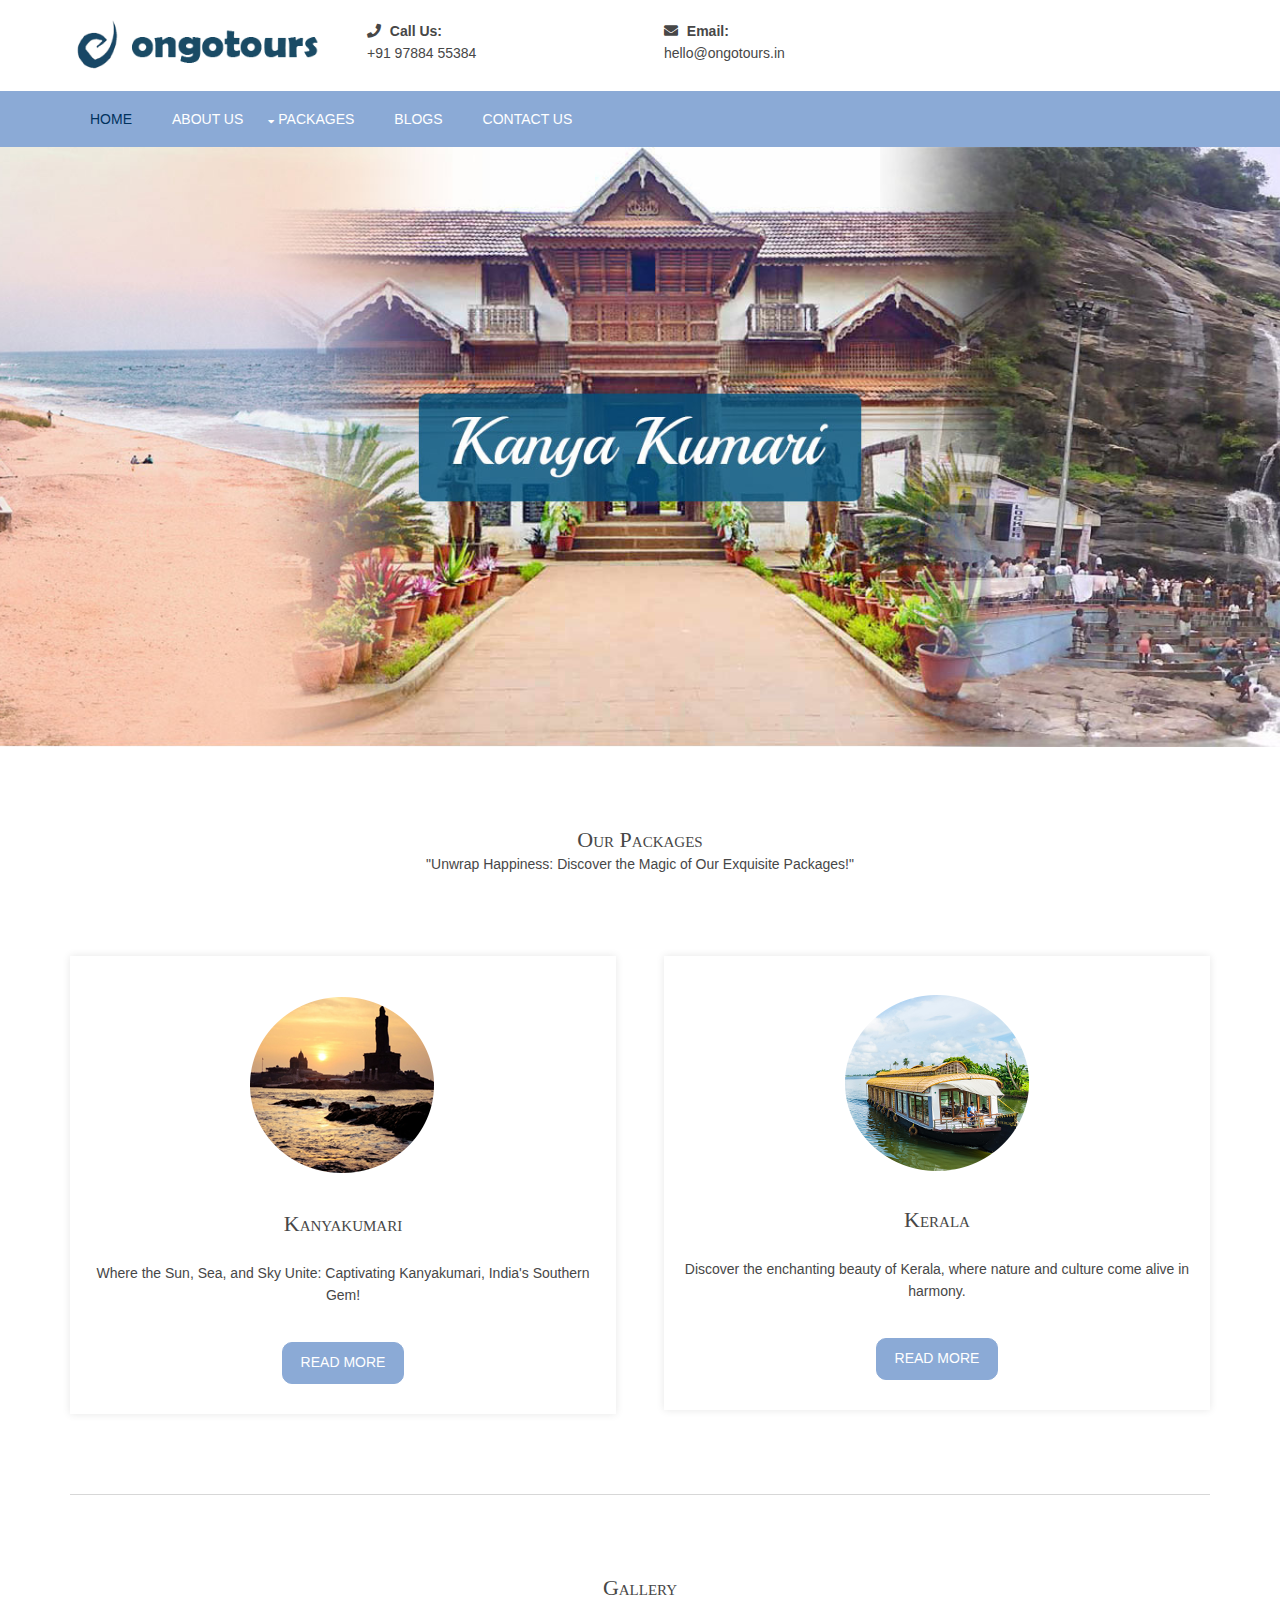
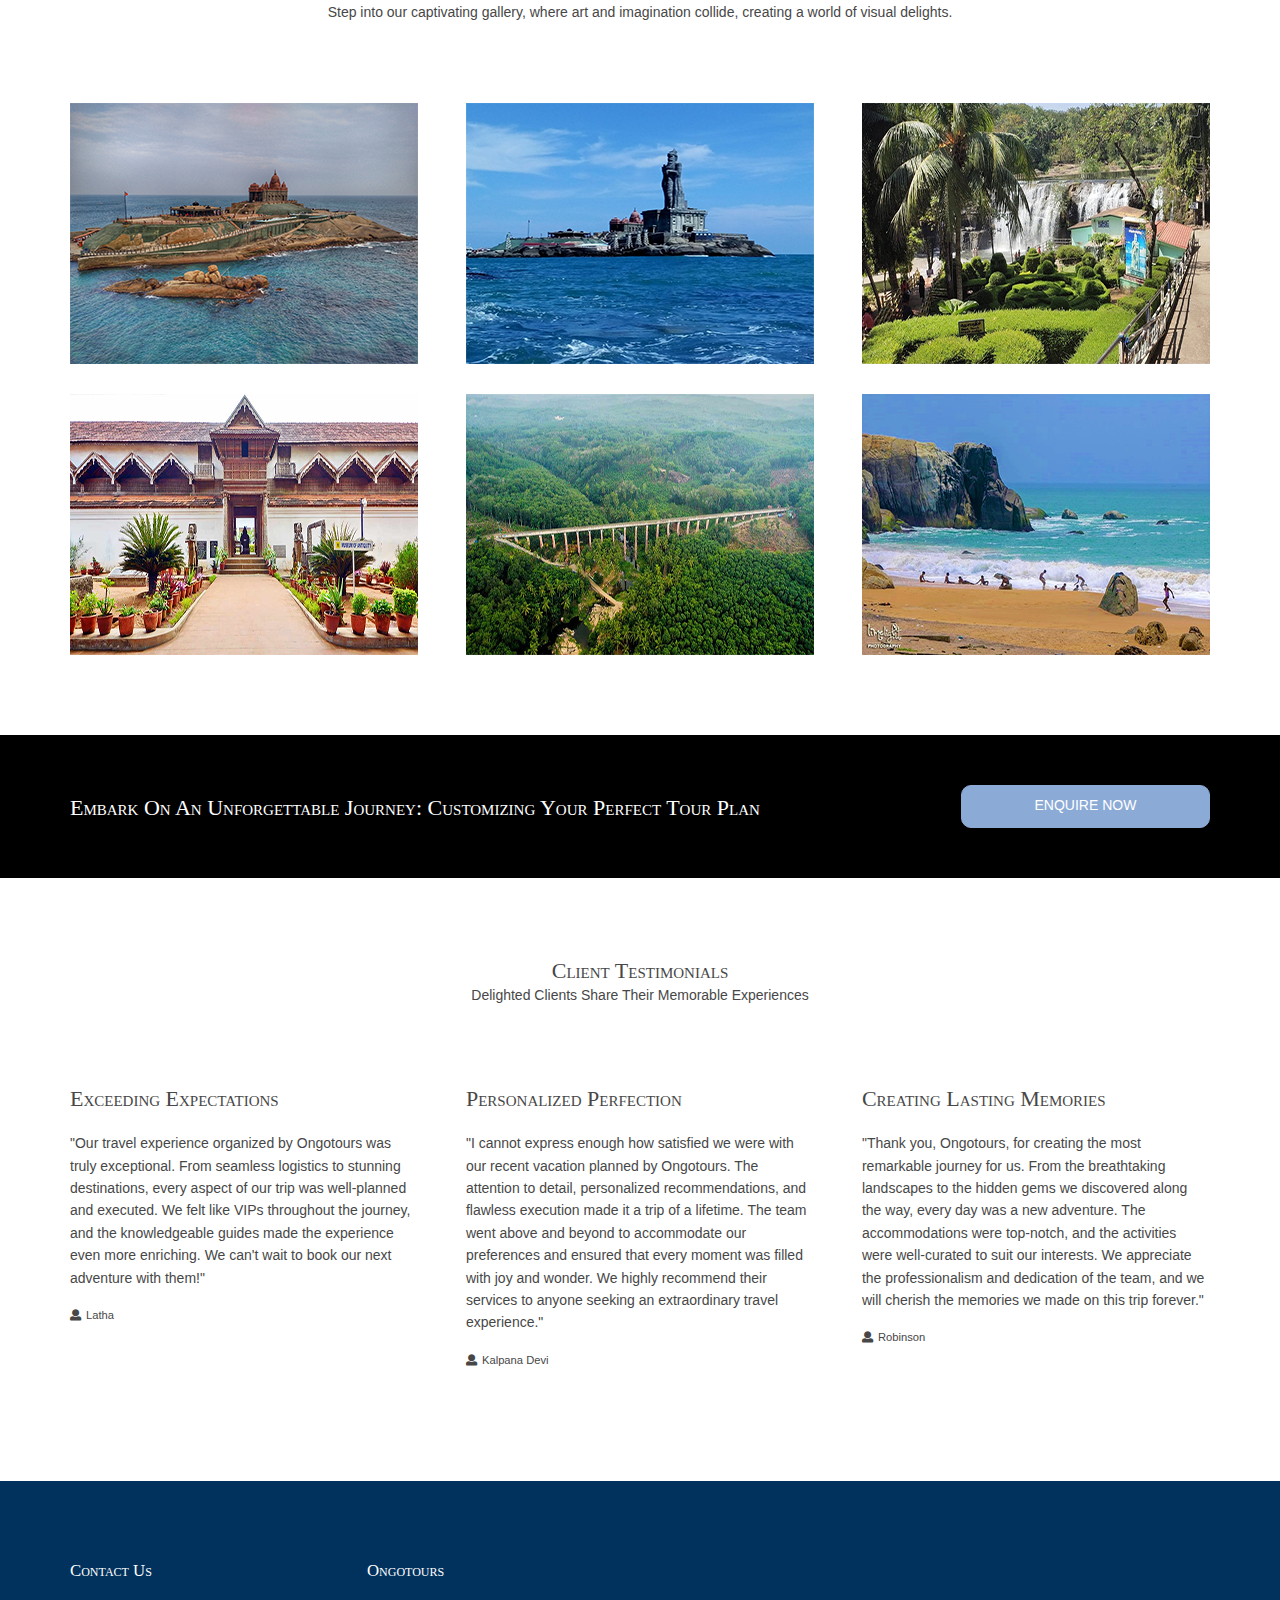
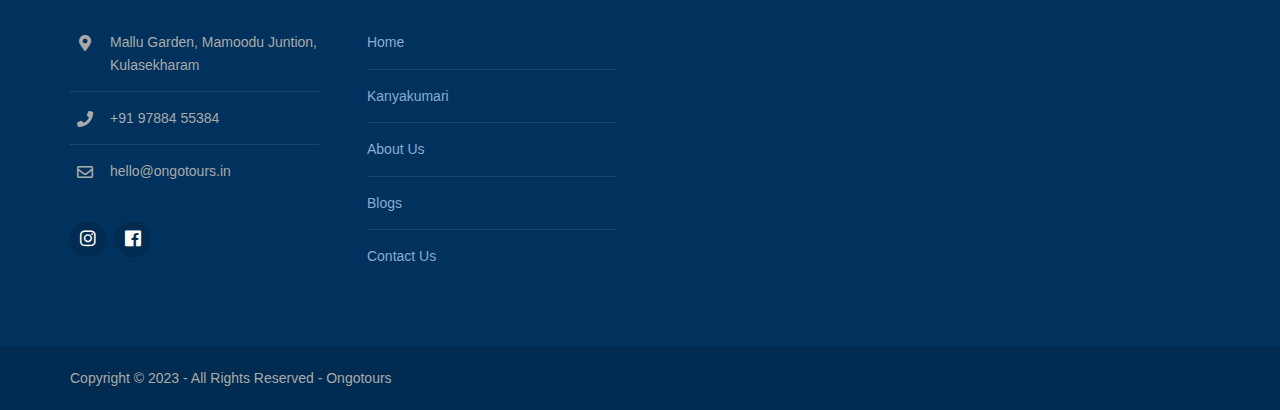
<file: index.html>
<!DOCTYPE html>
<!--
Template Name: Bistup
Author: <a href="https://www.os-templates.com/">OS Templates</a>
Author URI: https://www.os-templates.com/
Copyright: OS-Templates.com
Licence: Free to use under our free template licence terms
Licence URI: https://www.os-templates.com/template-terms
-->
<html lang="">
<!-- To declare your language - read more here: https://www.w3.org/International/questions/qa-html-language-declarations -->
<head>
<title>Ongotours</title>
<meta charset="utf-8">
<meta name="viewport" content="width=device-width, initial-scale=1.0, maximum-scale=1.0, user-scalable=no">
<link href="layout/styles/layout.css" rel="stylesheet" type="text/css" media="all">
</head>
<body id="top">
<!-- ################################################################################################ -->
<!-- ################################################################################################ -->
<!-- ################################################################################################ -->

<!-- ################################################################################################ -->
<!-- ################################################################################################ -->
<!-- ################################################################################################ -->
<div class="wrapper row1">
  <header id="header" class="hoc clear"> 
    <!-- ################################################################################################ -->
    <div id="logo" class="one_quarter first">
      <img src="./images/demo/ongotravels.png" alt="" />
    </div>
    <div class="one_quarter"><strong><i class="fas fa-phone rgtspace-5"></i> Call Us:</strong> +91 97884 55384 </div>    
    <div class="one_third"><strong><i class="fas fa-envelope rgtspace-5"></i> Email:</strong> hello@ongotours.in </div>   
    <!-- ################################################################################################ -->
  </header>
</div>
<!-- ################################################################################################ -->
<!-- ################################################################################################ -->
<!-- ################################################################################################ -->
<div class="wrapper row2">
  <nav id="mainav" class="hoc clear"> 
    <!-- ################################################################################################ -->
    <ul class="clear">
      <li class="active"><a href="index.html">Home</a></li>
      <li><a href="./pages/about.html">About Us</a></li>
      <li><a class="drop" href="#">Packages</a>
        <ul>
          <li><a href="pages/kanyakumari.html">Kanyakumari</a></li>
          <li><a href="#">Kerala</a></li>         
        </ul>
      </li>     
      <li><a href="#">Blogs</a></li>
      <li><a href="./pages/contact.html">Contact Us</a></li>      
    </ul>
    <!-- ################################################################################################ -->
  </nav>
</div>
<!-- ################################################################################################ -->
<!-- ################################################################################################ -->
<!-- ################################################################################################ -->
<div class="wrapper bgded" style="background-image:url('images/demo/backgrounds/banner_img_1.jpg');">
  <div id="pageintro" class="hoc clear"> 
    <!-- ################################################################################################ -->
    <!-- <article>
      <p>Amet nunc et accumsan blandit</p>
      <h3 class="heading">Metus purus pharetra sit</h3>
      <p>Tempor praesent eu orci sodales sagittis neque eget consectetur</p>
      <footer><a class="btn" href="#">Fringilla est pharetra</a></footer>
    </article> -->
    <!-- ################################################################################################ -->
  </div>
</div>
<!-- ################################################################################################ -->
<!-- ################################################################################################ -->
<!-- ################################################################################################ -->
<div class="wrapper row3">
  <main class="hoc container clear"> 
    <!-- main body -->
    <!-- ################################################################################################ -->
    <section id="introblocks">
      <div class="sectiontitle">
        <h6 class="heading">Our Packages</h6>
        <p>"Unwrap Happiness: Discover the Magic of Our Exquisite Packages!"</p>
      </div>
      <ul class="nospace group">
        <li class="one_half first">
          <article>
            <img src="./images/demo/kanyakumari_round.png" alt="" />
            <h6 class="heading">Kanyakumari</h6>
            <p>Where the Sun, Sea, and Sky Unite: Captivating Kanyakumari, India's Southern Gem!</p>
            <footer><a class="btn" href="pages/kanyakumari.html">Read More</a></footer>
          </article>
        </li>
        <li class="one_half">
          <article>
            <img src="./images/demo/kerala_round.png" alt="" />
            <h6 class="heading">Kerala</h6>
            <p>Discover the enchanting beauty of Kerala, where nature and culture come alive in harmony.</p>
            <footer><a class="btn" href="#">Read More</a></footer>
          </article>
        </li>
        <!-- <li class="one_third">
          <article>
            <img src="./images/demo/trinelveli_round.png" alt="" />
            <h6 class="heading">Tirunelveli</h6>
            <p>Tirunelveli: Where history and tradition embrace amidst stunning landscapes.</p>
            <footer><a class="btn" href="#">Read More</a></footer>
          </article>
        </li> -->
      </ul>
    </section>
    <!-- ################################################################################################ -->
    <hr class="btmspace-80">
    <!-- ################################################################################################ -->
    <section>
      <div class="sectiontitle">
        <h6 class="heading">Gallery</h6>
        <p>Step into our captivating gallery, where art and imagination collide, creating a world of visual delights.</p>
      </div>
      <ul class="nospace group overview">
        <li class="one_third">
          <figure><a href="#"><img src="./images/demo/gallery/vivekananda_rock.jpg.png" alt=""></a>
            <figcaption>
              <h6 class="heading">Vivekananda Rock</h6>
              <p>Where Reverence Meets the Sea: Vivekananda Rock in Kanyakumari</p>
            </figcaption>
          </figure>
        </li>
        <li class="one_third">
          <figure><a href="#"><img src="./images/demo/gallery/thiruvalluvar.png" alt=""></a>
            <figcaption>
              <h6 class="heading">Tiruvalluvar Statue</h6>
              <p>Majestic Tribute in Kanyakumari's Serene Horizon</p>
            </figcaption>
          </figure>
        </li>
        <li class="one_third">
          <figure><a href="#"><img src="images/demo/gallery/tirparapu.png" alt=""></a>
            <figcaption>
              <h6 class="heading">Tirparappu Waterfalls</h6>
              <p>Cascading Beauty: Tirparappu Waterfalls Unveiling Nature's Splendor</p>
            </figcaption>
          </figure>
        </li>
        <li class="one_third">
          <figure><a href="#"><img src="images/demo/gallery/padmanabhapuram.png" alt=""></a>
            <figcaption>
              <h6 class="heading">Padmanabhapuram Palace</h6>
              <p>Timeless Grandeur: Exploring the Magnificence of Padmanabhapuram Palace"</p>
            </figcaption>
          </figure>
        </li>
        <li class="one_third">
          <figure><a href="#"><img src="images/demo/gallery/Mathoor.png" alt=""></a>
            <figcaption>
              <h6 class="heading">Mathoor Hanging Bridge</h6>
              <p>Where Adventure Meets Serenity: Crossing the Mathoor Hanging Bridge</p>
            </figcaption>
          </figure>
        </li>
        <li class="one_third">
          <figure><a href="#"><img src="images/demo/gallery/muttom.png" alt=""></a>
            <figcaption>
              <h6 class="heading">Muttom Beach</h6>
              <p>Nature's Retreat: Embracing Tranquility at Muttom Beach</p>
            </figcaption>
          </figure>
        </li>
      </ul>
    </section>
    <!-- ################################################################################################ -->
    <!-- / main body -->
    <div class="clear"></div>
  </main>
</div>
<!-- ################################################################################################ -->
<!-- ################################################################################################ -->
<!-- ################################################################################################ -->
<div class="wrapper coloured">
  <article class="hoc cta clear"> 
    <!-- ################################################################################################ -->
    <h6 class="three_quarter first">Embark on an Unforgettable Journey: Customizing Your Perfect Tour Plan</h6>
    <footer class="one_quarter"><a class="btn" href="./pages/contact.html">Enquire now</a></footer>
    <!-- ################################################################################################ -->
  </article>
</div>
<!-- ################################################################################################ -->
<!-- ################################################################################################ -->
<!-- ################################################################################################ -->
<div class="wrapper row3">
  <section class="hoc container clear"> 
    <!-- ################################################################################################ -->
    <div class="sectiontitle">
      <h6 class="heading">Client Testimonials</h6>
      <p>Delighted Clients Share Their Memorable Experiences</p>
    </div>
    <ul class="nospace group latest">
      <li class="one_third first">
        <article>          
          <div class="excerpt">
            <h6 class="heading">Exceeding Expectations</h6>
            <p>"Our travel experience organized by Ongotours was truly exceptional. From seamless logistics to stunning destinations, every aspect of our trip was well-planned and executed. We felt like VIPs throughout the journey, and the knowledgeable guides made the experience even more enriching. We can't wait to book our next adventure with them!"</p>
            <ul class="meta">
              <li><i class="fas fa-user rgtspace-5"></i>Latha</li>              
            </ul>            
          </div>
        </article>
      </li>
      <li class="one_third">
        <article>          
          <div class="excerpt">
            <h6 class="heading">Personalized Perfection</h6>
            <p>"I cannot express enough how satisfied we were with our recent vacation planned by Ongotours. The attention to detail, personalized recommendations, and flawless execution made it a trip of a lifetime. The team went above and beyond to accommodate our preferences and ensured that every moment was filled with joy and wonder. We highly recommend their services to anyone seeking an extraordinary travel experience."</p>
            <ul class="meta">
              <li><i class="fas fa-user rgtspace-5"></i>Kalpana Devi</li>              
            </ul>            
          </div>
        </article>
      </li>
      <li class="one_third">
        <article>          
          <div class="excerpt">
            <h6 class="heading">Creating Lasting Memories</h6>
            <p>"Thank you, Ongotours, for creating the most remarkable journey for us. From the breathtaking landscapes to the hidden gems we discovered along the way, every day was a new adventure. The accommodations were top-notch, and the activities were well-curated to suit our interests. We appreciate the professionalism and dedication of the team, and we will cherish the memories we made on this trip forever."</p>
            <ul class="meta">
              <li><i class="fas fa-user rgtspace-5"></i>Robinson</li>
            </ul>            
          </div>
        </article>
      </li>
    </ul>
    <!-- ################################################################################################ -->
  </section>
</div>
<!-- ################################################################################################ -->
<!-- ################################################################################################ -->
<div class="wrapper row4">
  <footer id="footer" class="hoc clear"> 
    <!-- ################################################################################################ -->
    <div class="one_quarter first">
      <h6 class="heading">Contact Us</h6>
      <ul class="nospace btmspace-30 linklist contact">
        <li><i class="fas fa-map-marker-alt"></i>
          <address>
          Mallu Garden, Mamoodu Juntion, Kulasekharam
          </address>
        </li>
        <li><i class="fas fa-phone"></i>+91 97884 55384</li>
        <li><i class="far fa-envelope"></i>hello@ongotours.in</li>
      </ul>
      <ul class="faico clear">
        <li><a class="faicon-dribble" target="_blank" href="https://www.instagram.com/dongotours/"><i class="fab fa-instagram"></i></a></li>
        <li><a class="faicon-facebook" target="_blank" href="https://www.facebook.com/profile.php?id=100094541588840&mibextid=LQQJ4d"><i class="fab fa-facebook"></i></a></li>                 
      </ul>
    </div>
    <div class="one_quarter">     
      <h6 class="heading">Ongotours</h6> 
      <ul class="nospace linklist">
        <li><a href="#">Home</a></li>
        <li><a href="./pages/kanyakumari.html">Kanyakumari</a></li>
        <li><a href="./pages/about.html">About Us</a></li>
        <li><a href="#">Blogs</a></li>
        <li><a href="./pages/contact.html">Contact Us</a></li>
      </ul>
    </div>

    <!-- <div class="one_quarter">
      <h6 class="heading">Vulputate cum sociis</h6>
      <p class="nospace btmspace-15">Diam nulla id condimentum magna scelerisque ac suspendisse viverra est purus.</p>
      <form method="post" action="#">
        <fieldset>
          <legend>Newsletter:</legend>
          <input class="btmspace-15" type="text" value="" placeholder="Name">
          <input class="btmspace-15" type="text" value="" placeholder="Email">
          <button type="submit" value="submit">Submit</button>
        </fieldset>
      </form>
    </div> -->
    <!-- ################################################################################################ -->
  </footer>
</div>
<!-- ################################################################################################ -->
<!-- ################################################################################################ -->
<!-- ################################################################################################ -->
<div class="wrapper row5">
  <div id="copyright" class="hoc clear"> 
    <!-- ################################################################################################ -->
    <p class="fl_left">Copyright &copy; 2023 - All Rights Reserved - <a href="#">Ongotours</a></p>
    <!-- ################################################################################################ -->
  </div>
</div>
<!-- ################################################################################################ -->
<!-- ################################################################################################ -->
<!-- ################################################################################################ -->
<a id="backtotop" href="#top"><i class="fas fa-chevron-up"></i></a>
<!-- JAVASCRIPTS -->
<script src="layout/scripts/jquery.min.js"></script>
<script src="layout/scripts/jquery.backtotop.js"></script>
<script src="layout/scripts/jquery.mobilemenu.js"></script>
</body>
</html>
</file>
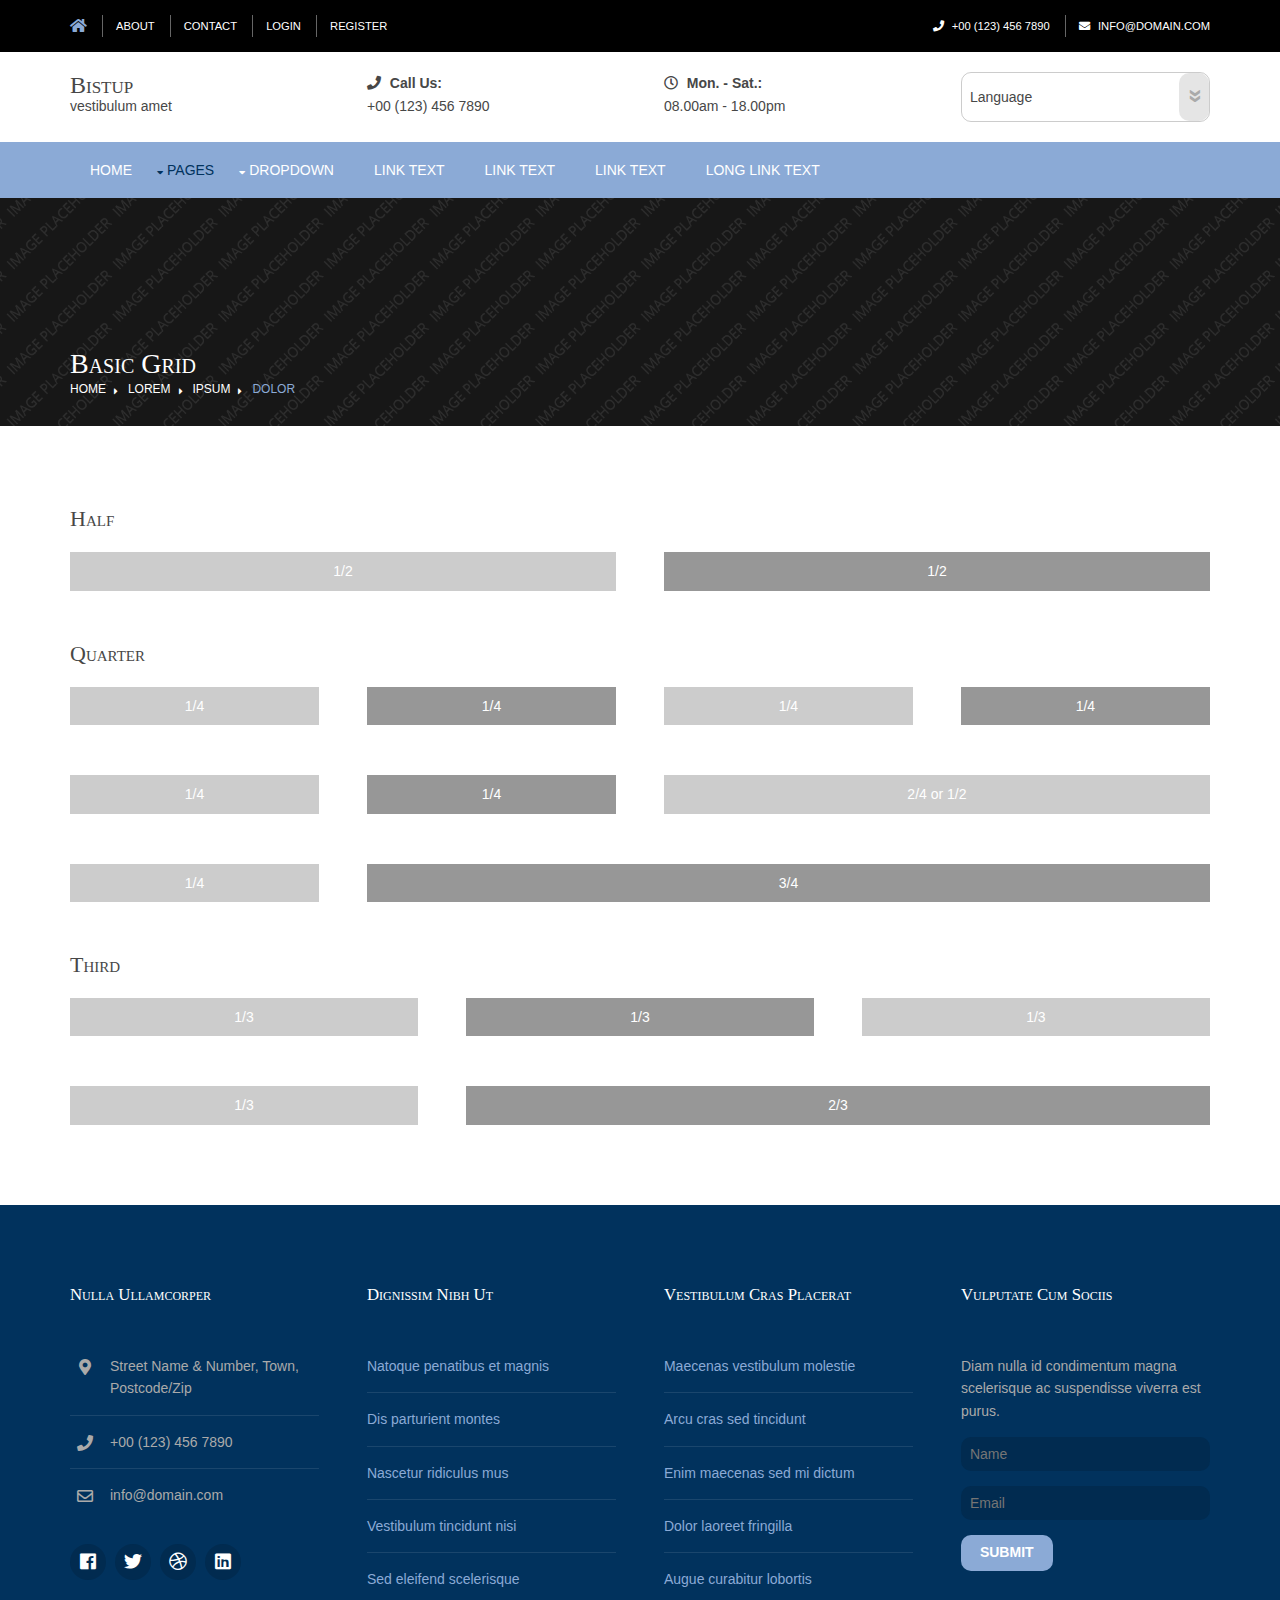
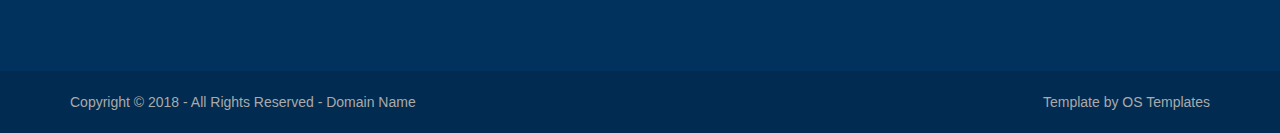
<file: pages/basic-grid.html>
<!DOCTYPE html>
<!--
Template Name: Bistup
Author: <a href="https://www.os-templates.com/">OS Templates</a>
Author URI: https://www.os-templates.com/
Copyright: OS-Templates.com
Licence: Free to use under our free template licence terms
Licence URI: https://www.os-templates.com/template-terms
-->
<html lang="">
<!-- To declare your language - read more here: https://www.w3.org/International/questions/qa-html-language-declarations -->
<head>
<title>Bistup | Pages | Basic Grid</title>
<meta charset="utf-8">
<meta name="viewport" content="width=device-width, initial-scale=1.0, maximum-scale=1.0, user-scalable=no">
<link href="../layout/styles/layout.css" rel="stylesheet" type="text/css" media="all">
<style type="text/css">
/* DEMO ONLY */
.container .demo{text-align:center;}
.container .demo div{padding:8px 0;}
.container .demo div:nth-child(odd){color:#FFFFFF; background:#CCCCCC;}
.container .demo div:nth-child(even){color:#FFFFFF; background:#979797;}
@media screen and (max-width:900px){.container .demo div{margin-bottom:0;}}
/* DEMO ONLY */
</style>
</head>
<body id="top">
<!-- ################################################################################################ -->
<!-- ################################################################################################ -->
<!-- ################################################################################################ -->
<div class="wrapper row0">
  <div id="topbar" class="hoc clear"> 
    <!-- ################################################################################################ -->
    <div class="fl_left">
      <ul class="nospace">
        <li><a href="../index.html"><i class="fas fa-home fa-lg"></i></a></li>
        <li><a href="#">About</a></li>
        <li><a href="#">Contact</a></li>
        <li><a href="#">Login</a></li>
        <li><a href="#">Register</a></li>
      </ul>
    </div>
    <div class="fl_right">
      <ul class="nospace">
        <li><i class="fas fa-phone rgtspace-5"></i> +00 (123) 456 7890</li>
        <li><i class="fas fa-envelope rgtspace-5"></i> info@domain.com</li>
      </ul>
    </div>
    <!-- ################################################################################################ -->
  </div>
</div>
<!-- ################################################################################################ -->
<!-- ################################################################################################ -->
<!-- ################################################################################################ -->
<div class="wrapper row1">
  <header id="header" class="hoc clear"> 
    <!-- ################################################################################################ -->
    <div id="logo" class="one_quarter first">
      <h1><a href="../index.html">Bistup</a></h1>
      <p>Vestibulum amet</p>
    </div>
    <div class="one_quarter"><strong><i class="fas fa-phone rgtspace-5"></i> Call Us:</strong> +00 (123) 456 7890</div>
    <div class="one_quarter"><strong><i class="far fa-clock rgtspace-5"></i> Mon. - Sat.:</strong> 08.00am - 18.00pm</div>
    <div class="one_quarter">
      <form action="#" method="post">
        <label>
          <select>
            <option value="" selected="selected" disabled="disabled">Language</option>
            <option value="English">Default</option>
            <option value="German">German</option>
            <option value="Spanish">Spanish</option>
            <option value="Spanish">French</option>
          </select>
        </label>
      </form>
    </div>
    <!-- ################################################################################################ -->
  </header>
</div>
<!-- ################################################################################################ -->
<!-- ################################################################################################ -->
<!-- ################################################################################################ -->
<div class="wrapper row2">
  <nav id="mainav" class="hoc clear"> 
    <!-- ################################################################################################ -->
    <ul class="clear">
      <li><a href="../index.html">Home</a></li>
      <li class="active"><a class="drop" href="#">Pages</a>
        <ul>
          <li><a href="gallery.html">Gallery</a></li>
          <li><a href="full-width.html">Full Width</a></li>
          <li><a href="sidebar-left.html">Sidebar Left</a></li>
          <li><a href="sidebar-right.html">Sidebar Right</a></li>
          <li class="active"><a href="basic-grid.html">Basic Grid</a></li>
          <li><a href="font-icons.html">Font Icons</a></li>
        </ul>
      </li>
      <li><a class="drop" href="#">Dropdown</a>
        <ul>
          <li><a href="#">Level 2</a></li>
          <li><a class="drop" href="#">Level 2 + Drop</a>
            <ul>
              <li><a href="#">Level 3</a></li>
              <li><a href="#">Level 3</a></li>
              <li><a href="#">Level 3</a></li>
            </ul>
          </li>
          <li><a href="#">Level 2</a></li>
        </ul>
      </li>
      <li><a href="#">Link Text</a></li>
      <li><a href="#">Link Text</a></li>
      <li><a href="#">Link Text</a></li>
      <li><a href="#">Long Link Text</a></li>
    </ul>
    <!-- ################################################################################################ -->
  </nav>
</div>
<!-- ################################################################################################ -->
<!-- ################################################################################################ -->
<!-- ################################################################################################ -->
<div class="wrapper bgded overlay" style="background-image:url('../images/demo/backgrounds/01.png');">
  <div id="breadcrumb" class="hoc clear"> 
    <!-- ################################################################################################ -->
    <h6 class="heading">Basic Grid</h6>
    <!-- ################################################################################################ -->
    <ul>
      <li><a href="#">Home</a></li>
      <li><a href="#">Lorem</a></li>
      <li><a href="#">Ipsum</a></li>
      <li><a href="#">Dolor</a></li>
    </ul>
    <!-- ################################################################################################ -->
  </div>
</div>
<!-- ################################################################################################ -->
<!-- ################################################################################################ -->
<!-- ################################################################################################ -->
<div class="wrapper row3">
  <main class="hoc container clear"> 
    <!-- main body -->
    <!-- ################################################################################################ -->
    <div class="content"> 
      <!-- ################################################################################################ -->
      <h2>Half</h2>
      <!-- ################################################################################################ -->
      <div class="group btmspace-50 demo">
        <div class="one_half first">1/2</div>
        <div class="one_half">1/2</div>
      </div>
      <!-- ################################################################################################ -->
      <h2>Quarter</h2>
      <!-- ################################################################################################ -->
      <div class="group btmspace-50 demo">
        <div class="one_quarter first">1/4</div>
        <div class="one_quarter">1/4</div>
        <div class="one_quarter">1/4</div>
        <div class="one_quarter">1/4</div>
      </div>
      <div class="group btmspace-50 demo">
        <div class="one_quarter first">1/4</div>
        <div class="one_quarter">1/4</div>
        <div class="two_quarter">2/4 or 1/2</div>
      </div>
      <div class="group btmspace-50 demo">
        <div class="one_quarter first">1/4</div>
        <div class="three_quarter">3/4</div>
      </div>
      <!-- ################################################################################################ -->
      <h2>Third</h2>
      <!-- ################################################################################################ -->
      <div class="group btmspace-50 demo">
        <div class="one_third first">1/3</div>
        <div class="one_third">1/3</div>
        <div class="one_third">1/3</div>
      </div>
      <div class="group demo">
        <div class="one_third first">1/3</div>
        <div class="two_third">2/3</div>
      </div>
      <!-- ################################################################################################ -->
    </div>
    <!-- ################################################################################################ -->
    <!-- / main body -->
    <div class="clear"></div>
  </main>
</div>
<!-- ################################################################################################ -->
<!-- ################################################################################################ -->
<!-- ################################################################################################ -->
<div class="wrapper row4">
  <footer id="footer" class="hoc clear"> 
    <!-- ################################################################################################ -->
    <div class="one_quarter first">
      <h6 class="heading">Nulla ullamcorper</h6>
      <ul class="nospace btmspace-30 linklist contact">
        <li><i class="fas fa-map-marker-alt"></i>
          <address>
          Street Name &amp; Number, Town, Postcode/Zip
          </address>
        </li>
        <li><i class="fas fa-phone"></i> +00 (123) 456 7890</li>
        <li><i class="far fa-envelope"></i> info@domain.com</li>
      </ul>
      <ul class="faico clear">
        <li><a class="faicon-facebook" href="#"><i class="fab fa-facebook"></i></a></li>
        <li><a class="faicon-twitter" href="#"><i class="fab fa-twitter"></i></a></li>
        <li><a class="faicon-dribble" href="#"><i class="fab fa-dribbble"></i></a></li>
        <li><a class="faicon-linkedin" href="#"><i class="fab fa-linkedin"></i></a></li>
      </ul>
    </div>
    <div class="one_quarter">
      <h6 class="heading">Dignissim nibh ut</h6>
      <ul class="nospace linklist">
        <li><a href="#">Natoque penatibus et magnis</a></li>
        <li><a href="#">Dis parturient montes</a></li>
        <li><a href="#">Nascetur ridiculus mus</a></li>
        <li><a href="#">Vestibulum tincidunt nisi</a></li>
        <li><a href="#">Sed eleifend scelerisque</a></li>
      </ul>
    </div>
    <div class="one_quarter">
      <h6 class="heading">Vestibulum cras placerat</h6>
      <ul class="nospace linklist">
        <li><a href="#">Maecenas vestibulum molestie</a></li>
        <li><a href="#">Arcu cras sed tincidunt</a></li>
        <li><a href="#">Enim maecenas sed mi dictum</a></li>
        <li><a href="#">Dolor laoreet fringilla</a></li>
        <li><a href="#">Augue curabitur lobortis</a></li>
      </ul>
    </div>
    <div class="one_quarter">
      <h6 class="heading">Vulputate cum sociis</h6>
      <p class="nospace btmspace-15">Diam nulla id condimentum magna scelerisque ac suspendisse viverra est purus.</p>
      <form method="post" action="#">
        <fieldset>
          <legend>Newsletter:</legend>
          <input class="btmspace-15" type="text" value="" placeholder="Name">
          <input class="btmspace-15" type="text" value="" placeholder="Email">
          <button type="submit" value="submit">Submit</button>
        </fieldset>
      </form>
    </div>
    <!-- ################################################################################################ -->
  </footer>
</div>
<!-- ################################################################################################ -->
<!-- ################################################################################################ -->
<!-- ################################################################################################ -->
<div class="wrapper row5">
  <div id="copyright" class="hoc clear"> 
    <!-- ################################################################################################ -->
    <p class="fl_left">Copyright &copy; 2018 - All Rights Reserved - <a href="#">Domain Name</a></p>
    <p class="fl_right">Template by <a target="_blank" href="https://www.os-templates.com/" title="Free Website Templates">OS Templates</a></p>
    <!-- ################################################################################################ -->
  </div>
</div>
<!-- ################################################################################################ -->
<!-- ################################################################################################ -->
<!-- ################################################################################################ -->
<a id="backtotop" href="#top"><i class="fas fa-chevron-up"></i></a>
<!-- JAVASCRIPTS -->
<script src="../layout/scripts/jquery.min.js"></script>
<script src="../layout/scripts/jquery.backtotop.js"></script>
<script src="../layout/scripts/jquery.mobilemenu.js"></script>
</body>
</html>
</file>
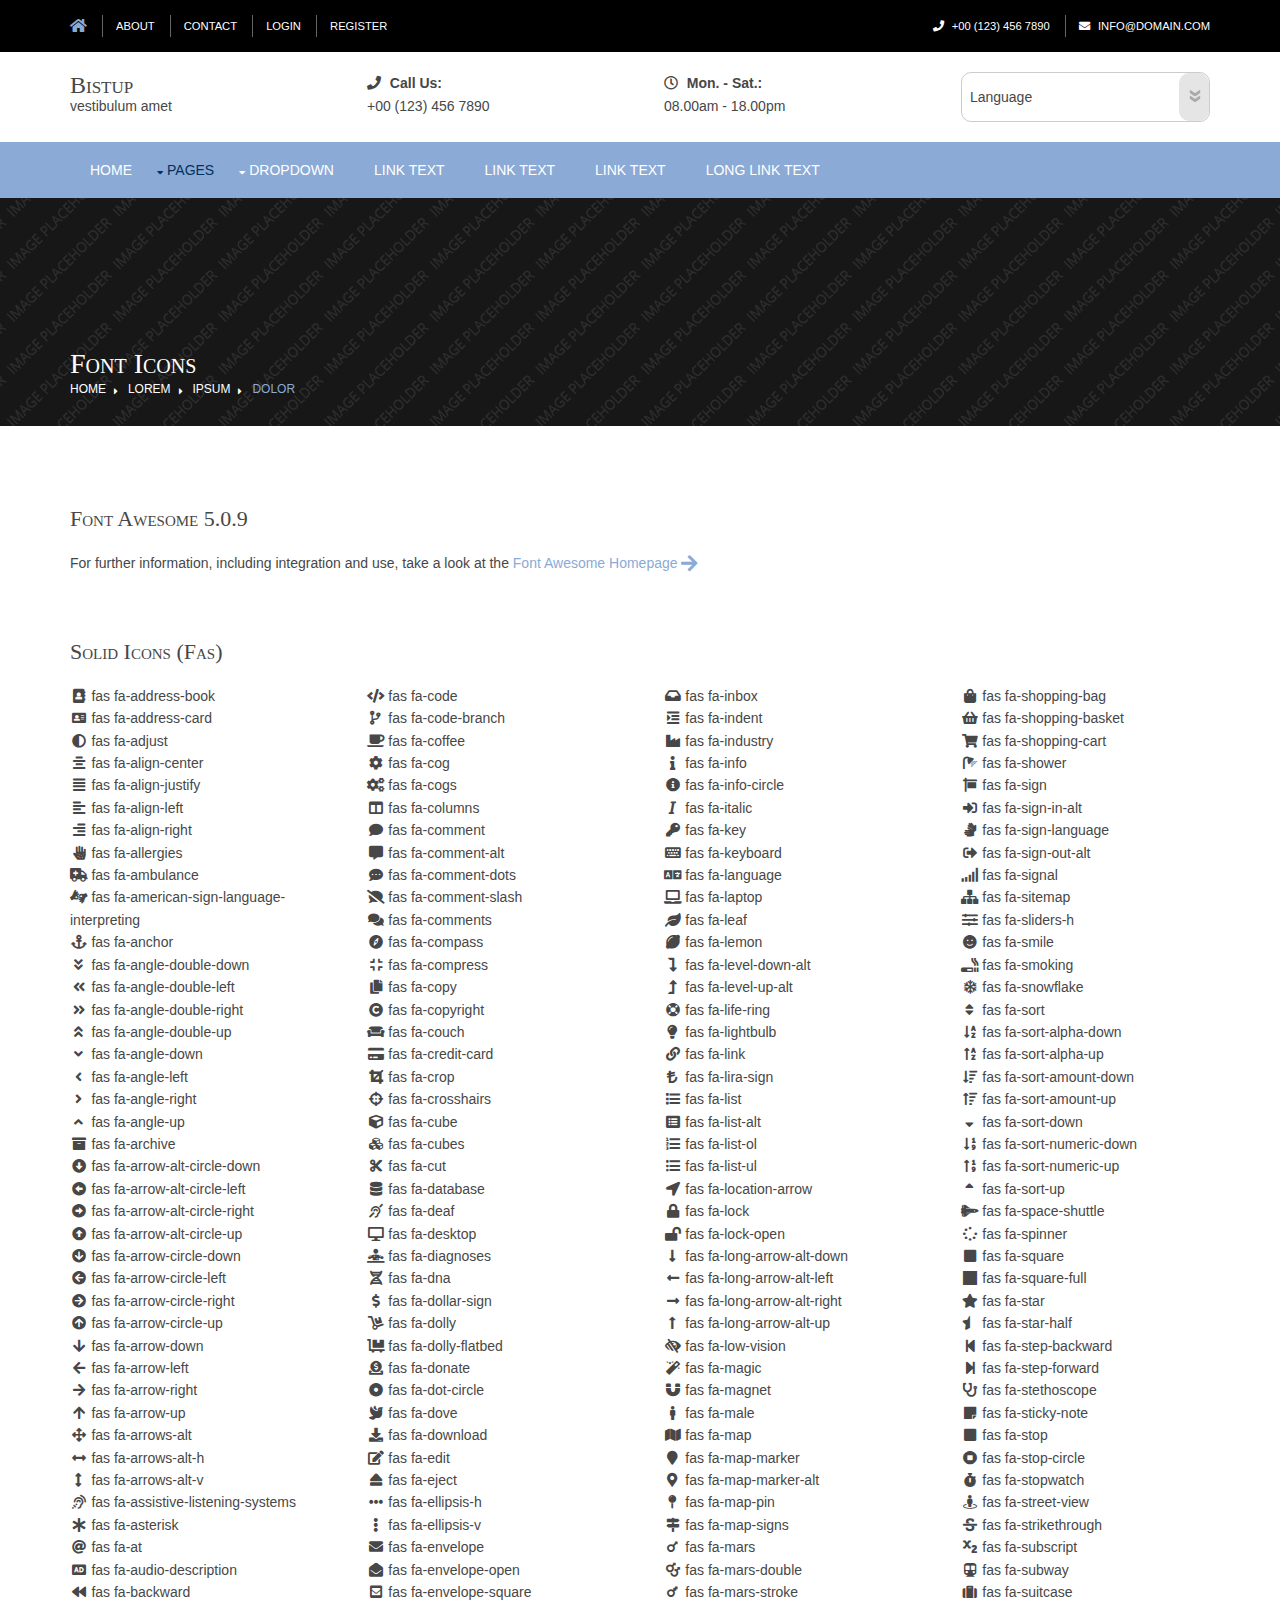
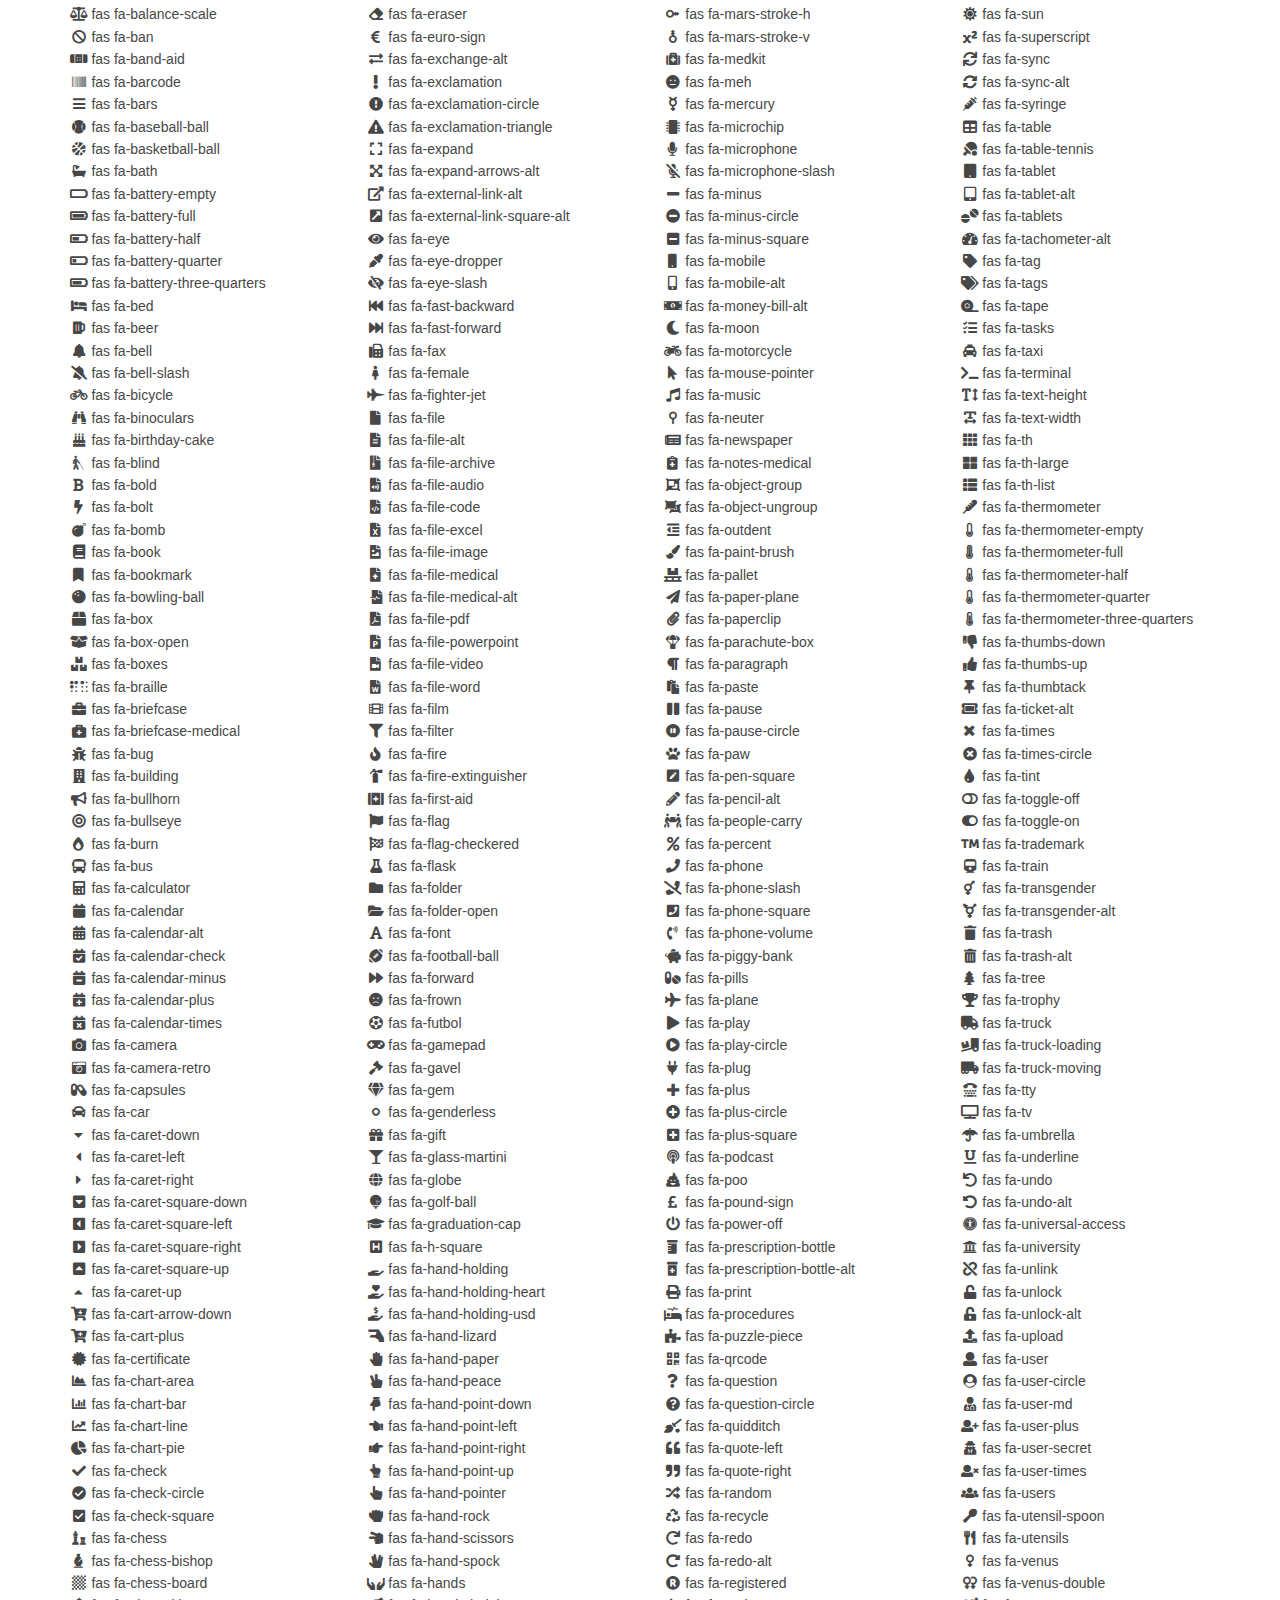
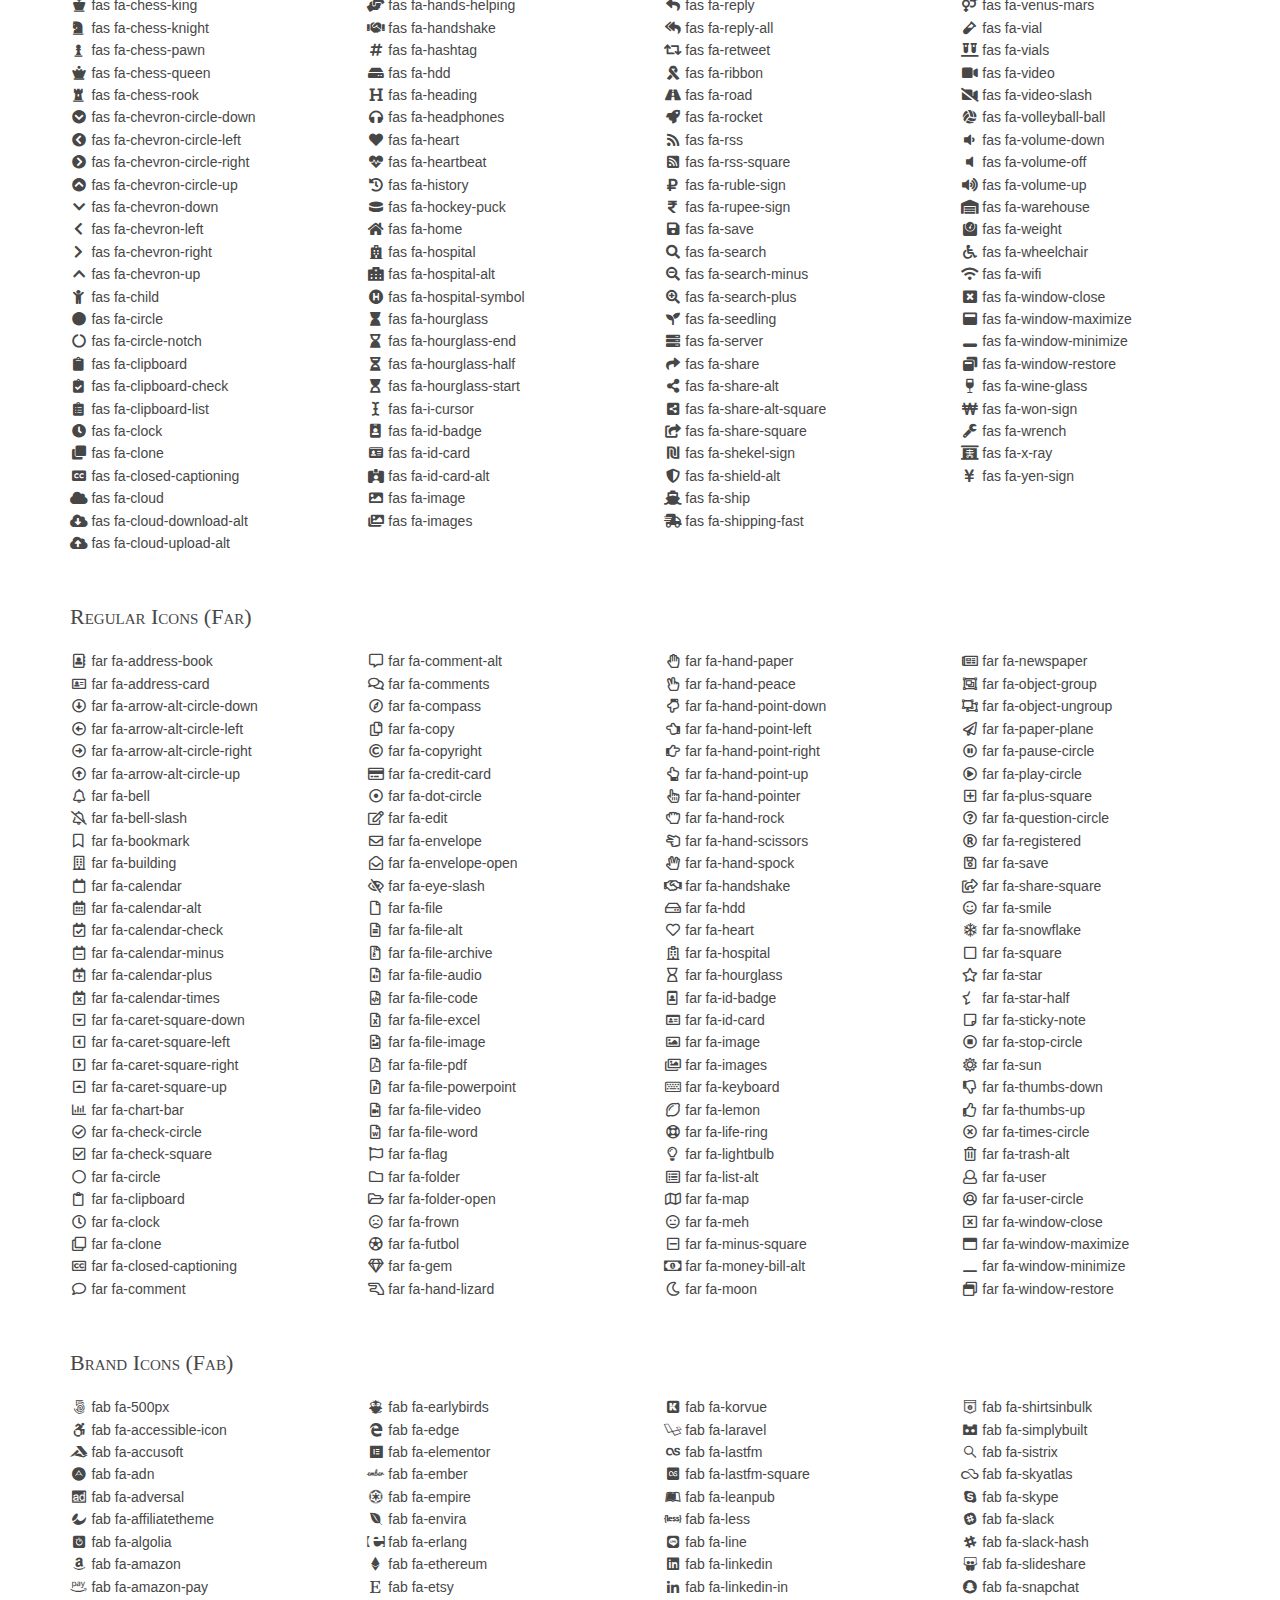
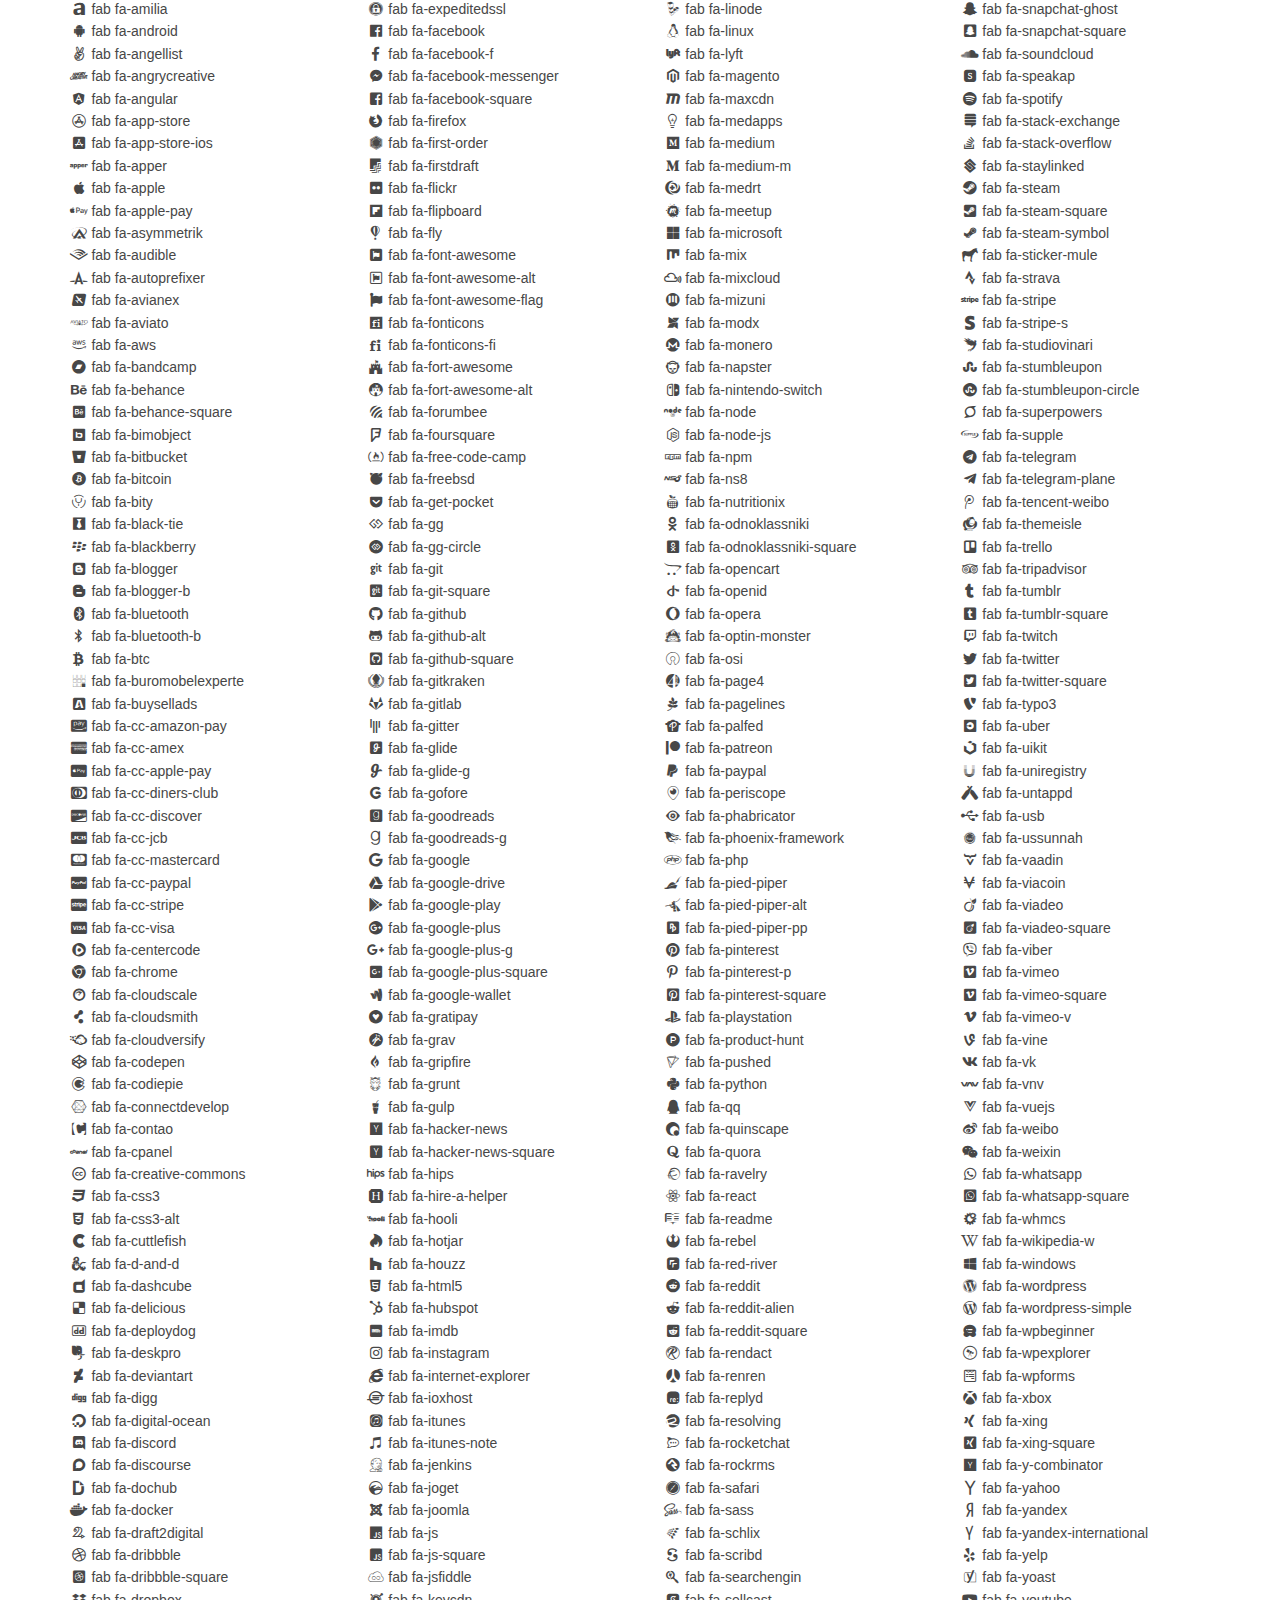
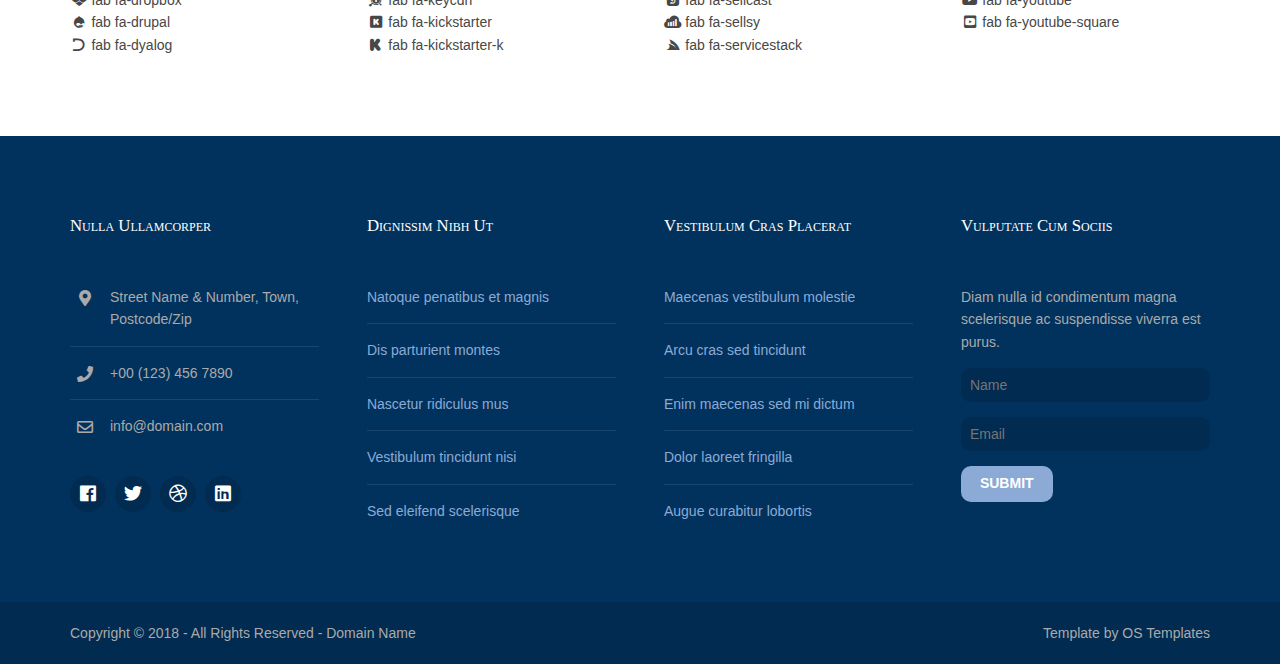
<file: pages/font-icons.html>
<!DOCTYPE html>
<!--
Template Name: Bistup
Author: <a href="https://www.os-templates.com/">OS Templates</a>
Author URI: https://www.os-templates.com/
Copyright: OS-Templates.com
Licence: Free to use under our free template licence terms
Licence URI: https://www.os-templates.com/template-terms
-->
<html lang="">
<!-- To declare your language - read more here: https://www.w3.org/International/questions/qa-html-language-declarations -->
<head>
<title>Bistup | Pages | Font Icons</title>
<meta charset="utf-8">
<meta name="viewport" content="width=device-width, initial-scale=1.0, maximum-scale=1.0, user-scalable=no">
<link href="../layout/styles/layout.css" rel="stylesheet" type="text/css" media="all">
</head>
<body id="top">
<!-- ################################################################################################ -->
<!-- ################################################################################################ -->
<!-- ################################################################################################ -->
<div class="wrapper row0">
  <div id="topbar" class="hoc clear"> 
    <!-- ################################################################################################ -->
    <div class="fl_left">
      <ul class="nospace">
        <li><a href="../index.html"><i class="fas fa-home fa-lg"></i></a></li>
        <li><a href="#">About</a></li>
        <li><a href="#">Contact</a></li>
        <li><a href="#">Login</a></li>
        <li><a href="#">Register</a></li>
      </ul>
    </div>
    <div class="fl_right">
      <ul class="nospace">
        <li><i class="fas fa-phone rgtspace-5"></i> +00 (123) 456 7890</li>
        <li><i class="fas fa-envelope rgtspace-5"></i> info@domain.com</li>
      </ul>
    </div>
    <!-- ################################################################################################ -->
  </div>
</div>
<!-- ################################################################################################ -->
<!-- ################################################################################################ -->
<!-- ################################################################################################ -->
<div class="wrapper row1">
  <header id="header" class="hoc clear"> 
    <!-- ################################################################################################ -->
    <div id="logo" class="one_quarter first">
      <h1><a href="../index.html">Bistup</a></h1>
      <p>Vestibulum amet</p>
    </div>
    <div class="one_quarter"><strong><i class="fas fa-phone rgtspace-5"></i> Call Us:</strong> +00 (123) 456 7890</div>
    <div class="one_quarter"><strong><i class="far fa-clock rgtspace-5"></i> Mon. - Sat.:</strong> 08.00am - 18.00pm</div>
    <div class="one_quarter">
      <form action="#" method="post">
        <label>
          <select>
            <option value="" selected="selected" disabled="disabled">Language</option>
            <option value="English">Default</option>
            <option value="German">German</option>
            <option value="Spanish">Spanish</option>
            <option value="Spanish">French</option>
          </select>
        </label>
      </form>
    </div>
    <!-- ################################################################################################ -->
  </header>
</div>
<!-- ################################################################################################ -->
<!-- ################################################################################################ -->
<!-- ################################################################################################ -->
<div class="wrapper row2">
  <nav id="mainav" class="hoc clear"> 
    <!-- ################################################################################################ -->
    <ul class="clear">
      <li><a href="../index.html">Home</a></li>
      <li class="active"><a class="drop" href="#">Pages</a>
        <ul>
          <li><a href="gallery.html">Gallery</a></li>
          <li><a href="full-width.html">Full Width</a></li>
          <li><a href="sidebar-left.html">Sidebar Left</a></li>
          <li><a href="sidebar-right.html">Sidebar Right</a></li>
          <li><a href="basic-grid.html">Basic Grid</a></li>
          <li class="active"><a href="font-icons.html">Font Icons</a></li>
        </ul>
      </li>
      <li><a class="drop" href="#">Dropdown</a>
        <ul>
          <li><a href="#">Level 2</a></li>
          <li><a class="drop" href="#">Level 2 + Drop</a>
            <ul>
              <li><a href="#">Level 3</a></li>
              <li><a href="#">Level 3</a></li>
              <li><a href="#">Level 3</a></li>
            </ul>
          </li>
          <li><a href="#">Level 2</a></li>
        </ul>
      </li>
      <li><a href="#">Link Text</a></li>
      <li><a href="#">Link Text</a></li>
      <li><a href="#">Link Text</a></li>
      <li><a href="#">Long Link Text</a></li>
    </ul>
    <!-- ################################################################################################ -->
  </nav>
</div>
<!-- ################################################################################################ -->
<!-- ################################################################################################ -->
<!-- ################################################################################################ -->
<div class="wrapper bgded overlay" style="background-image:url('../images/demo/backgrounds/01.png');">
  <div id="breadcrumb" class="hoc clear"> 
    <!-- ################################################################################################ -->
    <h6 class="heading">Font Icons</h6>
    <!-- ################################################################################################ -->
    <ul>
      <li><a href="#">Home</a></li>
      <li><a href="#">Lorem</a></li>
      <li><a href="#">Ipsum</a></li>
      <li><a href="#">Dolor</a></li>
    </ul>
    <!-- ################################################################################################ -->
  </div>
</div>
<!-- ################################################################################################ -->
<!-- ################################################################################################ -->
<!-- ################################################################################################ -->
<div class="wrapper row3">
  <main class="hoc container clear"> 
    <!-- main body -->
    <!-- ################################################################################################ -->
    <div class="content"> 
      <!-- ################################################################################################ -->
      <div class="clear btmspace-50">
        <h2>Font Awesome 5.0.9</h2>
        <p class="clear">For further information, including integration and use, take a look at the <a target="_blank" rel="nofollow noopener" href="https://fontawesome.com/">Font Awesome Homepage <i class="fas fa-arrow-right fa-lg"></i></a></p>
      </div>
      <!-- ################################################################################################ -->
      <!-- ################################################################################################ -->
      <!-- ################################################################################################ -->
      <div class="clear btmspace-50">
        <h2>Solid Icons (fas)</h2>
        <div class="one_quarter first">
          <ul class="nospace">
            <li><i class="fa-address-book fa-fw fas"></i> fas fa-address-book</li>
            <li><i class="fa-address-card fa-fw fas"></i> fas fa-address-card</li>
            <li><i class="fa-adjust fa-fw fas"></i> fas fa-adjust</li>
            <li><i class="fa-align-center fa-fw fas"></i> fas fa-align-center</li>
            <li><i class="fa-align-justify fa-fw fas"></i> fas fa-align-justify</li>
            <li><i class="fa-align-left fa-fw fas"></i> fas fa-align-left</li>
            <li><i class="fa-align-right fa-fw fas"></i> fas fa-align-right</li>
            <li><i class="fa-allergies fa-fw fas"></i> fas fa-allergies</li>
            <li><i class="fa-ambulance fa-fw fas"></i> fas fa-ambulance</li>
            <li><i class="fa-american-sign-language-interpreting fa-fw fas"></i> fas fa-american-sign-language-interpreting</li>
            <li><i class="fa-anchor fa-fw fas"></i> fas fa-anchor</li>
            <li><i class="fa-angle-double-down fa-fw fas"></i> fas fa-angle-double-down</li>
            <li><i class="fa-angle-double-left fa-fw fas"></i> fas fa-angle-double-left</li>
            <li><i class="fa-angle-double-right fa-fw fas"></i> fas fa-angle-double-right</li>
            <li><i class="fa-angle-double-up fa-fw fas"></i> fas fa-angle-double-up</li>
            <li><i class="fa-angle-down fa-fw fas"></i> fas fa-angle-down</li>
            <li><i class="fa-angle-left fa-fw fas"></i> fas fa-angle-left</li>
            <li><i class="fa-angle-right fa-fw fas"></i> fas fa-angle-right</li>
            <li><i class="fa-angle-up fa-fw fas"></i> fas fa-angle-up</li>
            <li><i class="fa-archive fa-fw fas"></i> fas fa-archive</li>
            <li><i class="fa-arrow-alt-circle-down fa-fw fas"></i> fas fa-arrow-alt-circle-down</li>
            <li><i class="fa-arrow-alt-circle-left fa-fw fas"></i> fas fa-arrow-alt-circle-left</li>
            <li><i class="fa-arrow-alt-circle-right fa-fw fas"></i> fas fa-arrow-alt-circle-right</li>
            <li><i class="fa-arrow-alt-circle-up fa-fw fas"></i> fas fa-arrow-alt-circle-up</li>
            <li><i class="fa-arrow-circle-down fa-fw fas"></i> fas fa-arrow-circle-down</li>
            <li><i class="fa-arrow-circle-left fa-fw fas"></i> fas fa-arrow-circle-left</li>
            <li><i class="fa-arrow-circle-right fa-fw fas"></i> fas fa-arrow-circle-right</li>
            <li><i class="fa-arrow-circle-up fa-fw fas"></i> fas fa-arrow-circle-up</li>
            <li><i class="fa-arrow-down fa-fw fas"></i> fas fa-arrow-down</li>
            <li><i class="fa-arrow-left fa-fw fas"></i> fas fa-arrow-left</li>
            <li><i class="fa-arrow-right fa-fw fas"></i> fas fa-arrow-right</li>
            <li><i class="fa-arrow-up fa-fw fas"></i> fas fa-arrow-up</li>
            <li><i class="fa-arrows-alt fa-fw fas"></i> fas fa-arrows-alt</li>
            <li><i class="fa-arrows-alt-h fa-fw fas"></i> fas fa-arrows-alt-h</li>
            <li><i class="fa-arrows-alt-v fa-fw fas"></i> fas fa-arrows-alt-v</li>
            <li><i class="fa-assistive-listening-systems fa-fw fas"></i> fas fa-assistive-listening-systems</li>
            <li><i class="fa-asterisk fa-fw fas"></i> fas fa-asterisk</li>
            <li><i class="fa-at fa-fw fas"></i> fas fa-at</li>
            <li><i class="fa-audio-description fa-fw fas"></i> fas fa-audio-description</li>
            <li><i class="fa-backward fa-fw fas"></i> fas fa-backward</li>
            <li><i class="fa-balance-scale fa-fw fas"></i> fas fa-balance-scale</li>
            <li><i class="fa-ban fa-fw fas"></i> fas fa-ban</li>
            <li><i class="fa-band-aid fa-fw fas"></i> fas fa-band-aid</li>
            <li><i class="fa-barcode fa-fw fas"></i> fas fa-barcode</li>
            <li><i class="fa-bars fa-fw fas"></i> fas fa-bars</li>
            <li><i class="fa-baseball-ball fa-fw fas"></i> fas fa-baseball-ball</li>
            <li><i class="fa-basketball-ball fa-fw fas"></i> fas fa-basketball-ball</li>
            <li><i class="fa-bath fa-fw fas"></i> fas fa-bath</li>
            <li><i class="fa-battery-empty fa-fw fas"></i> fas fa-battery-empty</li>
            <li><i class="fa-battery-full fa-fw fas"></i> fas fa-battery-full</li>
            <li><i class="fa-battery-half fa-fw fas"></i> fas fa-battery-half</li>
            <li><i class="fa-battery-quarter fa-fw fas"></i> fas fa-battery-quarter</li>
            <li><i class="fa-battery-three-quarters fa-fw fas"></i> fas fa-battery-three-quarters</li>
            <li><i class="fa-bed fa-fw fas"></i> fas fa-bed</li>
            <li><i class="fa-beer fa-fw fas"></i> fas fa-beer</li>
            <li><i class="fa-bell fa-fw fas"></i> fas fa-bell</li>
            <li><i class="fa-bell-slash fa-fw fas"></i> fas fa-bell-slash</li>
            <li><i class="fa-bicycle fa-fw fas"></i> fas fa-bicycle</li>
            <li><i class="fa-binoculars fa-fw fas"></i> fas fa-binoculars</li>
            <li><i class="fa-birthday-cake fa-fw fas"></i> fas fa-birthday-cake</li>
            <li><i class="fa-blind fa-fw fas"></i> fas fa-blind</li>
            <li><i class="fa-bold fa-fw fas"></i> fas fa-bold</li>
            <li><i class="fa-bolt fa-fw fas"></i> fas fa-bolt</li>
            <li><i class="fa-bomb fa-fw fas"></i> fas fa-bomb</li>
            <li><i class="fa-book fa-fw fas"></i> fas fa-book</li>
            <li><i class="fa-bookmark fa-fw fas"></i> fas fa-bookmark</li>
            <li><i class="fa-bowling-ball fa-fw fas"></i> fas fa-bowling-ball</li>
            <li><i class="fa-box fa-fw fas"></i> fas fa-box</li>
            <li><i class="fa-box-open fa-fw fas"></i> fas fa-box-open</li>
            <li><i class="fa-boxes fa-fw fas"></i> fas fa-boxes</li>
            <li><i class="fa-braille fa-fw fas"></i> fas fa-braille</li>
            <li><i class="fa-briefcase fa-fw fas"></i> fas fa-briefcase</li>
            <li><i class="fa-briefcase-medical fa-fw fas"></i> fas fa-briefcase-medical</li>
            <li><i class="fa-bug fa-fw fas"></i> fas fa-bug</li>
            <li><i class="fa-building fa-fw fas"></i> fas fa-building</li>
            <li><i class="fa-bullhorn fa-fw fas"></i> fas fa-bullhorn</li>
            <li><i class="fa-bullseye fa-fw fas"></i> fas fa-bullseye</li>
            <li><i class="fa-burn fa-fw fas"></i> fas fa-burn</li>
            <li><i class="fa-bus fa-fw fas"></i> fas fa-bus</li>
            <li><i class="fa-calculator fa-fw fas"></i> fas fa-calculator</li>
            <li><i class="fa-calendar fa-fw fas"></i> fas fa-calendar</li>
            <li><i class="fa-calendar-alt fa-fw fas"></i> fas fa-calendar-alt</li>
            <li><i class="fa-calendar-check fa-fw fas"></i> fas fa-calendar-check</li>
            <li><i class="fa-calendar-minus fa-fw fas"></i> fas fa-calendar-minus</li>
            <li><i class="fa-calendar-plus fa-fw fas"></i> fas fa-calendar-plus</li>
            <li><i class="fa-calendar-times fa-fw fas"></i> fas fa-calendar-times</li>
            <li><i class="fa-camera fa-fw fas"></i> fas fa-camera</li>
            <li><i class="fa-camera-retro fa-fw fas"></i> fas fa-camera-retro</li>
            <li><i class="fa-capsules fa-fw fas"></i> fas fa-capsules</li>
            <li><i class="fa-car fa-fw fas"></i> fas fa-car</li>
            <li><i class="fa-caret-down fa-fw fas"></i> fas fa-caret-down</li>
            <li><i class="fa-caret-left fa-fw fas"></i> fas fa-caret-left</li>
            <li><i class="fa-caret-right fa-fw fas"></i> fas fa-caret-right</li>
            <li><i class="fa-caret-square-down fa-fw fas"></i> fas fa-caret-square-down</li>
            <li><i class="fa-caret-square-left fa-fw fas"></i> fas fa-caret-square-left</li>
            <li><i class="fa-caret-square-right fa-fw fas"></i> fas fa-caret-square-right</li>
            <li><i class="fa-caret-square-up fa-fw fas"></i> fas fa-caret-square-up</li>
            <li><i class="fa-caret-up fa-fw fas"></i> fas fa-caret-up</li>
            <li><i class="fa-cart-arrow-down fa-fw fas"></i> fas fa-cart-arrow-down</li>
            <li><i class="fa-cart-plus fa-fw fas"></i> fas fa-cart-plus</li>
            <li><i class="fa-certificate fa-fw fas"></i> fas fa-certificate</li>
            <li><i class="fa-chart-area fa-fw fas"></i> fas fa-chart-area</li>
            <li><i class="fa-chart-bar fa-fw fas"></i> fas fa-chart-bar</li>
            <li><i class="fa-chart-line fa-fw fas"></i> fas fa-chart-line</li>
            <li><i class="fa-chart-pie fa-fw fas"></i> fas fa-chart-pie</li>
            <li><i class="fa-check fa-fw fas"></i> fas fa-check</li>
            <li><i class="fa-check-circle fa-fw fas"></i> fas fa-check-circle</li>
            <li><i class="fa-check-square fa-fw fas"></i> fas fa-check-square</li>
            <li><i class="fa-chess fa-fw fas"></i> fas fa-chess</li>
            <li><i class="fa-chess-bishop fa-fw fas"></i> fas fa-chess-bishop</li>
            <li><i class="fa-chess-board fa-fw fas"></i> fas fa-chess-board</li>
            <li><i class="fa-chess-king fa-fw fas"></i> fas fa-chess-king</li>
            <li><i class="fa-chess-knight fa-fw fas"></i> fas fa-chess-knight</li>
            <li><i class="fa-chess-pawn fa-fw fas"></i> fas fa-chess-pawn</li>
            <li><i class="fa-chess-queen fa-fw fas"></i> fas fa-chess-queen</li>
            <li><i class="fa-chess-rook fa-fw fas"></i> fas fa-chess-rook</li>
            <li><i class="fa-chevron-circle-down fa-fw fas"></i> fas fa-chevron-circle-down</li>
            <li><i class="fa-chevron-circle-left fa-fw fas"></i> fas fa-chevron-circle-left</li>
            <li><i class="fa-chevron-circle-right fa-fw fas"></i> fas fa-chevron-circle-right</li>
            <li><i class="fa-chevron-circle-up fa-fw fas"></i> fas fa-chevron-circle-up</li>
            <li><i class="fa-chevron-down fa-fw fas"></i> fas fa-chevron-down</li>
            <li><i class="fa-chevron-left fa-fw fas"></i> fas fa-chevron-left</li>
            <li><i class="fa-chevron-right fa-fw fas"></i> fas fa-chevron-right</li>
            <li><i class="fa-chevron-up fa-fw fas"></i> fas fa-chevron-up</li>
            <li><i class="fa-child fa-fw fas"></i> fas fa-child</li>
            <li><i class="fa-circle fa-fw fas"></i> fas fa-circle</li>
            <li><i class="fa-circle-notch fa-fw fas"></i> fas fa-circle-notch</li>
            <li><i class="fa-clipboard fa-fw fas"></i> fas fa-clipboard</li>
            <li><i class="fa-clipboard-check fa-fw fas"></i> fas fa-clipboard-check</li>
            <li><i class="fa-clipboard-list fa-fw fas"></i> fas fa-clipboard-list</li>
            <li><i class="fa-clock fa-fw fas"></i> fas fa-clock</li>
            <li><i class="fa-clone fa-fw fas"></i> fas fa-clone</li>
            <li><i class="fa-closed-captioning fa-fw fas"></i> fas fa-closed-captioning</li>
            <li><i class="fa-cloud fa-fw fas"></i> fas fa-cloud</li>
            <li><i class="fa-cloud-download-alt fa-fw fas"></i> fas fa-cloud-download-alt</li>
            <li><i class="fa-cloud-upload-alt fa-fw fas"></i> fas fa-cloud-upload-alt</li>
          </ul>
        </div>
        <div class="one_quarter">
          <ul class="nospace">
            <li><i class="fa-code fa-fw fas"></i> fas fa-code</li>
            <li><i class="fa-code-branch fa-fw fas"></i> fas fa-code-branch</li>
            <li><i class="fa-coffee fa-fw fas"></i> fas fa-coffee</li>
            <li><i class="fa-cog fa-fw fas"></i> fas fa-cog</li>
            <li><i class="fa-cogs fa-fw fas"></i> fas fa-cogs</li>
            <li><i class="fa-columns fa-fw fas"></i> fas fa-columns</li>
            <li><i class="fa-comment fa-fw fas"></i> fas fa-comment</li>
            <li><i class="fa-comment-alt fa-fw fas"></i> fas fa-comment-alt</li>
            <li><i class="fa-comment-dots fa-fw fas"></i> fas fa-comment-dots</li>
            <li><i class="fa-comment-slash fa-fw fas"></i> fas fa-comment-slash</li>
            <li><i class="fa-comments fa-fw fas"></i> fas fa-comments</li>
            <li><i class="fa-compass fa-fw fas"></i> fas fa-compass</li>
            <li><i class="fa-compress fa-fw fas"></i> fas fa-compress</li>
            <li><i class="fa-copy fa-fw fas"></i> fas fa-copy</li>
            <li><i class="fa-copyright fa-fw fas"></i> fas fa-copyright</li>
            <li><i class="fa-couch fa-fw fas"></i> fas fa-couch</li>
            <li><i class="fa-credit-card fa-fw fas"></i> fas fa-credit-card</li>
            <li><i class="fa-crop fa-fw fas"></i> fas fa-crop</li>
            <li><i class="fa-crosshairs fa-fw fas"></i> fas fa-crosshairs</li>
            <li><i class="fa-cube fa-fw fas"></i> fas fa-cube</li>
            <li><i class="fa-cubes fa-fw fas"></i> fas fa-cubes</li>
            <li><i class="fa-cut fa-fw fas"></i> fas fa-cut</li>
            <li><i class="fa-database fa-fw fas"></i> fas fa-database</li>
            <li><i class="fa-deaf fa-fw fas"></i> fas fa-deaf</li>
            <li><i class="fa-desktop fa-fw fas"></i> fas fa-desktop</li>
            <li><i class="fa-diagnoses fa-fw fas"></i> fas fa-diagnoses</li>
            <li><i class="fa-dna fa-fw fas"></i> fas fa-dna</li>
            <li><i class="fa-dollar-sign fa-fw fas"></i> fas fa-dollar-sign</li>
            <li><i class="fa-dolly fa-fw fas"></i> fas fa-dolly</li>
            <li><i class="fa-dolly-flatbed fa-fw fas"></i> fas fa-dolly-flatbed</li>
            <li><i class="fa-donate fa-fw fas"></i> fas fa-donate</li>
            <li><i class="fa-dot-circle fa-fw fas"></i> fas fa-dot-circle</li>
            <li><i class="fa-dove fa-fw fas"></i> fas fa-dove</li>
            <li><i class="fa-download fa-fw fas"></i> fas fa-download</li>
            <li><i class="fa-edit fa-fw fas"></i> fas fa-edit</li>
            <li><i class="fa-eject fa-fw fas"></i> fas fa-eject</li>
            <li><i class="fa-ellipsis-h fa-fw fas"></i> fas fa-ellipsis-h</li>
            <li><i class="fa-ellipsis-v fa-fw fas"></i> fas fa-ellipsis-v</li>
            <li><i class="fa-envelope fa-fw fas"></i> fas fa-envelope</li>
            <li><i class="fa-envelope-open fa-fw fas"></i> fas fa-envelope-open</li>
            <li><i class="fa-envelope-square fa-fw fas"></i> fas fa-envelope-square</li>
            <li><i class="fa-eraser fa-fw fas"></i> fas fa-eraser</li>
            <li><i class="fa-euro-sign fa-fw fas"></i> fas fa-euro-sign</li>
            <li><i class="fa-exchange-alt fa-fw fas"></i> fas fa-exchange-alt</li>
            <li><i class="fa-exclamation fa-fw fas"></i> fas fa-exclamation</li>
            <li><i class="fa-exclamation-circle fa-fw fas"></i> fas fa-exclamation-circle</li>
            <li><i class="fa-exclamation-triangle fa-fw fas"></i> fas fa-exclamation-triangle</li>
            <li><i class="fa-expand fa-fw fas"></i> fas fa-expand</li>
            <li><i class="fa-expand-arrows-alt fa-fw fas"></i> fas fa-expand-arrows-alt</li>
            <li><i class="fa-external-link-alt fa-fw fas"></i> fas fa-external-link-alt</li>
            <li><i class="fa-external-link-square-alt fa-fw fas"></i> fas fa-external-link-square-alt</li>
            <li><i class="fa-eye fa-fw fas"></i> fas fa-eye</li>
            <li><i class="fa-eye-dropper fa-fw fas"></i> fas fa-eye-dropper</li>
            <li><i class="fa-eye-slash fa-fw fas"></i> fas fa-eye-slash</li>
            <li><i class="fa-fast-backward fa-fw fas"></i> fas fa-fast-backward</li>
            <li><i class="fa-fast-forward fa-fw fas"></i> fas fa-fast-forward</li>
            <li><i class="fa-fax fa-fw fas"></i> fas fa-fax</li>
            <li><i class="fa-female fa-fw fas"></i> fas fa-female</li>
            <li><i class="fa-fighter-jet fa-fw fas"></i> fas fa-fighter-jet</li>
            <li><i class="fa-file fa-fw fas"></i> fas fa-file</li>
            <li><i class="fa-file-alt fa-fw fas"></i> fas fa-file-alt</li>
            <li><i class="fa-file-archive fa-fw fas"></i> fas fa-file-archive</li>
            <li><i class="fa-file-audio fa-fw fas"></i> fas fa-file-audio</li>
            <li><i class="fa-file-code fa-fw fas"></i> fas fa-file-code</li>
            <li><i class="fa-file-excel fa-fw fas"></i> fas fa-file-excel</li>
            <li><i class="fa-file-image fa-fw fas"></i> fas fa-file-image</li>
            <li><i class="fa-file-medical fa-fw fas"></i> fas fa-file-medical</li>
            <li><i class="fa-file-medical-alt fa-fw fas"></i> fas fa-file-medical-alt</li>
            <li><i class="fa-file-pdf fa-fw fas"></i> fas fa-file-pdf</li>
            <li><i class="fa-file-powerpoint fa-fw fas"></i> fas fa-file-powerpoint</li>
            <li><i class="fa-file-video fa-fw fas"></i> fas fa-file-video</li>
            <li><i class="fa-file-word fa-fw fas"></i> fas fa-file-word</li>
            <li><i class="fa-film fa-fw fas"></i> fas fa-film</li>
            <li><i class="fa-filter fa-fw fas"></i> fas fa-filter</li>
            <li><i class="fa-fire fa-fw fas"></i> fas fa-fire</li>
            <li><i class="fa-fire-extinguisher fa-fw fas"></i> fas fa-fire-extinguisher</li>
            <li><i class="fa-first-aid fa-fw fas"></i> fas fa-first-aid</li>
            <li><i class="fa-flag fa-fw fas"></i> fas fa-flag</li>
            <li><i class="fa-flag-checkered fa-fw fas"></i> fas fa-flag-checkered</li>
            <li><i class="fa-flask fa-fw fas"></i> fas fa-flask</li>
            <li><i class="fa-folder fa-fw fas"></i> fas fa-folder</li>
            <li><i class="fa-folder-open fa-fw fas"></i> fas fa-folder-open</li>
            <li><i class="fa-font fa-fw fas"></i> fas fa-font</li>
            <li><i class="fa-football-ball fa-fw fas"></i> fas fa-football-ball</li>
            <li><i class="fa-forward fa-fw fas"></i> fas fa-forward</li>
            <li><i class="fa-frown fa-fw fas"></i> fas fa-frown</li>
            <li><i class="fa-futbol fa-fw fas"></i> fas fa-futbol</li>
            <li><i class="fa-gamepad fa-fw fas"></i> fas fa-gamepad</li>
            <li><i class="fa-gavel fa-fw fas"></i> fas fa-gavel</li>
            <li><i class="fa-gem fa-fw fas"></i> fas fa-gem</li>
            <li><i class="fa-genderless fa-fw fas"></i> fas fa-genderless</li>
            <li><i class="fa-gift fa-fw fas"></i> fas fa-gift</li>
            <li><i class="fa-glass-martini fa-fw fas"></i> fas fa-glass-martini</li>
            <li><i class="fa-globe fa-fw fas"></i> fas fa-globe</li>
            <li><i class="fa-golf-ball fa-fw fas"></i> fas fa-golf-ball</li>
            <li><i class="fa-graduation-cap fa-fw fas"></i> fas fa-graduation-cap</li>
            <li><i class="fa-h-square fa-fw fas"></i> fas fa-h-square</li>
            <li><i class="fa-hand-holding fa-fw fas"></i> fas fa-hand-holding</li>
            <li><i class="fa-hand-holding-heart fa-fw fas"></i> fas fa-hand-holding-heart</li>
            <li><i class="fa-hand-holding-usd fa-fw fas"></i> fas fa-hand-holding-usd</li>
            <li><i class="fa-hand-lizard fa-fw fas"></i> fas fa-hand-lizard</li>
            <li><i class="fa-hand-paper fa-fw fas"></i> fas fa-hand-paper</li>
            <li><i class="fa-hand-peace fa-fw fas"></i> fas fa-hand-peace</li>
            <li><i class="fa-hand-point-down fa-fw fas"></i> fas fa-hand-point-down</li>
            <li><i class="fa-hand-point-left fa-fw fas"></i> fas fa-hand-point-left</li>
            <li><i class="fa-hand-point-right fa-fw fas"></i> fas fa-hand-point-right</li>
            <li><i class="fa-hand-point-up fa-fw fas"></i> fas fa-hand-point-up</li>
            <li><i class="fa-hand-pointer fa-fw fas"></i> fas fa-hand-pointer</li>
            <li><i class="fa-hand-rock fa-fw fas"></i> fas fa-hand-rock</li>
            <li><i class="fa-hand-scissors fa-fw fas"></i> fas fa-hand-scissors</li>
            <li><i class="fa-hand-spock fa-fw fas"></i> fas fa-hand-spock</li>
            <li><i class="fa-hands fa-fw fas"></i> fas fa-hands</li>
            <li><i class="fa-hands-helping fa-fw fas"></i> fas fa-hands-helping</li>
            <li><i class="fa-handshake fa-fw fas"></i> fas fa-handshake</li>
            <li><i class="fa-hashtag fa-fw fas"></i> fas fa-hashtag</li>
            <li><i class="fa-hdd fa-fw fas"></i> fas fa-hdd</li>
            <li><i class="fa-heading fa-fw fas"></i> fas fa-heading</li>
            <li><i class="fa-headphones fa-fw fas"></i> fas fa-headphones</li>
            <li><i class="fa-heart fa-fw fas"></i> fas fa-heart</li>
            <li><i class="fa-heartbeat fa-fw fas"></i> fas fa-heartbeat</li>
            <li><i class="fa-history fa-fw fas"></i> fas fa-history</li>
            <li><i class="fa-hockey-puck fa-fw fas"></i> fas fa-hockey-puck</li>
            <li><i class="fa-home fa-fw fas"></i> fas fa-home</li>
            <li><i class="fa-hospital fa-fw fas"></i> fas fa-hospital</li>
            <li><i class="fa-hospital-alt fa-fw fas"></i> fas fa-hospital-alt</li>
            <li><i class="fa-hospital-symbol fa-fw fas"></i> fas fa-hospital-symbol</li>
            <li><i class="fa-hourglass fa-fw fas"></i> fas fa-hourglass</li>
            <li><i class="fa-hourglass-end fa-fw fas"></i> fas fa-hourglass-end</li>
            <li><i class="fa-hourglass-half fa-fw fas"></i> fas fa-hourglass-half</li>
            <li><i class="fa-hourglass-start fa-fw fas"></i> fas fa-hourglass-start</li>
            <li><i class="fa-i-cursor fa-fw fas"></i> fas fa-i-cursor</li>
            <li><i class="fa-id-badge fa-fw fas"></i> fas fa-id-badge</li>
            <li><i class="fa-id-card fa-fw fas"></i> fas fa-id-card</li>
            <li><i class="fa-id-card-alt fa-fw fas"></i> fas fa-id-card-alt</li>
            <li><i class="fa-image fa-fw fas"></i> fas fa-image</li>
            <li><i class="fa-images fa-fw fas"></i> fas fa-images</li>
          </ul>
        </div>
        <div class="one_quarter">
          <ul class="nospace">
            <li><i class="fa-inbox fa-fw fas"></i> fas fa-inbox</li>
            <li><i class="fa-indent fa-fw fas"></i> fas fa-indent</li>
            <li><i class="fa-industry fa-fw fas"></i> fas fa-industry</li>
            <li><i class="fa-info fa-fw fas"></i> fas fa-info</li>
            <li><i class="fa-info-circle fa-fw fas"></i> fas fa-info-circle</li>
            <li><i class="fa-italic fa-fw fas"></i> fas fa-italic</li>
            <li><i class="fa-key fa-fw fas"></i> fas fa-key</li>
            <li><i class="fa-keyboard fa-fw fas"></i> fas fa-keyboard</li>
            <li><i class="fa-language fa-fw fas"></i> fas fa-language</li>
            <li><i class="fa-laptop fa-fw fas"></i> fas fa-laptop</li>
            <li><i class="fa-leaf fa-fw fas"></i> fas fa-leaf</li>
            <li><i class="fa-lemon fa-fw fas"></i> fas fa-lemon</li>
            <li><i class="fa-level-down-alt fa-fw fas"></i> fas fa-level-down-alt</li>
            <li><i class="fa-level-up-alt fa-fw fas"></i> fas fa-level-up-alt</li>
            <li><i class="fa-life-ring fa-fw fas"></i> fas fa-life-ring</li>
            <li><i class="fa-lightbulb fa-fw fas"></i> fas fa-lightbulb</li>
            <li><i class="fa-link fa-fw fas"></i> fas fa-link</li>
            <li><i class="fa-lira-sign fa-fw fas"></i> fas fa-lira-sign</li>
            <li><i class="fa-list fa-fw fas"></i> fas fa-list</li>
            <li><i class="fa-list-alt fa-fw fas"></i> fas fa-list-alt</li>
            <li><i class="fa-list-ol fa-fw fas"></i> fas fa-list-ol</li>
            <li><i class="fa-list-ul fa-fw fas"></i> fas fa-list-ul</li>
            <li><i class="fa-location-arrow fa-fw fas"></i> fas fa-location-arrow</li>
            <li><i class="fa-lock fa-fw fas"></i> fas fa-lock</li>
            <li><i class="fa-lock-open fa-fw fas"></i> fas fa-lock-open</li>
            <li><i class="fa-long-arrow-alt-down fa-fw fas"></i> fas fa-long-arrow-alt-down</li>
            <li><i class="fa-long-arrow-alt-left fa-fw fas"></i> fas fa-long-arrow-alt-left</li>
            <li><i class="fa-long-arrow-alt-right fa-fw fas"></i> fas fa-long-arrow-alt-right</li>
            <li><i class="fa-long-arrow-alt-up fa-fw fas"></i> fas fa-long-arrow-alt-up</li>
            <li><i class="fa-low-vision fa-fw fas"></i> fas fa-low-vision</li>
            <li><i class="fa-magic fa-fw fas"></i> fas fa-magic</li>
            <li><i class="fa-magnet fa-fw fas"></i> fas fa-magnet</li>
            <li><i class="fa-male fa-fw fas"></i> fas fa-male</li>
            <li><i class="fa-map fa-fw fas"></i> fas fa-map</li>
            <li><i class="fa-map-marker fa-fw fas"></i> fas fa-map-marker</li>
            <li><i class="fa-map-marker-alt fa-fw fas"></i> fas fa-map-marker-alt</li>
            <li><i class="fa-map-pin fa-fw fas"></i> fas fa-map-pin</li>
            <li><i class="fa-map-signs fa-fw fas"></i> fas fa-map-signs</li>
            <li><i class="fa-mars fa-fw fas"></i> fas fa-mars</li>
            <li><i class="fa-mars-double fa-fw fas"></i> fas fa-mars-double</li>
            <li><i class="fa-mars-stroke fa-fw fas"></i> fas fa-mars-stroke</li>
            <li><i class="fa-mars-stroke-h fa-fw fas"></i> fas fa-mars-stroke-h</li>
            <li><i class="fa-mars-stroke-v fa-fw fas"></i> fas fa-mars-stroke-v</li>
            <li><i class="fa-medkit fa-fw fas"></i> fas fa-medkit</li>
            <li><i class="fa-meh fa-fw fas"></i> fas fa-meh</li>
            <li><i class="fa-mercury fa-fw fas"></i> fas fa-mercury</li>
            <li><i class="fa-microchip fa-fw fas"></i> fas fa-microchip</li>
            <li><i class="fa-microphone fa-fw fas"></i> fas fa-microphone</li>
            <li><i class="fa-microphone-slash fa-fw fas"></i> fas fa-microphone-slash</li>
            <li><i class="fa-minus fa-fw fas"></i> fas fa-minus</li>
            <li><i class="fa-minus-circle fa-fw fas"></i> fas fa-minus-circle</li>
            <li><i class="fa-minus-square fa-fw fas"></i> fas fa-minus-square</li>
            <li><i class="fa-mobile fa-fw fas"></i> fas fa-mobile</li>
            <li><i class="fa-mobile-alt fa-fw fas"></i> fas fa-mobile-alt</li>
            <li><i class="fa-money-bill-alt fa-fw fas"></i> fas fa-money-bill-alt</li>
            <li><i class="fa-moon fa-fw fas"></i> fas fa-moon</li>
            <li><i class="fa-motorcycle fa-fw fas"></i> fas fa-motorcycle</li>
            <li><i class="fa-mouse-pointer fa-fw fas"></i> fas fa-mouse-pointer</li>
            <li><i class="fa-music fa-fw fas"></i> fas fa-music</li>
            <li><i class="fa-neuter fa-fw fas"></i> fas fa-neuter</li>
            <li><i class="fa-newspaper fa-fw fas"></i> fas fa-newspaper</li>
            <li><i class="fa-notes-medical fa-fw fas"></i> fas fa-notes-medical</li>
            <li><i class="fa-object-group fa-fw fas"></i> fas fa-object-group</li>
            <li><i class="fa-object-ungroup fa-fw fas"></i> fas fa-object-ungroup</li>
            <li><i class="fa-outdent fa-fw fas"></i> fas fa-outdent</li>
            <li><i class="fa-paint-brush fa-fw fas"></i> fas fa-paint-brush</li>
            <li><i class="fa-pallet fa-fw fas"></i> fas fa-pallet</li>
            <li><i class="fa-paper-plane fa-fw fas"></i> fas fa-paper-plane</li>
            <li><i class="fa-paperclip fa-fw fas"></i> fas fa-paperclip</li>
            <li><i class="fa-parachute-box fa-fw fas"></i> fas fa-parachute-box</li>
            <li><i class="fa-paragraph fa-fw fas"></i> fas fa-paragraph</li>
            <li><i class="fa-paste fa-fw fas"></i> fas fa-paste</li>
            <li><i class="fa-pause fa-fw fas"></i> fas fa-pause</li>
            <li><i class="fa-pause-circle fa-fw fas"></i> fas fa-pause-circle</li>
            <li><i class="fa-paw fa-fw fas"></i> fas fa-paw</li>
            <li><i class="fa-pen-square fa-fw fas"></i> fas fa-pen-square</li>
            <li><i class="fa-pencil-alt fa-fw fas"></i> fas fa-pencil-alt</li>
            <li><i class="fa-people-carry fa-fw fas"></i> fas fa-people-carry</li>
            <li><i class="fa-percent fa-fw fas"></i> fas fa-percent</li>
            <li><i class="fa-phone fa-fw fas"></i> fas fa-phone</li>
            <li><i class="fa-phone-slash fa-fw fas"></i> fas fa-phone-slash</li>
            <li><i class="fa-phone-square fa-fw fas"></i> fas fa-phone-square</li>
            <li><i class="fa-phone-volume fa-fw fas"></i> fas fa-phone-volume</li>
            <li><i class="fa-piggy-bank fa-fw fas"></i> fas fa-piggy-bank</li>
            <li><i class="fa-pills fa-fw fas"></i> fas fa-pills</li>
            <li><i class="fa-plane fa-fw fas"></i> fas fa-plane</li>
            <li><i class="fa-play fa-fw fas"></i> fas fa-play</li>
            <li><i class="fa-play-circle fa-fw fas"></i> fas fa-play-circle</li>
            <li><i class="fa-plug fa-fw fas"></i> fas fa-plug</li>
            <li><i class="fa-plus fa-fw fas"></i> fas fa-plus</li>
            <li><i class="fa-plus-circle fa-fw fas"></i> fas fa-plus-circle</li>
            <li><i class="fa-plus-square fa-fw fas"></i> fas fa-plus-square</li>
            <li><i class="fa-podcast fa-fw fas"></i> fas fa-podcast</li>
            <li><i class="fa-poo fa-fw fas"></i> fas fa-poo</li>
            <li><i class="fa-pound-sign fa-fw fas"></i> fas fa-pound-sign</li>
            <li><i class="fa-power-off fa-fw fas"></i> fas fa-power-off</li>
            <li><i class="fa-prescription-bottle fa-fw fas"></i> fas fa-prescription-bottle</li>
            <li><i class="fa-prescription-bottle-alt fa-fw fas"></i> fas fa-prescription-bottle-alt</li>
            <li><i class="fa-print fa-fw fas"></i> fas fa-print</li>
            <li><i class="fa-procedures fa-fw fas"></i> fas fa-procedures</li>
            <li><i class="fa-puzzle-piece fa-fw fas"></i> fas fa-puzzle-piece</li>
            <li><i class="fa-qrcode fa-fw fas"></i> fas fa-qrcode</li>
            <li><i class="fa-question fa-fw fas"></i> fas fa-question</li>
            <li><i class="fa-question-circle fa-fw fas"></i> fas fa-question-circle</li>
            <li><i class="fa-quidditch fa-fw fas"></i> fas fa-quidditch</li>
            <li><i class="fa-quote-left fa-fw fas"></i> fas fa-quote-left</li>
            <li><i class="fa-quote-right fa-fw fas"></i> fas fa-quote-right</li>
            <li><i class="fa-random fa-fw fas"></i> fas fa-random</li>
            <li><i class="fa-recycle fa-fw fas"></i> fas fa-recycle</li>
            <li><i class="fa-redo fa-fw fas"></i> fas fa-redo</li>
            <li><i class="fa-redo-alt fa-fw fas"></i> fas fa-redo-alt</li>
            <li><i class="fa-registered fa-fw fas"></i> fas fa-registered</li>
            <li><i class="fa-reply fa-fw fas"></i> fas fa-reply</li>
            <li><i class="fa-reply-all fa-fw fas"></i> fas fa-reply-all</li>
            <li><i class="fa-retweet fa-fw fas"></i> fas fa-retweet</li>
            <li><i class="fa-ribbon fa-fw fas"></i> fas fa-ribbon</li>
            <li><i class="fa-road fa-fw fas"></i> fas fa-road</li>
            <li><i class="fa-rocket fa-fw fas"></i> fas fa-rocket</li>
            <li><i class="fa-rss fa-fw fas"></i> fas fa-rss</li>
            <li><i class="fa-rss-square fa-fw fas"></i> fas fa-rss-square</li>
            <li><i class="fa-ruble-sign fa-fw fas"></i> fas fa-ruble-sign</li>
            <li><i class="fa-rupee-sign fa-fw fas"></i> fas fa-rupee-sign</li>
            <li><i class="fa-save fa-fw fas"></i> fas fa-save</li>
            <li><i class="fa-search fa-fw fas"></i> fas fa-search</li>
            <li><i class="fa-search-minus fa-fw fas"></i> fas fa-search-minus</li>
            <li><i class="fa-search-plus fa-fw fas"></i> fas fa-search-plus</li>
            <li><i class="fa-seedling fa-fw fas"></i> fas fa-seedling</li>
            <li><i class="fa-server fa-fw fas"></i> fas fa-server</li>
            <li><i class="fa-share fa-fw fas"></i> fas fa-share</li>
            <li><i class="fa-share-alt fa-fw fas"></i> fas fa-share-alt</li>
            <li><i class="fa-share-alt-square fa-fw fas"></i> fas fa-share-alt-square</li>
            <li><i class="fa-share-square fa-fw fas"></i> fas fa-share-square</li>
            <li><i class="fa-shekel-sign fa-fw fas"></i> fas fa-shekel-sign</li>
            <li><i class="fa-shield-alt fa-fw fas"></i> fas fa-shield-alt</li>
            <li><i class="fa-ship fa-fw fas"></i> fas fa-ship</li>
            <li><i class="fa-shipping-fast fa-fw fas"></i> fas fa-shipping-fast</li>
          </ul>
        </div>
        <div class="one_quarter">
          <ul class="nospace">
            <li><i class="fa-shopping-bag fa-fw fas"></i> fas fa-shopping-bag</li>
            <li><i class="fa-shopping-basket fa-fw fas"></i> fas fa-shopping-basket</li>
            <li><i class="fa-shopping-cart fa-fw fas"></i> fas fa-shopping-cart</li>
            <li><i class="fa-shower fa-fw fas"></i> fas fa-shower</li>
            <li><i class="fa-sign fa-fw fas"></i> fas fa-sign</li>
            <li><i class="fa-sign-in-alt fa-fw fas"></i> fas fa-sign-in-alt</li>
            <li><i class="fa-sign-language fa-fw fas"></i> fas fa-sign-language</li>
            <li><i class="fa-sign-out-alt fa-fw fas"></i> fas fa-sign-out-alt</li>
            <li><i class="fa-signal fa-fw fas"></i> fas fa-signal</li>
            <li><i class="fa-sitemap fa-fw fas"></i> fas fa-sitemap</li>
            <li><i class="fa-sliders-h fa-fw fas"></i> fas fa-sliders-h</li>
            <li><i class="fa-smile fa-fw fas"></i> fas fa-smile</li>
            <li><i class="fa-smoking fa-fw fas"></i> fas fa-smoking</li>
            <li><i class="fa-snowflake fa-fw fas"></i> fas fa-snowflake</li>
            <li><i class="fa-sort fa-fw fas"></i> fas fa-sort</li>
            <li><i class="fa-sort-alpha-down fa-fw fas"></i> fas fa-sort-alpha-down</li>
            <li><i class="fa-sort-alpha-up fa-fw fas"></i> fas fa-sort-alpha-up</li>
            <li><i class="fa-sort-amount-down fa-fw fas"></i> fas fa-sort-amount-down</li>
            <li><i class="fa-sort-amount-up fa-fw fas"></i> fas fa-sort-amount-up</li>
            <li><i class="fa-sort-down fa-fw fas"></i> fas fa-sort-down</li>
            <li><i class="fa-sort-numeric-down fa-fw fas"></i> fas fa-sort-numeric-down</li>
            <li><i class="fa-sort-numeric-up fa-fw fas"></i> fas fa-sort-numeric-up</li>
            <li><i class="fa-sort-up fa-fw fas"></i> fas fa-sort-up</li>
            <li><i class="fa-space-shuttle fa-fw fas"></i> fas fa-space-shuttle</li>
            <li><i class="fa-spinner fa-fw fas"></i> fas fa-spinner</li>
            <li><i class="fa-square fa-fw fas"></i> fas fa-square</li>
            <li><i class="fa-square-full fa-fw fas"></i> fas fa-square-full</li>
            <li><i class="fa-star fa-fw fas"></i> fas fa-star</li>
            <li><i class="fa-star-half fa-fw fas"></i> fas fa-star-half</li>
            <li><i class="fa-step-backward fa-fw fas"></i> fas fa-step-backward</li>
            <li><i class="fa-step-forward fa-fw fas"></i> fas fa-step-forward</li>
            <li><i class="fa-stethoscope fa-fw fas"></i> fas fa-stethoscope</li>
            <li><i class="fa-sticky-note fa-fw fas"></i> fas fa-sticky-note</li>
            <li><i class="fa-stop fa-fw fas"></i> fas fa-stop</li>
            <li><i class="fa-stop-circle fa-fw fas"></i> fas fa-stop-circle</li>
            <li><i class="fa-stopwatch fa-fw fas"></i> fas fa-stopwatch</li>
            <li><i class="fa-street-view fa-fw fas"></i> fas fa-street-view</li>
            <li><i class="fa-strikethrough fa-fw fas"></i> fas fa-strikethrough</li>
            <li><i class="fa-subscript fa-fw fas"></i> fas fa-subscript</li>
            <li><i class="fa-subway fa-fw fas"></i> fas fa-subway</li>
            <li><i class="fa-suitcase fa-fw fas"></i> fas fa-suitcase</li>
            <li><i class="fa-sun fa-fw fas"></i> fas fa-sun</li>
            <li><i class="fa-superscript fa-fw fas"></i> fas fa-superscript</li>
            <li><i class="fa-sync fa-fw fas"></i> fas fa-sync</li>
            <li><i class="fa-sync-alt fa-fw fas"></i> fas fa-sync-alt</li>
            <li><i class="fa-syringe fa-fw fas"></i> fas fa-syringe</li>
            <li><i class="fa-table fa-fw fas"></i> fas fa-table</li>
            <li><i class="fa-table-tennis fa-fw fas"></i> fas fa-table-tennis</li>
            <li><i class="fa-tablet fa-fw fas"></i> fas fa-tablet</li>
            <li><i class="fa-tablet-alt fa-fw fas"></i> fas fa-tablet-alt</li>
            <li><i class="fa-tablets fa-fw fas"></i> fas fa-tablets</li>
            <li><i class="fa-tachometer-alt fa-fw fas"></i> fas fa-tachometer-alt</li>
            <li><i class="fa-tag fa-fw fas"></i> fas fa-tag</li>
            <li><i class="fa-tags fa-fw fas"></i> fas fa-tags</li>
            <li><i class="fa-tape fa-fw fas"></i> fas fa-tape</li>
            <li><i class="fa-tasks fa-fw fas"></i> fas fa-tasks</li>
            <li><i class="fa-taxi fa-fw fas"></i> fas fa-taxi</li>
            <li><i class="fa-terminal fa-fw fas"></i> fas fa-terminal</li>
            <li><i class="fa-text-height fa-fw fas"></i> fas fa-text-height</li>
            <li><i class="fa-text-width fa-fw fas"></i> fas fa-text-width</li>
            <li><i class="fa-th fa-fw fas"></i> fas fa-th</li>
            <li><i class="fa-th-large fa-fw fas"></i> fas fa-th-large</li>
            <li><i class="fa-th-list fa-fw fas"></i> fas fa-th-list</li>
            <li><i class="fa-thermometer fa-fw fas"></i> fas fa-thermometer</li>
            <li><i class="fa-thermometer-empty fa-fw fas"></i> fas fa-thermometer-empty</li>
            <li><i class="fa-thermometer-full fa-fw fas"></i> fas fa-thermometer-full</li>
            <li><i class="fa-thermometer-half fa-fw fas"></i> fas fa-thermometer-half</li>
            <li><i class="fa-thermometer-quarter fa-fw fas"></i> fas fa-thermometer-quarter</li>
            <li><i class="fa-thermometer-three-quarters fa-fw fas"></i> fas fa-thermometer-three-quarters</li>
            <li><i class="fa-thumbs-down fa-fw fas"></i> fas fa-thumbs-down</li>
            <li><i class="fa-thumbs-up fa-fw fas"></i> fas fa-thumbs-up</li>
            <li><i class="fa-thumbtack fa-fw fas"></i> fas fa-thumbtack</li>
            <li><i class="fa-ticket-alt fa-fw fas"></i> fas fa-ticket-alt</li>
            <li><i class="fa-times fa-fw fas"></i> fas fa-times</li>
            <li><i class="fa-times-circle fa-fw fas"></i> fas fa-times-circle</li>
            <li><i class="fa-tint fa-fw fas"></i> fas fa-tint</li>
            <li><i class="fa-toggle-off fa-fw fas"></i> fas fa-toggle-off</li>
            <li><i class="fa-toggle-on fa-fw fas"></i> fas fa-toggle-on</li>
            <li><i class="fa-trademark fa-fw fas"></i> fas fa-trademark</li>
            <li><i class="fa-train fa-fw fas"></i> fas fa-train</li>
            <li><i class="fa-transgender fa-fw fas"></i> fas fa-transgender</li>
            <li><i class="fa-transgender-alt fa-fw fas"></i> fas fa-transgender-alt</li>
            <li><i class="fa-trash fa-fw fas"></i> fas fa-trash</li>
            <li><i class="fa-trash-alt fa-fw fas"></i> fas fa-trash-alt</li>
            <li><i class="fa-tree fa-fw fas"></i> fas fa-tree</li>
            <li><i class="fa-trophy fa-fw fas"></i> fas fa-trophy</li>
            <li><i class="fa-truck fa-fw fas"></i> fas fa-truck</li>
            <li><i class="fa-truck-loading fa-fw fas"></i> fas fa-truck-loading</li>
            <li><i class="fa-truck-moving fa-fw fas"></i> fas fa-truck-moving</li>
            <li><i class="fa-tty fa-fw fas"></i> fas fa-tty</li>
            <li><i class="fa-tv fa-fw fas"></i> fas fa-tv</li>
            <li><i class="fa-umbrella fa-fw fas"></i> fas fa-umbrella</li>
            <li><i class="fa-underline fa-fw fas"></i> fas fa-underline</li>
            <li><i class="fa-undo fa-fw fas"></i> fas fa-undo</li>
            <li><i class="fa-undo-alt fa-fw fas"></i> fas fa-undo-alt</li>
            <li><i class="fa-universal-access fa-fw fas"></i> fas fa-universal-access</li>
            <li><i class="fa-university fa-fw fas"></i> fas fa-university</li>
            <li><i class="fa-unlink fa-fw fas"></i> fas fa-unlink</li>
            <li><i class="fa-unlock fa-fw fas"></i> fas fa-unlock</li>
            <li><i class="fa-unlock-alt fa-fw fas"></i> fas fa-unlock-alt</li>
            <li><i class="fa-upload fa-fw fas"></i> fas fa-upload</li>
            <li><i class="fa-user fa-fw fas"></i> fas fa-user</li>
            <li><i class="fa-user-circle fa-fw fas"></i> fas fa-user-circle</li>
            <li><i class="fa-user-md fa-fw fas"></i> fas fa-user-md</li>
            <li><i class="fa-user-plus fa-fw fas"></i> fas fa-user-plus</li>
            <li><i class="fa-user-secret fa-fw fas"></i> fas fa-user-secret</li>
            <li><i class="fa-user-times fa-fw fas"></i> fas fa-user-times</li>
            <li><i class="fa-users fa-fw fas"></i> fas fa-users</li>
            <li><i class="fa-utensil-spoon fa-fw fas"></i> fas fa-utensil-spoon</li>
            <li><i class="fa-utensils fa-fw fas"></i> fas fa-utensils</li>
            <li><i class="fa-venus fa-fw fas"></i> fas fa-venus</li>
            <li><i class="fa-venus-double fa-fw fas"></i> fas fa-venus-double</li>
            <li><i class="fa-venus-mars fa-fw fas"></i> fas fa-venus-mars</li>
            <li><i class="fa-vial fa-fw fas"></i> fas fa-vial</li>
            <li><i class="fa-vials fa-fw fas"></i> fas fa-vials</li>
            <li><i class="fa-video fa-fw fas"></i> fas fa-video</li>
            <li><i class="fa-video-slash fa-fw fas"></i> fas fa-video-slash</li>
            <li><i class="fa-volleyball-ball fa-fw fas"></i> fas fa-volleyball-ball</li>
            <li><i class="fa-volume-down fa-fw fas"></i> fas fa-volume-down</li>
            <li><i class="fa-volume-off fa-fw fas"></i> fas fa-volume-off</li>
            <li><i class="fa-volume-up fa-fw fas"></i> fas fa-volume-up</li>
            <li><i class="fa-warehouse fa-fw fas"></i> fas fa-warehouse</li>
            <li><i class="fa-weight fa-fw fas"></i> fas fa-weight</li>
            <li><i class="fa-wheelchair fa-fw fas"></i> fas fa-wheelchair</li>
            <li><i class="fa-wifi fa-fw fas"></i> fas fa-wifi</li>
            <li><i class="fa-window-close fa-fw fas"></i> fas fa-window-close</li>
            <li><i class="fa-window-maximize fa-fw fas"></i> fas fa-window-maximize</li>
            <li><i class="fa-window-minimize fa-fw fas"></i> fas fa-window-minimize</li>
            <li><i class="fa-window-restore fa-fw fas"></i> fas fa-window-restore</li>
            <li><i class="fa-wine-glass fa-fw fas"></i> fas fa-wine-glass</li>
            <li><i class="fa-won-sign fa-fw fas"></i> fas fa-won-sign</li>
            <li><i class="fa-wrench fa-fw fas"></i> fas fa-wrench</li>
            <li><i class="fa-x-ray fa-fw fas"></i> fas fa-x-ray</li>
            <li><i class="fa-yen-sign fa-fw fas"></i> fas fa-yen-sign</li>
          </ul>
        </div>
      </div>
      <div class="clear btmspace-50">
        <h2>Regular Icons (far)</h2>
        <div class="one_quarter first">
          <ul class="nospace">
            <li><i class="fa-address-book fa-fw far"></i> far fa-address-book</li>
            <li><i class="fa-address-card fa-fw far"></i> far fa-address-card</li>
            <li><i class="fa-arrow-alt-circle-down fa-fw far"></i> far fa-arrow-alt-circle-down</li>
            <li><i class="fa-arrow-alt-circle-left fa-fw far"></i> far fa-arrow-alt-circle-left</li>
            <li><i class="fa-arrow-alt-circle-right fa-fw far"></i> far fa-arrow-alt-circle-right</li>
            <li><i class="fa-arrow-alt-circle-up fa-fw far"></i> far fa-arrow-alt-circle-up</li>
            <li><i class="fa-bell fa-fw far"></i> far fa-bell</li>
            <li><i class="fa-bell-slash fa-fw far"></i> far fa-bell-slash</li>
            <li><i class="fa-bookmark fa-fw far"></i> far fa-bookmark</li>
            <li><i class="fa-building fa-fw far"></i> far fa-building</li>
            <li><i class="fa-calendar fa-fw far"></i> far fa-calendar</li>
            <li><i class="fa-calendar-alt fa-fw far"></i> far fa-calendar-alt</li>
            <li><i class="fa-calendar-check fa-fw far"></i> far fa-calendar-check</li>
            <li><i class="fa-calendar-minus fa-fw far"></i> far fa-calendar-minus</li>
            <li><i class="fa-calendar-plus fa-fw far"></i> far fa-calendar-plus</li>
            <li><i class="fa-calendar-times fa-fw far"></i> far fa-calendar-times</li>
            <li><i class="fa-caret-square-down fa-fw far"></i> far fa-caret-square-down</li>
            <li><i class="fa-caret-square-left fa-fw far"></i> far fa-caret-square-left</li>
            <li><i class="fa-caret-square-right fa-fw far"></i> far fa-caret-square-right</li>
            <li><i class="fa-caret-square-up fa-fw far"></i> far fa-caret-square-up</li>
            <li><i class="fa-chart-bar fa-fw far"></i> far fa-chart-bar</li>
            <li><i class="fa-check-circle fa-fw far"></i> far fa-check-circle</li>
            <li><i class="fa-check-square fa-fw far"></i> far fa-check-square</li>
            <li><i class="fa-circle fa-fw far"></i> far fa-circle</li>
            <li><i class="fa-clipboard fa-fw far"></i> far fa-clipboard</li>
            <li><i class="fa-clock fa-fw far"></i> far fa-clock</li>
            <li><i class="fa-clone fa-fw far"></i> far fa-clone</li>
            <li><i class="fa-closed-captioning fa-fw far"></i> far fa-closed-captioning</li>
            <li><i class="fa-comment fa-fw far"></i> far fa-comment</li>
          </ul>
        </div>
        <div class="one_quarter">
          <ul class="nospace">
            <li><i class="fa-comment-alt fa-fw far"></i> far fa-comment-alt</li>
            <li><i class="fa-comments fa-fw far"></i> far fa-comments</li>
            <li><i class="fa-compass fa-fw far"></i> far fa-compass</li>
            <li><i class="fa-copy fa-fw far"></i> far fa-copy</li>
            <li><i class="fa-copyright fa-fw far"></i> far fa-copyright</li>
            <li><i class="fa-credit-card fa-fw far"></i> far fa-credit-card</li>
            <li><i class="fa-dot-circle fa-fw far"></i> far fa-dot-circle</li>
            <li><i class="fa-edit fa-fw far"></i> far fa-edit</li>
            <li><i class="fa-envelope fa-fw far"></i> far fa-envelope</li>
            <li><i class="fa-envelope-open fa-fw far"></i> far fa-envelope-open</li>
            <li><i class="fa-eye-slash fa-fw far"></i> far fa-eye-slash</li>
            <li><i class="fa-file fa-fw far"></i> far fa-file</li>
            <li><i class="fa-file-alt fa-fw far"></i> far fa-file-alt</li>
            <li><i class="fa-file-archive fa-fw far"></i> far fa-file-archive</li>
            <li><i class="fa-file-audio fa-fw far"></i> far fa-file-audio</li>
            <li><i class="fa-file-code fa-fw far"></i> far fa-file-code</li>
            <li><i class="fa-file-excel fa-fw far"></i> far fa-file-excel</li>
            <li><i class="fa-file-image fa-fw far"></i> far fa-file-image</li>
            <li><i class="fa-file-pdf fa-fw far"></i> far fa-file-pdf</li>
            <li><i class="fa-file-powerpoint fa-fw far"></i> far fa-file-powerpoint</li>
            <li><i class="fa-file-video fa-fw far"></i> far fa-file-video</li>
            <li><i class="fa-file-word fa-fw far"></i> far fa-file-word</li>
            <li><i class="fa-flag fa-fw far"></i> far fa-flag</li>
            <li><i class="fa-folder fa-fw far"></i> far fa-folder</li>
            <li><i class="fa-folder-open fa-fw far"></i> far fa-folder-open</li>
            <li><i class="fa-frown fa-fw far"></i> far fa-frown</li>
            <li><i class="fa-futbol fa-fw far"></i> far fa-futbol</li>
            <li><i class="fa-gem fa-fw far"></i> far fa-gem</li>
            <li><i class="fa-hand-lizard fa-fw far"></i> far fa-hand-lizard</li>
          </ul>
        </div>
        <div class="one_quarter">
          <ul class="nospace">
            <li><i class="fa-hand-paper fa-fw far"></i> far fa-hand-paper</li>
            <li><i class="fa-hand-peace fa-fw far"></i> far fa-hand-peace</li>
            <li><i class="fa-hand-point-down fa-fw far"></i> far fa-hand-point-down</li>
            <li><i class="fa-hand-point-left fa-fw far"></i> far fa-hand-point-left</li>
            <li><i class="fa-hand-point-right fa-fw far"></i> far fa-hand-point-right</li>
            <li><i class="fa-hand-point-up fa-fw far"></i> far fa-hand-point-up</li>
            <li><i class="fa-hand-pointer fa-fw far"></i> far fa-hand-pointer</li>
            <li><i class="fa-hand-rock fa-fw far"></i> far fa-hand-rock</li>
            <li><i class="fa-hand-scissors fa-fw far"></i> far fa-hand-scissors</li>
            <li><i class="fa-hand-spock fa-fw far"></i> far fa-hand-spock</li>
            <li><i class="fa-handshake fa-fw far"></i> far fa-handshake</li>
            <li><i class="fa-hdd fa-fw far"></i> far fa-hdd</li>
            <li><i class="fa-heart fa-fw far"></i> far fa-heart</li>
            <li><i class="fa-hospital fa-fw far"></i> far fa-hospital</li>
            <li><i class="fa-hourglass fa-fw far"></i> far fa-hourglass</li>
            <li><i class="fa-id-badge fa-fw far"></i> far fa-id-badge</li>
            <li><i class="fa-id-card fa-fw far"></i> far fa-id-card</li>
            <li><i class="fa-image fa-fw far"></i> far fa-image</li>
            <li><i class="fa-images fa-fw far"></i> far fa-images</li>
            <li><i class="fa-keyboard fa-fw far"></i> far fa-keyboard</li>
            <li><i class="fa-lemon fa-fw far"></i> far fa-lemon</li>
            <li><i class="fa-life-ring fa-fw far"></i> far fa-life-ring</li>
            <li><i class="fa-lightbulb fa-fw far"></i> far fa-lightbulb</li>
            <li><i class="fa-list-alt fa-fw far"></i> far fa-list-alt</li>
            <li><i class="fa-map fa-fw far"></i> far fa-map</li>
            <li><i class="fa-meh fa-fw far"></i> far fa-meh</li>
            <li><i class="fa-minus-square fa-fw far"></i> far fa-minus-square</li>
            <li><i class="fa-money-bill-alt fa-fw far"></i> far fa-money-bill-alt</li>
            <li><i class="fa-moon fa-fw far"></i> far fa-moon</li>
          </ul>
        </div>
        <div class="one_quarter">
          <ul class="nospace">
            <li><i class="fa-newspaper fa-fw far"></i> far fa-newspaper</li>
            <li><i class="fa-object-group fa-fw far"></i> far fa-object-group</li>
            <li><i class="fa-object-ungroup fa-fw far"></i> far fa-object-ungroup</li>
            <li><i class="fa-paper-plane fa-fw far"></i> far fa-paper-plane</li>
            <li><i class="fa-pause-circle fa-fw far"></i> far fa-pause-circle</li>
            <li><i class="fa-play-circle fa-fw far"></i> far fa-play-circle</li>
            <li><i class="fa-plus-square fa-fw far"></i> far fa-plus-square</li>
            <li><i class="fa-question-circle fa-fw far"></i> far fa-question-circle</li>
            <li><i class="fa-registered fa-fw far"></i> far fa-registered</li>
            <li><i class="fa-save fa-fw far"></i> far fa-save</li>
            <li><i class="fa-share-square fa-fw far"></i> far fa-share-square</li>
            <li><i class="fa-smile fa-fw far"></i> far fa-smile</li>
            <li><i class="fa-snowflake fa-fw far"></i> far fa-snowflake</li>
            <li><i class="fa-square fa-fw far"></i> far fa-square</li>
            <li><i class="fa-star fa-fw far"></i> far fa-star</li>
            <li><i class="fa-star-half fa-fw far"></i> far fa-star-half</li>
            <li><i class="fa-sticky-note fa-fw far"></i> far fa-sticky-note</li>
            <li><i class="fa-stop-circle fa-fw far"></i> far fa-stop-circle</li>
            <li><i class="fa-sun fa-fw far"></i> far fa-sun</li>
            <li><i class="fa-thumbs-down fa-fw far"></i> far fa-thumbs-down</li>
            <li><i class="fa-thumbs-up fa-fw far"></i> far fa-thumbs-up</li>
            <li><i class="fa-times-circle fa-fw far"></i> far fa-times-circle</li>
            <li><i class="fa-trash-alt fa-fw far"></i> far fa-trash-alt</li>
            <li><i class="fa-user fa-fw far"></i> far fa-user</li>
            <li><i class="fa-user-circle fa-fw far"></i> far fa-user-circle</li>
            <li><i class="fa-window-close fa-fw far"></i> far fa-window-close</li>
            <li><i class="fa-window-maximize fa-fw far"></i> far fa-window-maximize</li>
            <li><i class="fa-window-minimize fa-fw far"></i> far fa-window-minimize</li>
            <li><i class="fa-window-restore fa-fw far"></i> far fa-window-restore</li>
          </ul>
        </div>
      </div>
      <div class="clear">
        <h2>Brand Icons (fab)</h2>
        <div class="one_quarter first">
          <ul class="nospace">
            <li><i class="fa-500px fa-fw fab"></i> fab fa-500px</li>
            <li><i class="fa-accessible-icon fa-fw fab"></i> fab fa-accessible-icon</li>
            <li><i class="fa-accusoft fa-fw fab"></i> fab fa-accusoft</li>
            <li><i class="fa-adn fa-fw fab"></i> fab fa-adn</li>
            <li><i class="fa-adversal fa-fw fab"></i> fab fa-adversal</li>
            <li><i class="fa-affiliatetheme fa-fw fab"></i> fab fa-affiliatetheme</li>
            <li><i class="fa-algolia fa-fw fab"></i> fab fa-algolia</li>
            <li><i class="fa-amazon fa-fw fab"></i> fab fa-amazon</li>
            <li><i class="fa-amazon-pay fa-fw fab"></i> fab fa-amazon-pay</li>
            <li><i class="fa-amilia fa-fw fab"></i> fab fa-amilia</li>
            <li><i class="fa-android fa-fw fab"></i> fab fa-android</li>
            <li><i class="fa-angellist fa-fw fab"></i> fab fa-angellist</li>
            <li><i class="fa-angrycreative fa-fw fab"></i> fab fa-angrycreative</li>
            <li><i class="fa-angular fa-fw fab"></i> fab fa-angular</li>
            <li><i class="fa-app-store fa-fw fab"></i> fab fa-app-store</li>
            <li><i class="fa-app-store-ios fa-fw fab"></i> fab fa-app-store-ios</li>
            <li><i class="fa-apper fa-fw fab"></i> fab fa-apper</li>
            <li><i class="fa-apple fa-fw fab"></i> fab fa-apple</li>
            <li><i class="fa-apple-pay fa-fw fab"></i> fab fa-apple-pay</li>
            <li><i class="fa-asymmetrik fa-fw fab"></i> fab fa-asymmetrik</li>
            <li><i class="fa-audible fa-fw fab"></i> fab fa-audible</li>
            <li><i class="fa-autoprefixer fa-fw fab"></i> fab fa-autoprefixer</li>
            <li><i class="fa-avianex fa-fw fab"></i> fab fa-avianex</li>
            <li><i class="fa-aviato fa-fw fab"></i> fab fa-aviato</li>
            <li><i class="fa-aws fa-fw fab"></i> fab fa-aws</li>
            <li><i class="fa-bandcamp fa-fw fab"></i> fab fa-bandcamp</li>
            <li><i class="fa-behance fa-fw fab"></i> fab fa-behance</li>
            <li><i class="fa-behance-square fa-fw fab"></i> fab fa-behance-square</li>
            <li><i class="fa-bimobject fa-fw fab"></i> fab fa-bimobject</li>
            <li><i class="fa-bitbucket fa-fw fab"></i> fab fa-bitbucket</li>
            <li><i class="fa-bitcoin fa-fw fab"></i> fab fa-bitcoin</li>
            <li><i class="fa-bity fa-fw fab"></i> fab fa-bity</li>
            <li><i class="fa-black-tie fa-fw fab"></i> fab fa-black-tie</li>
            <li><i class="fa-blackberry fa-fw fab"></i> fab fa-blackberry</li>
            <li><i class="fa-blogger fa-fw fab"></i> fab fa-blogger</li>
            <li><i class="fa-blogger-b fa-fw fab"></i> fab fa-blogger-b</li>
            <li><i class="fa-bluetooth fa-fw fab"></i> fab fa-bluetooth</li>
            <li><i class="fa-bluetooth-b fa-fw fab"></i> fab fa-bluetooth-b</li>
            <li><i class="fa-btc fa-fw fab"></i> fab fa-btc</li>
            <li><i class="fa-buromobelexperte fa-fw fab"></i> fab fa-buromobelexperte</li>
            <li><i class="fa-buysellads fa-fw fab"></i> fab fa-buysellads</li>
            <li><i class="fa-cc-amazon-pay fa-fw fab"></i> fab fa-cc-amazon-pay</li>
            <li><i class="fa-cc-amex fa-fw fab"></i> fab fa-cc-amex</li>
            <li><i class="fa-cc-apple-pay fa-fw fab"></i> fab fa-cc-apple-pay</li>
            <li><i class="fa-cc-diners-club fa-fw fab"></i> fab fa-cc-diners-club</li>
            <li><i class="fa-cc-discover fa-fw fab"></i> fab fa-cc-discover</li>
            <li><i class="fa-cc-jcb fa-fw fab"></i> fab fa-cc-jcb</li>
            <li><i class="fa-cc-mastercard fa-fw fab"></i> fab fa-cc-mastercard</li>
            <li><i class="fa-cc-paypal fa-fw fab"></i> fab fa-cc-paypal</li>
            <li><i class="fa-cc-stripe fa-fw fab"></i> fab fa-cc-stripe</li>
            <li><i class="fa-cc-visa fa-fw fab"></i> fab fa-cc-visa</li>
            <li><i class="fa-centercode fa-fw fab"></i> fab fa-centercode</li>
            <li><i class="fa-chrome fa-fw fab"></i> fab fa-chrome</li>
            <li><i class="fa-cloudscale fa-fw fab"></i> fab fa-cloudscale</li>
            <li><i class="fa-cloudsmith fa-fw fab"></i> fab fa-cloudsmith</li>
            <li><i class="fa-cloudversify fa-fw fab"></i> fab fa-cloudversify</li>
            <li><i class="fa-codepen fa-fw fab"></i> fab fa-codepen</li>
            <li><i class="fa-codiepie fa-fw fab"></i> fab fa-codiepie</li>
            <li><i class="fa-connectdevelop fa-fw fab"></i> fab fa-connectdevelop</li>
            <li><i class="fa-contao fa-fw fab"></i> fab fa-contao</li>
            <li><i class="fa-cpanel fa-fw fab"></i> fab fa-cpanel</li>
            <li><i class="fa-creative-commons fa-fw fab"></i> fab fa-creative-commons</li>
            <li><i class="fa-css3 fa-fw fab"></i> fab fa-css3</li>
            <li><i class="fa-css3-alt fa-fw fab"></i> fab fa-css3-alt</li>
            <li><i class="fa-cuttlefish fa-fw fab"></i> fab fa-cuttlefish</li>
            <li><i class="fa-d-and-d fa-fw fab"></i> fab fa-d-and-d</li>
            <li><i class="fa-dashcube fa-fw fab"></i> fab fa-dashcube</li>
            <li><i class="fa-delicious fa-fw fab"></i> fab fa-delicious</li>
            <li><i class="fa-deploydog fa-fw fab"></i> fab fa-deploydog</li>
            <li><i class="fa-deskpro fa-fw fab"></i> fab fa-deskpro</li>
            <li><i class="fa-deviantart fa-fw fab"></i> fab fa-deviantart</li>
            <li><i class="fa-digg fa-fw fab"></i> fab fa-digg</li>
            <li><i class="fa-digital-ocean fa-fw fab"></i> fab fa-digital-ocean</li>
            <li><i class="fa-discord fa-fw fab"></i> fab fa-discord</li>
            <li><i class="fa-discourse fa-fw fab"></i> fab fa-discourse</li>
            <li><i class="fa-dochub fa-fw fab"></i> fab fa-dochub</li>
            <li><i class="fa-docker fa-fw fab"></i> fab fa-docker</li>
            <li><i class="fa-draft2digital fa-fw fab"></i> fab fa-draft2digital</li>
            <li><i class="fa-dribbble fa-fw fab"></i> fab fa-dribbble</li>
            <li><i class="fa-dribbble-square fa-fw fab"></i> fab fa-dribbble-square</li>
            <li><i class="fa-dropbox fa-fw fab"></i> fab fa-dropbox</li>
            <li><i class="fa-drupal fa-fw fab"></i> fab fa-drupal</li>
            <li><i class="fa-dyalog fa-fw fab"></i> fab fa-dyalog</li>
          </ul>
        </div>
        <div class="one_quarter">
          <ul class="nospace">
            <li><i class="fa-earlybirds fa-fw fab"></i> fab fa-earlybirds</li>
            <li><i class="fa-edge fa-fw fab"></i> fab fa-edge</li>
            <li><i class="fa-elementor fa-fw fab"></i> fab fa-elementor</li>
            <li><i class="fa-ember fa-fw fab"></i> fab fa-ember</li>
            <li><i class="fa-empire fa-fw fab"></i> fab fa-empire</li>
            <li><i class="fa-envira fa-fw fab"></i> fab fa-envira</li>
            <li><i class="fa-erlang fa-fw fab"></i> fab fa-erlang</li>
            <li><i class="fa-ethereum fa-fw fab"></i> fab fa-ethereum</li>
            <li><i class="fa-etsy fa-fw fab"></i> fab fa-etsy</li>
            <li><i class="fa-expeditedssl fa-fw fab"></i> fab fa-expeditedssl</li>
            <li><i class="fa-facebook fa-fw fab"></i> fab fa-facebook</li>
            <li><i class="fa-facebook-f fa-fw fab"></i> fab fa-facebook-f</li>
            <li><i class="fa-facebook-messenger fa-fw fab"></i> fab fa-facebook-messenger</li>
            <li><i class="fa-facebook-square fa-fw fab"></i> fab fa-facebook-square</li>
            <li><i class="fa-firefox fa-fw fab"></i> fab fa-firefox</li>
            <li><i class="fa-first-order fa-fw fab"></i> fab fa-first-order</li>
            <li><i class="fa-firstdraft fa-fw fab"></i> fab fa-firstdraft</li>
            <li><i class="fa-flickr fa-fw fab"></i> fab fa-flickr</li>
            <li><i class="fa-flipboard fa-fw fab"></i> fab fa-flipboard</li>
            <li><i class="fa-fly fa-fw fab"></i> fab fa-fly</li>
            <li><i class="fa-font-awesome fa-fw fab"></i> fab fa-font-awesome</li>
            <li><i class="fa-font-awesome-alt fa-fw fab"></i> fab fa-font-awesome-alt</li>
            <li><i class="fa-font-awesome-flag fa-fw fab"></i> fab fa-font-awesome-flag</li>
            <li><i class="fa-fonticons fa-fw fab"></i> fab fa-fonticons</li>
            <li><i class="fa-fonticons-fi fa-fw fab"></i> fab fa-fonticons-fi</li>
            <li><i class="fa-fort-awesome fa-fw fab"></i> fab fa-fort-awesome</li>
            <li><i class="fa-fort-awesome-alt fa-fw fab"></i> fab fa-fort-awesome-alt</li>
            <li><i class="fa-forumbee fa-fw fab"></i> fab fa-forumbee</li>
            <li><i class="fa-foursquare fa-fw fab"></i> fab fa-foursquare</li>
            <li><i class="fa-free-code-camp fa-fw fab"></i> fab fa-free-code-camp</li>
            <li><i class="fa-freebsd fa-fw fab"></i> fab fa-freebsd</li>
            <li><i class="fa-get-pocket fa-fw fab"></i> fab fa-get-pocket</li>
            <li><i class="fa-gg fa-fw fab"></i> fab fa-gg</li>
            <li><i class="fa-gg-circle fa-fw fab"></i> fab fa-gg-circle</li>
            <li><i class="fa-git fa-fw fab"></i> fab fa-git</li>
            <li><i class="fa-git-square fa-fw fab"></i> fab fa-git-square</li>
            <li><i class="fa-github fa-fw fab"></i> fab fa-github</li>
            <li><i class="fa-github-alt fa-fw fab"></i> fab fa-github-alt</li>
            <li><i class="fa-github-square fa-fw fab"></i> fab fa-github-square</li>
            <li><i class="fa-gitkraken fa-fw fab"></i> fab fa-gitkraken</li>
            <li><i class="fa-gitlab fa-fw fab"></i> fab fa-gitlab</li>
            <li><i class="fa-gitter fa-fw fab"></i> fab fa-gitter</li>
            <li><i class="fa-glide fa-fw fab"></i> fab fa-glide</li>
            <li><i class="fa-glide-g fa-fw fab"></i> fab fa-glide-g</li>
            <li><i class="fa-gofore fa-fw fab"></i> fab fa-gofore</li>
            <li><i class="fa-goodreads fa-fw fab"></i> fab fa-goodreads</li>
            <li><i class="fa-goodreads-g fa-fw fab"></i> fab fa-goodreads-g</li>
            <li><i class="fa-google fa-fw fab"></i> fab fa-google</li>
            <li><i class="fa-google-drive fa-fw fab"></i> fab fa-google-drive</li>
            <li><i class="fa-google-play fa-fw fab"></i> fab fa-google-play</li>
            <li><i class="fa-google-plus fa-fw fab"></i> fab fa-google-plus</li>
            <li><i class="fa-google-plus-g fa-fw fab"></i> fab fa-google-plus-g</li>
            <li><i class="fa-google-plus-square fa-fw fab"></i> fab fa-google-plus-square</li>
            <li><i class="fa-google-wallet fa-fw fab"></i> fab fa-google-wallet</li>
            <li><i class="fa-gratipay fa-fw fab"></i> fab fa-gratipay</li>
            <li><i class="fa-grav fa-fw fab"></i> fab fa-grav</li>
            <li><i class="fa-gripfire fa-fw fab"></i> fab fa-gripfire</li>
            <li><i class="fa-grunt fa-fw fab"></i> fab fa-grunt</li>
            <li><i class="fa-gulp fa-fw fab"></i> fab fa-gulp</li>
            <li><i class="fa-hacker-news fa-fw fab"></i> fab fa-hacker-news</li>
            <li><i class="fa-hacker-news-square fa-fw fab"></i> fab fa-hacker-news-square</li>
            <li><i class="fa-hips fa-fw fab"></i> fab fa-hips</li>
            <li><i class="fa-hire-a-helper fa-fw fab"></i> fab fa-hire-a-helper</li>
            <li><i class="fa-hooli fa-fw fab"></i> fab fa-hooli</li>
            <li><i class="fa-hotjar fa-fw fab"></i> fab fa-hotjar</li>
            <li><i class="fa-houzz fa-fw fab"></i> fab fa-houzz</li>
            <li><i class="fa-html5 fa-fw fab"></i> fab fa-html5</li>
            <li><i class="fa-hubspot fa-fw fab"></i> fab fa-hubspot</li>
            <li><i class="fa-imdb fa-fw fab"></i> fab fa-imdb</li>
            <li><i class="fa-instagram fa-fw fab"></i> fab fa-instagram</li>
            <li><i class="fa-internet-explorer fa-fw fab"></i> fab fa-internet-explorer</li>
            <li><i class="fa-ioxhost fa-fw fab"></i> fab fa-ioxhost</li>
            <li><i class="fa-itunes fa-fw fab"></i> fab fa-itunes</li>
            <li><i class="fa-itunes-note fa-fw fab"></i> fab fa-itunes-note</li>
            <li><i class="fa-jenkins fa-fw fab"></i> fab fa-jenkins</li>
            <li><i class="fa-joget fa-fw fab"></i> fab fa-joget</li>
            <li><i class="fa-joomla fa-fw fab"></i> fab fa-joomla</li>
            <li><i class="fa-js fa-fw fab"></i> fab fa-js</li>
            <li><i class="fa-js-square fa-fw fab"></i> fab fa-js-square</li>
            <li><i class="fa-jsfiddle fa-fw fab"></i> fab fa-jsfiddle</li>
            <li><i class="fa-keycdn fa-fw fab"></i> fab fa-keycdn</li>
            <li><i class="fa-kickstarter fa-fw fab"></i> fab fa-kickstarter</li>
            <li><i class="fa-kickstarter-k fa-fw fab"></i> fab fa-kickstarter-k</li>
          </ul>
        </div>
        <div class="one_quarter">
          <ul class="nospace">
            <li><i class="fa-korvue fa-fw fab"></i> fab fa-korvue</li>
            <li><i class="fa-laravel fa-fw fab"></i> fab fa-laravel</li>
            <li><i class="fa-lastfm fa-fw fab"></i> fab fa-lastfm</li>
            <li><i class="fa-lastfm-square fa-fw fab"></i> fab fa-lastfm-square</li>
            <li><i class="fa-leanpub fa-fw fab"></i> fab fa-leanpub</li>
            <li><i class="fa-less fa-fw fab"></i> fab fa-less</li>
            <li><i class="fa-line fa-fw fab"></i> fab fa-line</li>
            <li><i class="fa-linkedin fa-fw fab"></i> fab fa-linkedin</li>
            <li><i class="fa-linkedin-in fa-fw fab"></i> fab fa-linkedin-in</li>
            <li><i class="fa-linode fa-fw fab"></i> fab fa-linode</li>
            <li><i class="fa-linux fa-fw fab"></i> fab fa-linux</li>
            <li><i class="fa-lyft fa-fw fab"></i> fab fa-lyft</li>
            <li><i class="fa-magento fa-fw fab"></i> fab fa-magento</li>
            <li><i class="fa-maxcdn fa-fw fab"></i> fab fa-maxcdn</li>
            <li><i class="fa-medapps fa-fw fab"></i> fab fa-medapps</li>
            <li><i class="fa-medium fa-fw fab"></i> fab fa-medium</li>
            <li><i class="fa-medium-m fa-fw fab"></i> fab fa-medium-m</li>
            <li><i class="fa-medrt fa-fw fab"></i> fab fa-medrt</li>
            <li><i class="fa-meetup fa-fw fab"></i> fab fa-meetup</li>
            <li><i class="fa-microsoft fa-fw fab"></i> fab fa-microsoft</li>
            <li><i class="fa-mix fa-fw fab"></i> fab fa-mix</li>
            <li><i class="fa-mixcloud fa-fw fab"></i> fab fa-mixcloud</li>
            <li><i class="fa-mizuni fa-fw fab"></i> fab fa-mizuni</li>
            <li><i class="fa-modx fa-fw fab"></i> fab fa-modx</li>
            <li><i class="fa-monero fa-fw fab"></i> fab fa-monero</li>
            <li><i class="fa-napster fa-fw fab"></i> fab fa-napster</li>
            <li><i class="fa-nintendo-switch fa-fw fab"></i> fab fa-nintendo-switch</li>
            <li><i class="fa-node fa-fw fab"></i> fab fa-node</li>
            <li><i class="fa-node-js fa-fw fab"></i> fab fa-node-js</li>
            <li><i class="fa-npm fa-fw fab"></i> fab fa-npm</li>
            <li><i class="fa-ns8 fa-fw fab"></i> fab fa-ns8</li>
            <li><i class="fa-nutritionix fa-fw fab"></i> fab fa-nutritionix</li>
            <li><i class="fa-odnoklassniki fa-fw fab"></i> fab fa-odnoklassniki</li>
            <li><i class="fa-odnoklassniki-square fa-fw fab"></i> fab fa-odnoklassniki-square</li>
            <li><i class="fa-opencart fa-fw fab"></i> fab fa-opencart</li>
            <li><i class="fa-openid fa-fw fab"></i> fab fa-openid</li>
            <li><i class="fa-opera fa-fw fab"></i> fab fa-opera</li>
            <li><i class="fa-optin-monster fa-fw fab"></i> fab fa-optin-monster</li>
            <li><i class="fa-osi fa-fw fab"></i> fab fa-osi</li>
            <li><i class="fa-page4 fa-fw fab"></i> fab fa-page4</li>
            <li><i class="fa-pagelines fa-fw fab"></i> fab fa-pagelines</li>
            <li><i class="fa-palfed fa-fw fab"></i> fab fa-palfed</li>
            <li><i class="fa-patreon fa-fw fab"></i> fab fa-patreon</li>
            <li><i class="fa-paypal fa-fw fab"></i> fab fa-paypal</li>
            <li><i class="fa-periscope fa-fw fab"></i> fab fa-periscope</li>
            <li><i class="fa-phabricator fa-fw fab"></i> fab fa-phabricator</li>
            <li><i class="fa-phoenix-framework fa-fw fab"></i> fab fa-phoenix-framework</li>
            <li><i class="fa-php fa-fw fab"></i> fab fa-php</li>
            <li><i class="fa-pied-piper fa-fw fab"></i> fab fa-pied-piper</li>
            <li><i class="fa-pied-piper-alt fa-fw fab"></i> fab fa-pied-piper-alt</li>
            <li><i class="fa-pied-piper-pp fa-fw fab"></i> fab fa-pied-piper-pp</li>
            <li><i class="fa-pinterest fa-fw fab"></i> fab fa-pinterest</li>
            <li><i class="fa-pinterest-p fa-fw fab"></i> fab fa-pinterest-p</li>
            <li><i class="fa-pinterest-square fa-fw fab"></i> fab fa-pinterest-square</li>
            <li><i class="fa-playstation fa-fw fab"></i> fab fa-playstation</li>
            <li><i class="fa-product-hunt fa-fw fab"></i> fab fa-product-hunt</li>
            <li><i class="fa-pushed fa-fw fab"></i> fab fa-pushed</li>
            <li><i class="fa-python fa-fw fab"></i> fab fa-python</li>
            <li><i class="fa-qq fa-fw fab"></i> fab fa-qq</li>
            <li><i class="fa-quinscape fa-fw fab"></i> fab fa-quinscape</li>
            <li><i class="fa-quora fa-fw fab"></i> fab fa-quora</li>
            <li><i class="fa-ravelry fa-fw fab"></i> fab fa-ravelry</li>
            <li><i class="fa-react fa-fw fab"></i> fab fa-react</li>
            <li><i class="fa-readme fa-fw fab"></i> fab fa-readme</li>
            <li><i class="fa-rebel fa-fw fab"></i> fab fa-rebel</li>
            <li><i class="fa-red-river fa-fw fab"></i> fab fa-red-river</li>
            <li><i class="fa-reddit fa-fw fab"></i> fab fa-reddit</li>
            <li><i class="fa-reddit-alien fa-fw fab"></i> fab fa-reddit-alien</li>
            <li><i class="fa-reddit-square fa-fw fab"></i> fab fa-reddit-square</li>
            <li><i class="fa-rendact fa-fw fab"></i> fab fa-rendact</li>
            <li><i class="fa-renren fa-fw fab"></i> fab fa-renren</li>
            <li><i class="fa-replyd fa-fw fab"></i> fab fa-replyd</li>
            <li><i class="fa-resolving fa-fw fab"></i> fab fa-resolving</li>
            <li><i class="fa-rocketchat fa-fw fab"></i> fab fa-rocketchat</li>
            <li><i class="fa-rockrms fa-fw fab"></i> fab fa-rockrms</li>
            <li><i class="fa-safari fa-fw fab"></i> fab fa-safari</li>
            <li><i class="fa-sass fa-fw fab"></i> fab fa-sass</li>
            <li><i class="fa-schlix fa-fw fab"></i> fab fa-schlix</li>
            <li><i class="fa-scribd fa-fw fab"></i> fab fa-scribd</li>
            <li><i class="fa-searchengin fa-fw fab"></i> fab fa-searchengin</li>
            <li><i class="fa-sellcast fa-fw fab"></i> fab fa-sellcast</li>
            <li><i class="fa-sellsy fa-fw fab"></i> fab fa-sellsy</li>
            <li><i class="fa-servicestack fa-fw fab"></i> fab fa-servicestack</li>
          </ul>
        </div>
        <div class="one_quarter">
          <ul class="nospace">
            <li><i class="fa-shirtsinbulk fa-fw fab"></i> fab fa-shirtsinbulk</li>
            <li><i class="fa-simplybuilt fa-fw fab"></i> fab fa-simplybuilt</li>
            <li><i class="fa-sistrix fa-fw fab"></i> fab fa-sistrix</li>
            <li><i class="fa-skyatlas fa-fw fab"></i> fab fa-skyatlas</li>
            <li><i class="fa-skype fa-fw fab"></i> fab fa-skype</li>
            <li><i class="fa-slack fa-fw fab"></i> fab fa-slack</li>
            <li><i class="fa-slack-hash fa-fw fab"></i> fab fa-slack-hash</li>
            <li><i class="fa-slideshare fa-fw fab"></i> fab fa-slideshare</li>
            <li><i class="fa-snapchat fa-fw fab"></i> fab fa-snapchat</li>
            <li><i class="fa-snapchat-ghost fa-fw fab"></i> fab fa-snapchat-ghost</li>
            <li><i class="fa-snapchat-square fa-fw fab"></i> fab fa-snapchat-square</li>
            <li><i class="fa-soundcloud fa-fw fab"></i> fab fa-soundcloud</li>
            <li><i class="fa-speakap fa-fw fab"></i> fab fa-speakap</li>
            <li><i class="fa-spotify fa-fw fab"></i> fab fa-spotify</li>
            <li><i class="fa-stack-exchange fa-fw fab"></i> fab fa-stack-exchange</li>
            <li><i class="fa-stack-overflow fa-fw fab"></i> fab fa-stack-overflow</li>
            <li><i class="fa-staylinked fa-fw fab"></i> fab fa-staylinked</li>
            <li><i class="fa-steam fa-fw fab"></i> fab fa-steam</li>
            <li><i class="fa-steam-square fa-fw fab"></i> fab fa-steam-square</li>
            <li><i class="fa-steam-symbol fa-fw fab"></i> fab fa-steam-symbol</li>
            <li><i class="fa-sticker-mule fa-fw fab"></i> fab fa-sticker-mule</li>
            <li><i class="fa-strava fa-fw fab"></i> fab fa-strava</li>
            <li><i class="fa-stripe fa-fw fab"></i> fab fa-stripe</li>
            <li><i class="fa-stripe-s fa-fw fab"></i> fab fa-stripe-s</li>
            <li><i class="fa-studiovinari fa-fw fab"></i> fab fa-studiovinari</li>
            <li><i class="fa-stumbleupon fa-fw fab"></i> fab fa-stumbleupon</li>
            <li><i class="fa-stumbleupon-circle fa-fw fab"></i> fab fa-stumbleupon-circle</li>
            <li><i class="fa-superpowers fa-fw fab"></i> fab fa-superpowers</li>
            <li><i class="fa-supple fa-fw fab"></i> fab fa-supple</li>
            <li><i class="fa-telegram fa-fw fab"></i> fab fa-telegram</li>
            <li><i class="fa-telegram-plane fa-fw fab"></i> fab fa-telegram-plane</li>
            <li><i class="fa-tencent-weibo fa-fw fab"></i> fab fa-tencent-weibo</li>
            <li><i class="fa-themeisle fa-fw fab"></i> fab fa-themeisle</li>
            <li><i class="fa-trello fa-fw fab"></i> fab fa-trello</li>
            <li><i class="fa-tripadvisor fa-fw fab"></i> fab fa-tripadvisor</li>
            <li><i class="fa-tumblr fa-fw fab"></i> fab fa-tumblr</li>
            <li><i class="fa-tumblr-square fa-fw fab"></i> fab fa-tumblr-square</li>
            <li><i class="fa-twitch fa-fw fab"></i> fab fa-twitch</li>
            <li><i class="fa-twitter fa-fw fab"></i> fab fa-twitter</li>
            <li><i class="fa-twitter-square fa-fw fab"></i> fab fa-twitter-square</li>
            <li><i class="fa-typo3 fa-fw fab"></i> fab fa-typo3</li>
            <li><i class="fa-uber fa-fw fab"></i> fab fa-uber</li>
            <li><i class="fa-uikit fa-fw fab"></i> fab fa-uikit</li>
            <li><i class="fa-uniregistry fa-fw fab"></i> fab fa-uniregistry</li>
            <li><i class="fa-untappd fa-fw fab"></i> fab fa-untappd</li>
            <li><i class="fa-usb fa-fw fab"></i> fab fa-usb</li>
            <li><i class="fa-ussunnah fa-fw fab"></i> fab fa-ussunnah</li>
            <li><i class="fa-vaadin fa-fw fab"></i> fab fa-vaadin</li>
            <li><i class="fa-viacoin fa-fw fab"></i> fab fa-viacoin</li>
            <li><i class="fa-viadeo fa-fw fab"></i> fab fa-viadeo</li>
            <li><i class="fa-viadeo-square fa-fw fab"></i> fab fa-viadeo-square</li>
            <li><i class="fa-viber fa-fw fab"></i> fab fa-viber</li>
            <li><i class="fa-vimeo fa-fw fab"></i> fab fa-vimeo</li>
            <li><i class="fa-vimeo-square fa-fw fab"></i> fab fa-vimeo-square</li>
            <li><i class="fa-vimeo-v fa-fw fab"></i> fab fa-vimeo-v</li>
            <li><i class="fa-vine fa-fw fab"></i> fab fa-vine</li>
            <li><i class="fa-vk fa-fw fab"></i> fab fa-vk</li>
            <li><i class="fa-vnv fa-fw fab"></i> fab fa-vnv</li>
            <li><i class="fa-vuejs fa-fw fab"></i> fab fa-vuejs</li>
            <li><i class="fa-weibo fa-fw fab"></i> fab fa-weibo</li>
            <li><i class="fa-weixin fa-fw fab"></i> fab fa-weixin</li>
            <li><i class="fa-whatsapp fa-fw fab"></i> fab fa-whatsapp</li>
            <li><i class="fa-whatsapp-square fa-fw fab"></i> fab fa-whatsapp-square</li>
            <li><i class="fa-whmcs fa-fw fab"></i> fab fa-whmcs</li>
            <li><i class="fa-wikipedia-w fa-fw fab"></i> fab fa-wikipedia-w</li>
            <li><i class="fa-windows fa-fw fab"></i> fab fa-windows</li>
            <li><i class="fa-wordpress fa-fw fab"></i> fab fa-wordpress</li>
            <li><i class="fa-wordpress-simple fa-fw fab"></i> fab fa-wordpress-simple</li>
            <li><i class="fa-wpbeginner fa-fw fab"></i> fab fa-wpbeginner</li>
            <li><i class="fa-wpexplorer fa-fw fab"></i> fab fa-wpexplorer</li>
            <li><i class="fa-wpforms fa-fw fab"></i> fab fa-wpforms</li>
            <li><i class="fa-xbox fa-fw fab"></i> fab fa-xbox</li>
            <li><i class="fa-xing fa-fw fab"></i> fab fa-xing</li>
            <li><i class="fa-xing-square fa-fw fab"></i> fab fa-xing-square</li>
            <li><i class="fa-y-combinator fa-fw fab"></i> fab fa-y-combinator</li>
            <li><i class="fa-yahoo fa-fw fab"></i> fab fa-yahoo</li>
            <li><i class="fa-yandex fa-fw fab"></i> fab fa-yandex</li>
            <li><i class="fa-yandex-international fa-fw fab"></i> fab fa-yandex-international</li>
            <li><i class="fa-yelp fa-fw fab"></i> fab fa-yelp</li>
            <li><i class="fa-yoast fa-fw fab"></i> fab fa-yoast</li>
            <li><i class="fa-youtube fa-fw fab"></i> fab fa-youtube</li>
            <li><i class="fa-youtube-square fa-fw fab"></i> fab fa-youtube-square</li>
          </ul>
        </div>
      </div>
      <!-- ################################################################################################ -->
    </div>
    <!-- ################################################################################################ -->
    <!-- / main body -->
    <div class="clear"></div>
  </main>
</div>
<!-- ################################################################################################ -->
<!-- ################################################################################################ -->
<!-- ################################################################################################ -->
<div class="wrapper row4">
  <footer id="footer" class="hoc clear"> 
    <!-- ################################################################################################ -->
    <div class="one_quarter first">
      <h6 class="heading">Nulla ullamcorper</h6>
      <ul class="nospace btmspace-30 linklist contact">
        <li><i class="fas fa-map-marker-alt"></i>
          <address>
          Street Name &amp; Number, Town, Postcode/Zip
          </address>
        </li>
        <li><i class="fas fa-phone"></i> +00 (123) 456 7890</li>
        <li><i class="far fa-envelope"></i> info@domain.com</li>
      </ul>
      <ul class="faico clear">
        <li><a class="faicon-facebook" href="#"><i class="fab fa-facebook"></i></a></li>
        <li><a class="faicon-twitter" href="#"><i class="fab fa-twitter"></i></a></li>
        <li><a class="faicon-dribble" href="#"><i class="fab fa-dribbble"></i></a></li>
        <li><a class="faicon-linkedin" href="#"><i class="fab fa-linkedin"></i></a></li>
      </ul>
    </div>
    <div class="one_quarter">
      <h6 class="heading">Dignissim nibh ut</h6>
      <ul class="nospace linklist">
        <li><a href="#">Natoque penatibus et magnis</a></li>
        <li><a href="#">Dis parturient montes</a></li>
        <li><a href="#">Nascetur ridiculus mus</a></li>
        <li><a href="#">Vestibulum tincidunt nisi</a></li>
        <li><a href="#">Sed eleifend scelerisque</a></li>
      </ul>
    </div>
    <div class="one_quarter">
      <h6 class="heading">Vestibulum cras placerat</h6>
      <ul class="nospace linklist">
        <li><a href="#">Maecenas vestibulum molestie</a></li>
        <li><a href="#">Arcu cras sed tincidunt</a></li>
        <li><a href="#">Enim maecenas sed mi dictum</a></li>
        <li><a href="#">Dolor laoreet fringilla</a></li>
        <li><a href="#">Augue curabitur lobortis</a></li>
      </ul>
    </div>
    <div class="one_quarter">
      <h6 class="heading">Vulputate cum sociis</h6>
      <p class="nospace btmspace-15">Diam nulla id condimentum magna scelerisque ac suspendisse viverra est purus.</p>
      <form method="post" action="#">
        <fieldset>
          <legend>Newsletter:</legend>
          <input class="btmspace-15" type="text" value="" placeholder="Name">
          <input class="btmspace-15" type="text" value="" placeholder="Email">
          <button type="submit" value="submit">Submit</button>
        </fieldset>
      </form>
    </div>
    <!-- ################################################################################################ -->
  </footer>
</div>
<!-- ################################################################################################ -->
<!-- ################################################################################################ -->
<!-- ################################################################################################ -->
<div class="wrapper row5">
  <div id="copyright" class="hoc clear"> 
    <!-- ################################################################################################ -->
    <p class="fl_left">Copyright &copy; 2018 - All Rights Reserved - <a href="#">Domain Name</a></p>
    <p class="fl_right">Template by <a target="_blank" href="https://www.os-templates.com/" title="Free Website Templates">OS Templates</a></p>
    <!-- ################################################################################################ -->
  </div>
</div>
<!-- ################################################################################################ -->
<!-- ################################################################################################ -->
<!-- ################################################################################################ -->
<a id="backtotop" href="#top"><i class="fas fa-chevron-up"></i></a>
<!-- JAVASCRIPTS -->
<script src="../layout/scripts/jquery.min.js"></script>
<script src="../layout/scripts/jquery.backtotop.js"></script>
<script src="../layout/scripts/jquery.mobilemenu.js"></script>
</body>
</html>
</file>
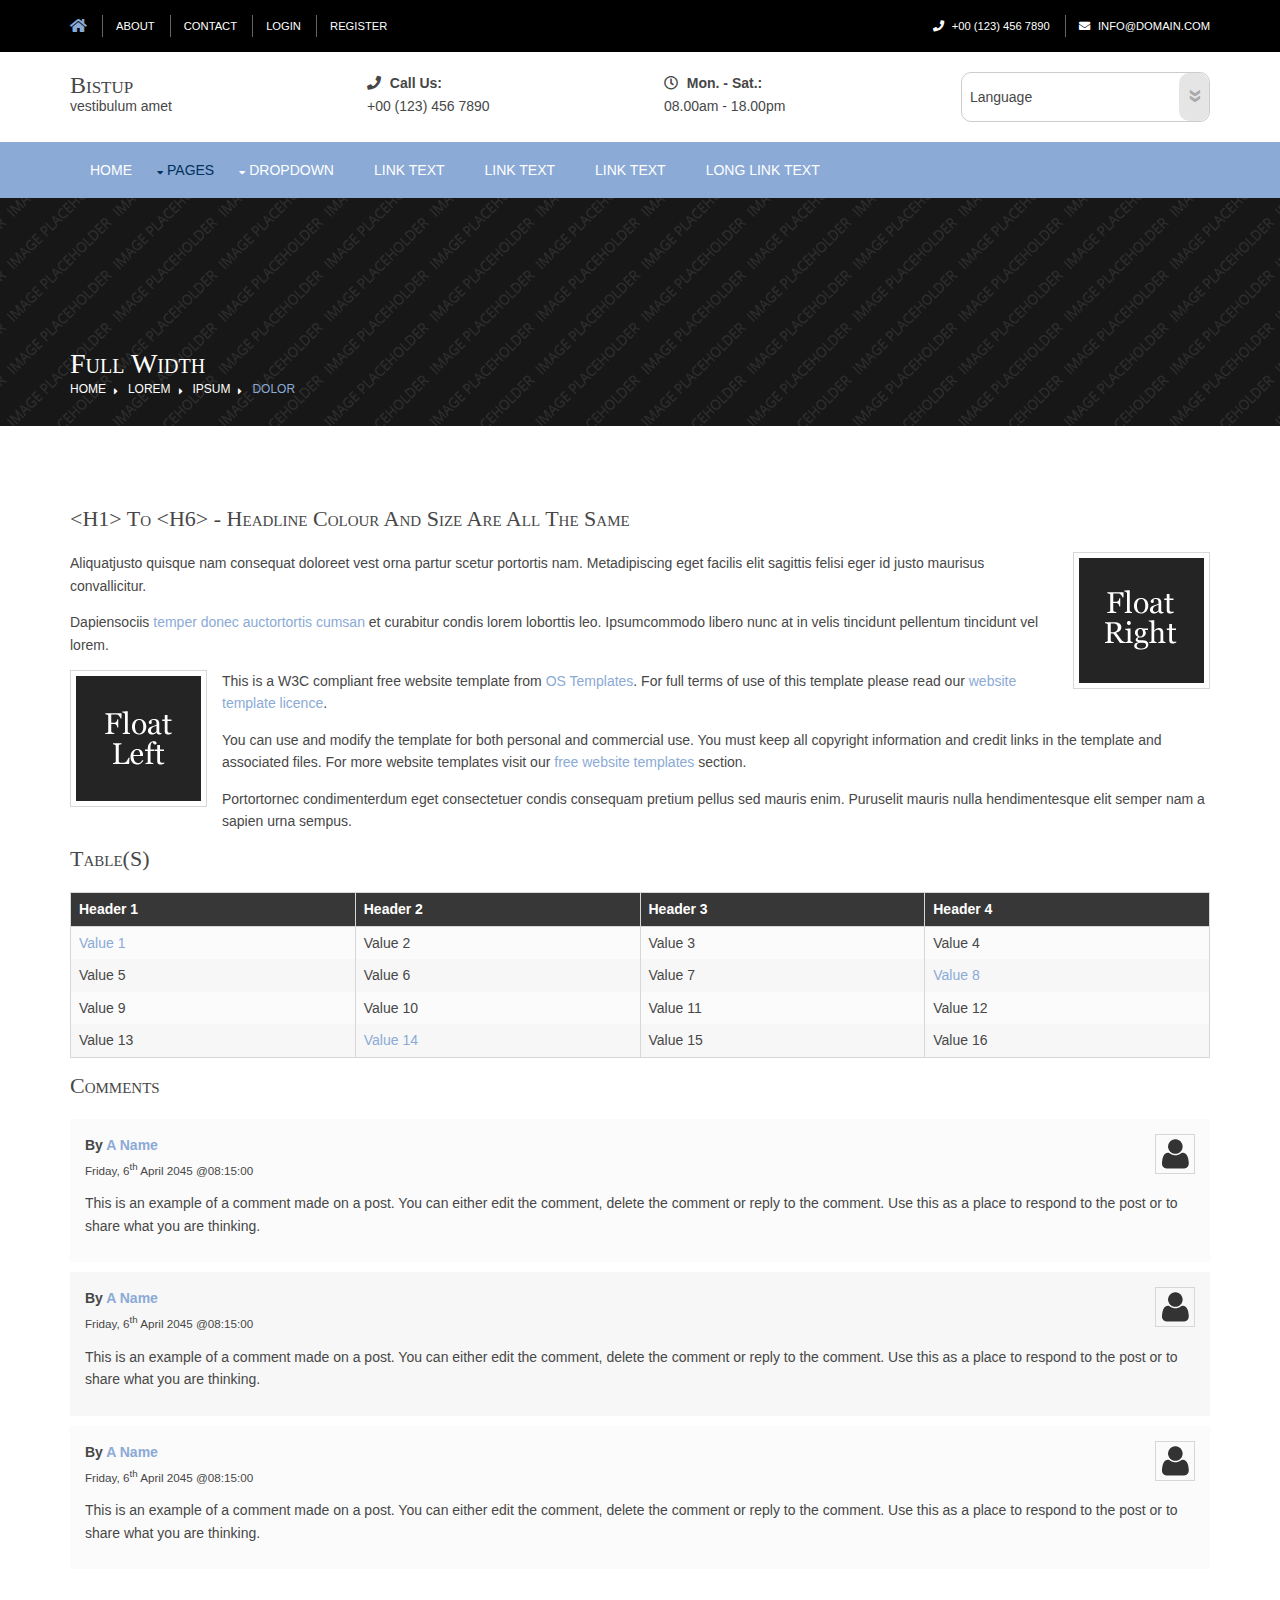
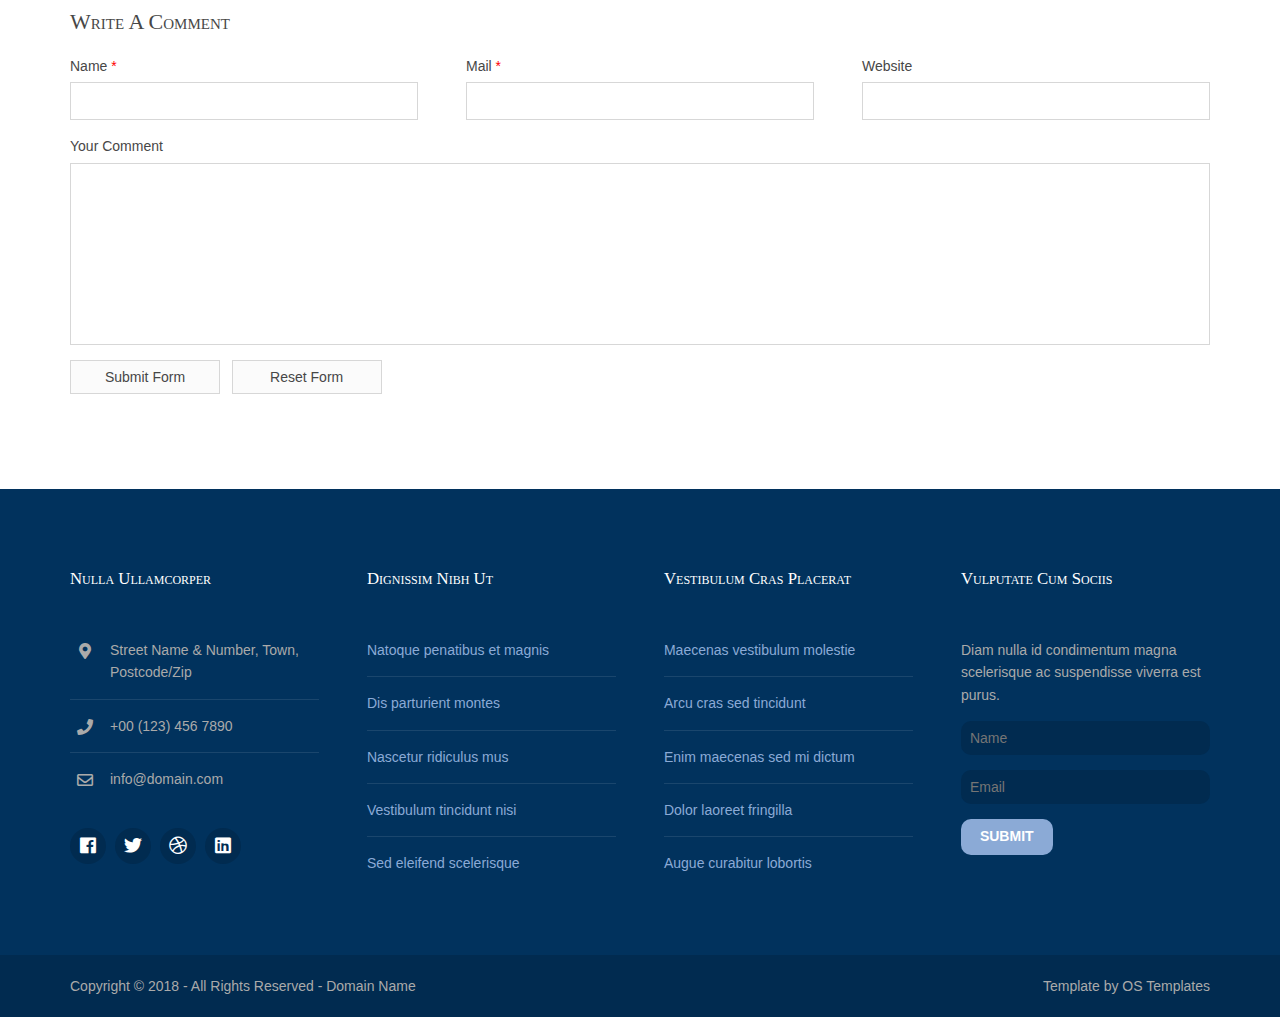
<file: pages/full-width.html>
<!DOCTYPE html>
<!--
Template Name: Bistup
Author: <a href="https://www.os-templates.com/">OS Templates</a>
Author URI: https://www.os-templates.com/
Copyright: OS-Templates.com
Licence: Free to use under our free template licence terms
Licence URI: https://www.os-templates.com/template-terms
-->
<html lang="">
<!-- To declare your language - read more here: https://www.w3.org/International/questions/qa-html-language-declarations -->
<head>
<title>Bistup | Pages | Full Width</title>
<meta charset="utf-8">
<meta name="viewport" content="width=device-width, initial-scale=1.0, maximum-scale=1.0, user-scalable=no">
<link href="../layout/styles/layout.css" rel="stylesheet" type="text/css" media="all">
</head>
<body id="top">
<!-- ################################################################################################ -->
<!-- ################################################################################################ -->
<!-- ################################################################################################ -->
<div class="wrapper row0">
  <div id="topbar" class="hoc clear"> 
    <!-- ################################################################################################ -->
    <div class="fl_left">
      <ul class="nospace">
        <li><a href="../index.html"><i class="fas fa-home fa-lg"></i></a></li>
        <li><a href="#">About</a></li>
        <li><a href="#">Contact</a></li>
        <li><a href="#">Login</a></li>
        <li><a href="#">Register</a></li>
      </ul>
    </div>
    <div class="fl_right">
      <ul class="nospace">
        <li><i class="fas fa-phone rgtspace-5"></i> +00 (123) 456 7890</li>
        <li><i class="fas fa-envelope rgtspace-5"></i> info@domain.com</li>
      </ul>
    </div>
    <!-- ################################################################################################ -->
  </div>
</div>
<!-- ################################################################################################ -->
<!-- ################################################################################################ -->
<!-- ################################################################################################ -->
<div class="wrapper row1">
  <header id="header" class="hoc clear"> 
    <!-- ################################################################################################ -->
    <div id="logo" class="one_quarter first">
      <h1><a href="../index.html">Bistup</a></h1>
      <p>Vestibulum amet</p>
    </div>
    <div class="one_quarter"><strong><i class="fas fa-phone rgtspace-5"></i> Call Us:</strong> +00 (123) 456 7890</div>
    <div class="one_quarter"><strong><i class="far fa-clock rgtspace-5"></i> Mon. - Sat.:</strong> 08.00am - 18.00pm</div>
    <div class="one_quarter">
      <form action="#" method="post">
        <label>
          <select>
            <option value="" selected="selected" disabled="disabled">Language</option>
            <option value="English">Default</option>
            <option value="German">German</option>
            <option value="Spanish">Spanish</option>
            <option value="Spanish">French</option>
          </select>
        </label>
      </form>
    </div>
    <!-- ################################################################################################ -->
  </header>
</div>
<!-- ################################################################################################ -->
<!-- ################################################################################################ -->
<!-- ################################################################################################ -->
<div class="wrapper row2">
  <nav id="mainav" class="hoc clear"> 
    <!-- ################################################################################################ -->
    <ul class="clear">
      <li><a href="../index.html">Home</a></li>
      <li class="active"><a class="drop" href="#">Pages</a>
        <ul>
          <li><a href="gallery.html">Gallery</a></li>
          <li class="active"><a href="full-width.html">Full Width</a></li>
          <li><a href="sidebar-left.html">Sidebar Left</a></li>
          <li><a href="sidebar-right.html">Sidebar Right</a></li>
          <li><a href="basic-grid.html">Basic Grid</a></li>
          <li><a href="font-icons.html">Font Icons</a></li>
        </ul>
      </li>
      <li><a class="drop" href="#">Dropdown</a>
        <ul>
          <li><a href="#">Level 2</a></li>
          <li><a class="drop" href="#">Level 2 + Drop</a>
            <ul>
              <li><a href="#">Level 3</a></li>
              <li><a href="#">Level 3</a></li>
              <li><a href="#">Level 3</a></li>
            </ul>
          </li>
          <li><a href="#">Level 2</a></li>
        </ul>
      </li>
      <li><a href="#">Link Text</a></li>
      <li><a href="#">Link Text</a></li>
      <li><a href="#">Link Text</a></li>
      <li><a href="#">Long Link Text</a></li>
    </ul>
    <!-- ################################################################################################ -->
  </nav>
</div>
<!-- ################################################################################################ -->
<!-- ################################################################################################ -->
<!-- ################################################################################################ -->
<div class="wrapper bgded overlay" style="background-image:url('../images/demo/backgrounds/01.png');">
  <div id="breadcrumb" class="hoc clear"> 
    <!-- ################################################################################################ -->
    <h6 class="heading">Full Width</h6>
    <!-- ################################################################################################ -->
    <ul>
      <li><a href="#">Home</a></li>
      <li><a href="#">Lorem</a></li>
      <li><a href="#">Ipsum</a></li>
      <li><a href="#">Dolor</a></li>
    </ul>
    <!-- ################################################################################################ -->
  </div>
</div>
<!-- ################################################################################################ -->
<!-- ################################################################################################ -->
<!-- ################################################################################################ -->
<div class="wrapper row3">
  <main class="hoc container clear"> 
    <!-- main body -->
    <!-- ################################################################################################ -->
    <div class="content"> 
      <!-- ################################################################################################ -->
      <h1>&lt;h1&gt; to &lt;h6&gt; - Headline Colour and Size Are All The Same</h1>
      <img class="imgr borderedbox inspace-5" src="../images/demo/imgr.gif" alt="">
      <p>Aliquatjusto quisque nam consequat doloreet vest orna partur scetur portortis nam. Metadipiscing eget facilis elit sagittis felisi eger id justo maurisus convallicitur.</p>
      <p>Dapiensociis <a href="#">temper donec auctortortis cumsan</a> et curabitur condis lorem loborttis leo. Ipsumcommodo libero nunc at in velis tincidunt pellentum tincidunt vel lorem.</p>
      <img class="imgl borderedbox inspace-5" src="../images/demo/imgl.gif" alt="">
      <p>This is a W3C compliant free website template from <a href="https://www.os-templates.com/" title="Free Website Templates">OS Templates</a>. For full terms of use of this template please read our <a href="https://www.os-templates.com/template-terms">website template licence</a>.</p>
      <p>You can use and modify the template for both personal and commercial use. You must keep all copyright information and credit links in the template and associated files. For more website templates visit our <a href="https://www.os-templates.com/">free website templates</a> section.</p>
      <p>Portortornec condimenterdum eget consectetuer condis consequam pretium pellus sed mauris enim. Puruselit mauris nulla hendimentesque elit semper nam a sapien urna sempus.</p>
      <h1>Table(s)</h1>
      <div class="scrollable">
        <table>
          <thead>
            <tr>
              <th>Header 1</th>
              <th>Header 2</th>
              <th>Header 3</th>
              <th>Header 4</th>
            </tr>
          </thead>
          <tbody>
            <tr>
              <td><a href="#">Value 1</a></td>
              <td>Value 2</td>
              <td>Value 3</td>
              <td>Value 4</td>
            </tr>
            <tr>
              <td>Value 5</td>
              <td>Value 6</td>
              <td>Value 7</td>
              <td><a href="#">Value 8</a></td>
            </tr>
            <tr>
              <td>Value 9</td>
              <td>Value 10</td>
              <td>Value 11</td>
              <td>Value 12</td>
            </tr>
            <tr>
              <td>Value 13</td>
              <td><a href="#">Value 14</a></td>
              <td>Value 15</td>
              <td>Value 16</td>
            </tr>
          </tbody>
        </table>
      </div>
      <div id="comments">
        <h2>Comments</h2>
        <ul>
          <li>
            <article>
              <header>
                <figure class="avatar"><img src="../images/demo/avatar.png" alt=""></figure>
                <address>
                By <a href="#">A Name</a>
                </address>
                <time datetime="2045-04-06T08:15+00:00">Friday, 6<sup>th</sup> April 2045 @08:15:00</time>
              </header>
              <div class="comcont">
                <p>This is an example of a comment made on a post. You can either edit the comment, delete the comment or reply to the comment. Use this as a place to respond to the post or to share what you are thinking.</p>
              </div>
            </article>
          </li>
          <li>
            <article>
              <header>
                <figure class="avatar"><img src="../images/demo/avatar.png" alt=""></figure>
                <address>
                By <a href="#">A Name</a>
                </address>
                <time datetime="2045-04-06T08:15+00:00">Friday, 6<sup>th</sup> April 2045 @08:15:00</time>
              </header>
              <div class="comcont">
                <p>This is an example of a comment made on a post. You can either edit the comment, delete the comment or reply to the comment. Use this as a place to respond to the post or to share what you are thinking.</p>
              </div>
            </article>
          </li>
          <li>
            <article>
              <header>
                <figure class="avatar"><img src="../images/demo/avatar.png" alt=""></figure>
                <address>
                By <a href="#">A Name</a>
                </address>
                <time datetime="2045-04-06T08:15+00:00">Friday, 6<sup>th</sup> April 2045 @08:15:00</time>
              </header>
              <div class="comcont">
                <p>This is an example of a comment made on a post. You can either edit the comment, delete the comment or reply to the comment. Use this as a place to respond to the post or to share what you are thinking.</p>
              </div>
            </article>
          </li>
        </ul>
        <h2>Write A Comment</h2>
        <form action="#" method="post">
          <div class="one_third first">
            <label for="name">Name <span>*</span></label>
            <input type="text" name="name" id="name" value="" size="22" required>
          </div>
          <div class="one_third">
            <label for="email">Mail <span>*</span></label>
            <input type="email" name="email" id="email" value="" size="22" required>
          </div>
          <div class="one_third">
            <label for="url">Website</label>
            <input type="url" name="url" id="url" value="" size="22">
          </div>
          <div class="block clear">
            <label for="comment">Your Comment</label>
            <textarea name="comment" id="comment" cols="25" rows="10"></textarea>
          </div>
          <div>
            <input type="submit" name="submit" value="Submit Form">
            &nbsp;
            <input type="reset" name="reset" value="Reset Form">
          </div>
        </form>
      </div>
      <!-- ################################################################################################ -->
    </div>
    <!-- ################################################################################################ -->
    <!-- / main body -->
    <div class="clear"></div>
  </main>
</div>
<!-- ################################################################################################ -->
<!-- ################################################################################################ -->
<!-- ################################################################################################ -->
<div class="wrapper row4">
  <footer id="footer" class="hoc clear"> 
    <!-- ################################################################################################ -->
    <div class="one_quarter first">
      <h6 class="heading">Nulla ullamcorper</h6>
      <ul class="nospace btmspace-30 linklist contact">
        <li><i class="fas fa-map-marker-alt"></i>
          <address>
          Street Name &amp; Number, Town, Postcode/Zip
          </address>
        </li>
        <li><i class="fas fa-phone"></i> +00 (123) 456 7890</li>
        <li><i class="far fa-envelope"></i> info@domain.com</li>
      </ul>
      <ul class="faico clear">
        <li><a class="faicon-facebook" href="#"><i class="fab fa-facebook"></i></a></li>
        <li><a class="faicon-twitter" href="#"><i class="fab fa-twitter"></i></a></li>
        <li><a class="faicon-dribble" href="#"><i class="fab fa-dribbble"></i></a></li>
        <li><a class="faicon-linkedin" href="#"><i class="fab fa-linkedin"></i></a></li>
      </ul>
    </div>
    <div class="one_quarter">
      <h6 class="heading">Dignissim nibh ut</h6>
      <ul class="nospace linklist">
        <li><a href="#">Natoque penatibus et magnis</a></li>
        <li><a href="#">Dis parturient montes</a></li>
        <li><a href="#">Nascetur ridiculus mus</a></li>
        <li><a href="#">Vestibulum tincidunt nisi</a></li>
        <li><a href="#">Sed eleifend scelerisque</a></li>
      </ul>
    </div>
    <div class="one_quarter">
      <h6 class="heading">Vestibulum cras placerat</h6>
      <ul class="nospace linklist">
        <li><a href="#">Maecenas vestibulum molestie</a></li>
        <li><a href="#">Arcu cras sed tincidunt</a></li>
        <li><a href="#">Enim maecenas sed mi dictum</a></li>
        <li><a href="#">Dolor laoreet fringilla</a></li>
        <li><a href="#">Augue curabitur lobortis</a></li>
      </ul>
    </div>
    <div class="one_quarter">
      <h6 class="heading">Vulputate cum sociis</h6>
      <p class="nospace btmspace-15">Diam nulla id condimentum magna scelerisque ac suspendisse viverra est purus.</p>
      <form method="post" action="#">
        <fieldset>
          <legend>Newsletter:</legend>
          <input class="btmspace-15" type="text" value="" placeholder="Name">
          <input class="btmspace-15" type="text" value="" placeholder="Email">
          <button type="submit" value="submit">Submit</button>
        </fieldset>
      </form>
    </div>
    <!-- ################################################################################################ -->
  </footer>
</div>
<!-- ################################################################################################ -->
<!-- ################################################################################################ -->
<!-- ################################################################################################ -->
<div class="wrapper row5">
  <div id="copyright" class="hoc clear"> 
    <!-- ################################################################################################ -->
    <p class="fl_left">Copyright &copy; 2018 - All Rights Reserved - <a href="#">Domain Name</a></p>
    <p class="fl_right">Template by <a target="_blank" href="https://www.os-templates.com/" title="Free Website Templates">OS Templates</a></p>
    <!-- ################################################################################################ -->
  </div>
</div>
<!-- ################################################################################################ -->
<!-- ################################################################################################ -->
<!-- ################################################################################################ -->
<a id="backtotop" href="#top"><i class="fas fa-chevron-up"></i></a>
<!-- JAVASCRIPTS -->
<script src="../layout/scripts/jquery.min.js"></script>
<script src="../layout/scripts/jquery.backtotop.js"></script>
<script src="../layout/scripts/jquery.mobilemenu.js"></script>
</body>
</html>
</file>
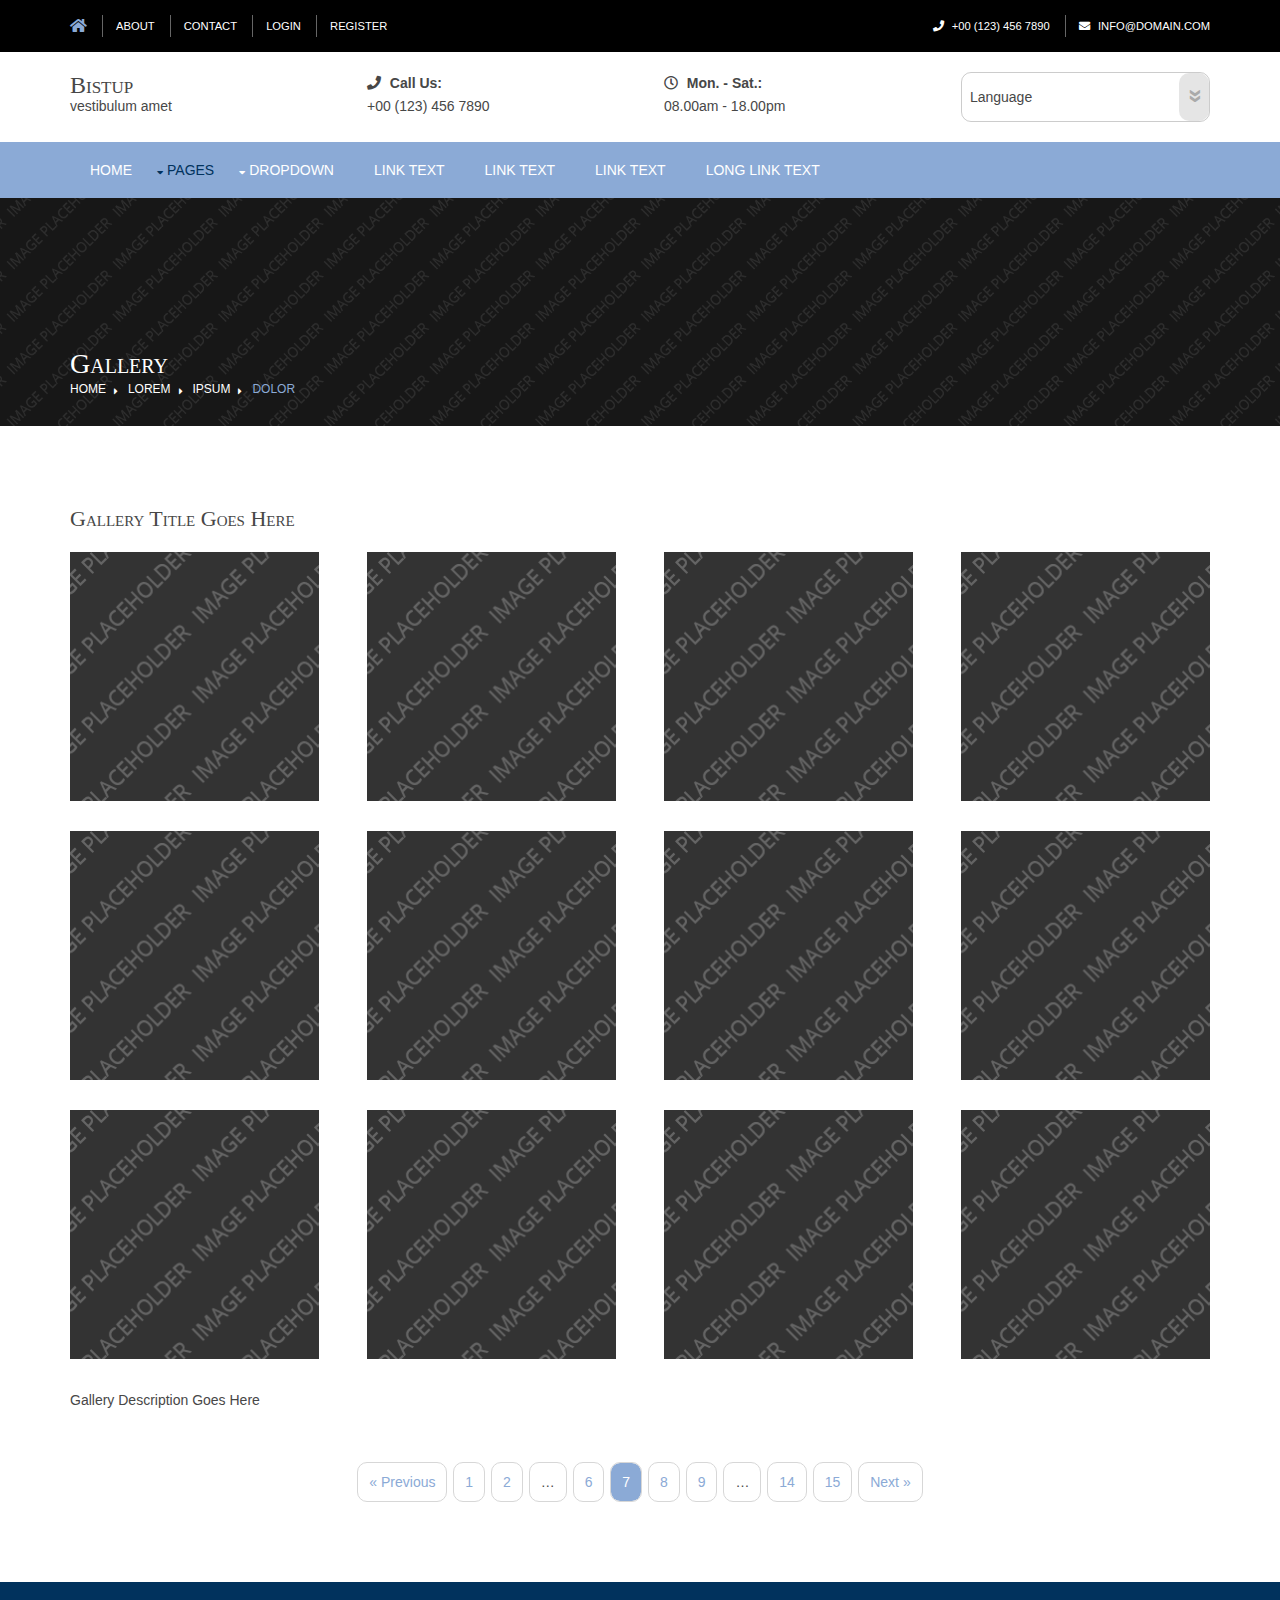
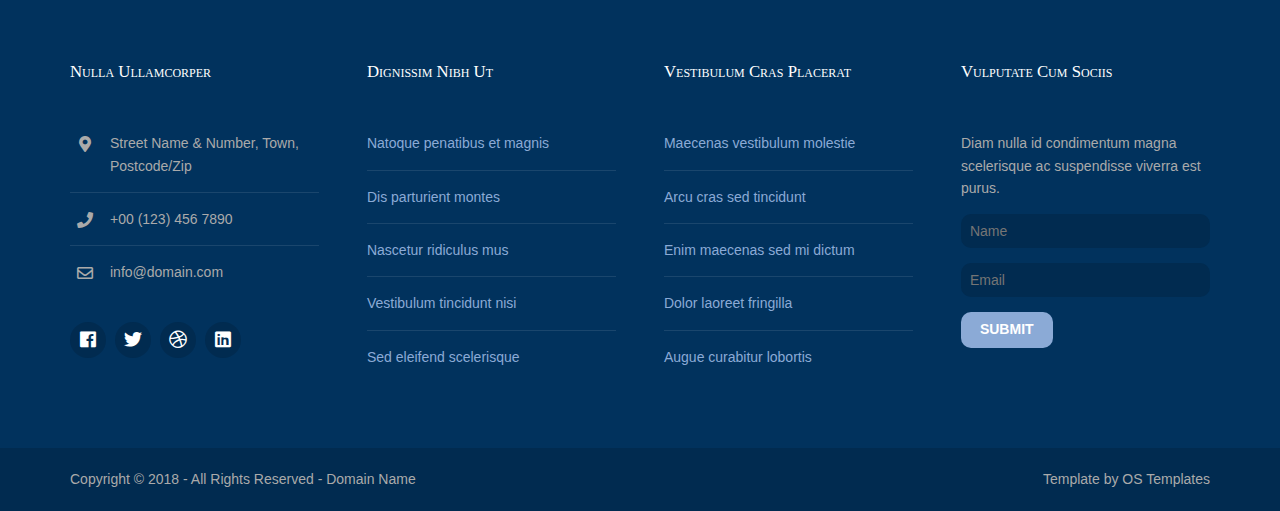
<file: pages/gallery.html>
<!DOCTYPE html>
<!--
Template Name: Bistup
Author: <a href="https://www.os-templates.com/">OS Templates</a>
Author URI: https://www.os-templates.com/
Copyright: OS-Templates.com
Licence: Free to use under our free template licence terms
Licence URI: https://www.os-templates.com/template-terms
-->
<html lang="">
<!-- To declare your language - read more here: https://www.w3.org/International/questions/qa-html-language-declarations -->
<head>
<title>Bistup | Pages | Gallery</title>
<meta charset="utf-8">
<meta name="viewport" content="width=device-width, initial-scale=1.0, maximum-scale=1.0, user-scalable=no">
<link href="../layout/styles/layout.css" rel="stylesheet" type="text/css" media="all">
</head>
<body id="top">
<!-- ################################################################################################ -->
<!-- ################################################################################################ -->
<!-- ################################################################################################ -->
<div class="wrapper row0">
  <div id="topbar" class="hoc clear"> 
    <!-- ################################################################################################ -->
    <div class="fl_left">
      <ul class="nospace">
        <li><a href="../index.html"><i class="fas fa-home fa-lg"></i></a></li>
        <li><a href="#">About</a></li>
        <li><a href="#">Contact</a></li>
        <li><a href="#">Login</a></li>
        <li><a href="#">Register</a></li>
      </ul>
    </div>
    <div class="fl_right">
      <ul class="nospace">
        <li><i class="fas fa-phone rgtspace-5"></i> +00 (123) 456 7890</li>
        <li><i class="fas fa-envelope rgtspace-5"></i> info@domain.com</li>
      </ul>
    </div>
    <!-- ################################################################################################ -->
  </div>
</div>
<!-- ################################################################################################ -->
<!-- ################################################################################################ -->
<!-- ################################################################################################ -->
<div class="wrapper row1">
  <header id="header" class="hoc clear"> 
    <!-- ################################################################################################ -->
    <div id="logo" class="one_quarter first">
      <h1><a href="../index.html">Bistup</a></h1>
      <p>Vestibulum amet</p>
    </div>
    <div class="one_quarter"><strong><i class="fas fa-phone rgtspace-5"></i> Call Us:</strong> +00 (123) 456 7890</div>
    <div class="one_quarter"><strong><i class="far fa-clock rgtspace-5"></i> Mon. - Sat.:</strong> 08.00am - 18.00pm</div>
    <div class="one_quarter">
      <form action="#" method="post">
        <label>
          <select>
            <option value="" selected="selected" disabled="disabled">Language</option>
            <option value="English">Default</option>
            <option value="German">German</option>
            <option value="Spanish">Spanish</option>
            <option value="Spanish">French</option>
          </select>
        </label>
      </form>
    </div>
    <!-- ################################################################################################ -->
  </header>
</div>
<!-- ################################################################################################ -->
<!-- ################################################################################################ -->
<!-- ################################################################################################ -->
<div class="wrapper row2">
  <nav id="mainav" class="hoc clear"> 
    <!-- ################################################################################################ -->
    <ul class="clear">
      <li><a href="../index.html">Home</a></li>
      <li class="active"><a class="drop" href="#">Pages</a>
        <ul>
          <li class="active"><a href="gallery.html">Gallery</a></li>
          <li><a href="full-width.html">Full Width</a></li>
          <li><a href="sidebar-left.html">Sidebar Left</a></li>
          <li><a href="sidebar-right.html">Sidebar Right</a></li>
          <li><a href="basic-grid.html">Basic Grid</a></li>
          <li><a href="font-icons.html">Font Icons</a></li>
        </ul>
      </li>
      <li><a class="drop" href="#">Dropdown</a>
        <ul>
          <li><a href="#">Level 2</a></li>
          <li><a class="drop" href="#">Level 2 + Drop</a>
            <ul>
              <li><a href="#">Level 3</a></li>
              <li><a href="#">Level 3</a></li>
              <li><a href="#">Level 3</a></li>
            </ul>
          </li>
          <li><a href="#">Level 2</a></li>
        </ul>
      </li>
      <li><a href="#">Link Text</a></li>
      <li><a href="#">Link Text</a></li>
      <li><a href="#">Link Text</a></li>
      <li><a href="#">Long Link Text</a></li>
    </ul>
    <!-- ################################################################################################ -->
  </nav>
</div>
<!-- ################################################################################################ -->
<!-- ################################################################################################ -->
<!-- ################################################################################################ -->
<div class="wrapper bgded overlay" style="background-image:url('../images/demo/backgrounds/01.png');">
  <div id="breadcrumb" class="hoc clear"> 
    <!-- ################################################################################################ -->
    <h6 class="heading">Gallery</h6>
    <!-- ################################################################################################ -->
    <ul>
      <li><a href="#">Home</a></li>
      <li><a href="#">Lorem</a></li>
      <li><a href="#">Ipsum</a></li>
      <li><a href="#">Dolor</a></li>
    </ul>
    <!-- ################################################################################################ -->
  </div>
</div>
<!-- ################################################################################################ -->
<!-- ################################################################################################ -->
<!-- ################################################################################################ -->
<div class="wrapper row3">
  <main class="hoc container clear"> 
    <!-- main body -->
    <!-- ################################################################################################ -->
    <div class="content"> 
      <!-- ################################################################################################ -->
      <div id="gallery">
        <figure>
          <header class="heading">Gallery Title Goes Here</header>
          <ul class="nospace clear">
            <li class="one_quarter first"><a href="#"><img src="../images/demo/gallery/01.png" alt=""></a></li>
            <li class="one_quarter"><a href="#"><img src="../images/demo/gallery/01.png" alt=""></a></li>
            <li class="one_quarter"><a href="#"><img src="../images/demo/gallery/01.png" alt=""></a></li>
            <li class="one_quarter"><a href="#"><img src="../images/demo/gallery/01.png" alt=""></a></li>
            <li class="one_quarter first"><a href="#"><img src="../images/demo/gallery/01.png" alt=""></a></li>
            <li class="one_quarter"><a href="#"><img src="../images/demo/gallery/01.png" alt=""></a></li>
            <li class="one_quarter"><a href="#"><img src="../images/demo/gallery/01.png" alt=""></a></li>
            <li class="one_quarter"><a href="#"><img src="../images/demo/gallery/01.png" alt=""></a></li>
            <li class="one_quarter first"><a href="#"><img src="../images/demo/gallery/01.png" alt=""></a></li>
            <li class="one_quarter"><a href="#"><img src="../images/demo/gallery/01.png" alt=""></a></li>
            <li class="one_quarter"><a href="#"><img src="../images/demo/gallery/01.png" alt=""></a></li>
            <li class="one_quarter"><a href="#"><img src="../images/demo/gallery/01.png" alt=""></a></li>
          </ul>
          <figcaption>Gallery Description Goes Here</figcaption>
        </figure>
      </div>
      <!-- ################################################################################################ -->
      <!-- ################################################################################################ -->
      <nav class="pagination">
        <ul>
          <li><a href="#">&laquo; Previous</a></li>
          <li><a href="#">1</a></li>
          <li><a href="#">2</a></li>
          <li><strong>&hellip;</strong></li>
          <li><a href="#">6</a></li>
          <li class="current"><strong>7</strong></li>
          <li><a href="#">8</a></li>
          <li><a href="#">9</a></li>
          <li><strong>&hellip;</strong></li>
          <li><a href="#">14</a></li>
          <li><a href="#">15</a></li>
          <li><a href="#">Next &raquo;</a></li>
        </ul>
      </nav>
      <!-- ################################################################################################ -->
    </div>
    <!-- ################################################################################################ -->
    <!-- / main body -->
    <div class="clear"></div>
  </main>
</div>
<!-- ################################################################################################ -->
<!-- ################################################################################################ -->
<!-- ################################################################################################ -->
<div class="wrapper row4">
  <footer id="footer" class="hoc clear"> 
    <!-- ################################################################################################ -->
    <div class="one_quarter first">
      <h6 class="heading">Nulla ullamcorper</h6>
      <ul class="nospace btmspace-30 linklist contact">
        <li><i class="fas fa-map-marker-alt"></i>
          <address>
          Street Name &amp; Number, Town, Postcode/Zip
          </address>
        </li>
        <li><i class="fas fa-phone"></i> +00 (123) 456 7890</li>
        <li><i class="far fa-envelope"></i> info@domain.com</li>
      </ul>
      <ul class="faico clear">
        <li><a class="faicon-facebook" href="#"><i class="fab fa-facebook"></i></a></li>
        <li><a class="faicon-twitter" href="#"><i class="fab fa-twitter"></i></a></li>
        <li><a class="faicon-dribble" href="#"><i class="fab fa-dribbble"></i></a></li>
        <li><a class="faicon-linkedin" href="#"><i class="fab fa-linkedin"></i></a></li>
      </ul>
    </div>
    <div class="one_quarter">
      <h6 class="heading">Dignissim nibh ut</h6>
      <ul class="nospace linklist">
        <li><a href="#">Natoque penatibus et magnis</a></li>
        <li><a href="#">Dis parturient montes</a></li>
        <li><a href="#">Nascetur ridiculus mus</a></li>
        <li><a href="#">Vestibulum tincidunt nisi</a></li>
        <li><a href="#">Sed eleifend scelerisque</a></li>
      </ul>
    </div>
    <div class="one_quarter">
      <h6 class="heading">Vestibulum cras placerat</h6>
      <ul class="nospace linklist">
        <li><a href="#">Maecenas vestibulum molestie</a></li>
        <li><a href="#">Arcu cras sed tincidunt</a></li>
        <li><a href="#">Enim maecenas sed mi dictum</a></li>
        <li><a href="#">Dolor laoreet fringilla</a></li>
        <li><a href="#">Augue curabitur lobortis</a></li>
      </ul>
    </div>
    <div class="one_quarter">
      <h6 class="heading">Vulputate cum sociis</h6>
      <p class="nospace btmspace-15">Diam nulla id condimentum magna scelerisque ac suspendisse viverra est purus.</p>
      <form method="post" action="#">
        <fieldset>
          <legend>Newsletter:</legend>
          <input class="btmspace-15" type="text" value="" placeholder="Name">
          <input class="btmspace-15" type="text" value="" placeholder="Email">
          <button type="submit" value="submit">Submit</button>
        </fieldset>
      </form>
    </div>
    <!-- ################################################################################################ -->
  </footer>
</div>
<!-- ################################################################################################ -->
<!-- ################################################################################################ -->
<!-- ################################################################################################ -->
<div class="wrapper row5">
  <div id="copyright" class="hoc clear"> 
    <!-- ################################################################################################ -->
    <p class="fl_left">Copyright &copy; 2018 - All Rights Reserved - <a href="#">Domain Name</a></p>
    <p class="fl_right">Template by <a target="_blank" href="https://www.os-templates.com/" title="Free Website Templates">OS Templates</a></p>
    <!-- ################################################################################################ -->
  </div>
</div>
<!-- ################################################################################################ -->
<!-- ################################################################################################ -->
<!-- ################################################################################################ -->
<a id="backtotop" href="#top"><i class="fas fa-chevron-up"></i></a>
<!-- JAVASCRIPTS -->
<script src="../layout/scripts/jquery.min.js"></script>
<script src="../layout/scripts/jquery.backtotop.js"></script>
<script src="../layout/scripts/jquery.mobilemenu.js"></script>
</body>
</html>
</file>
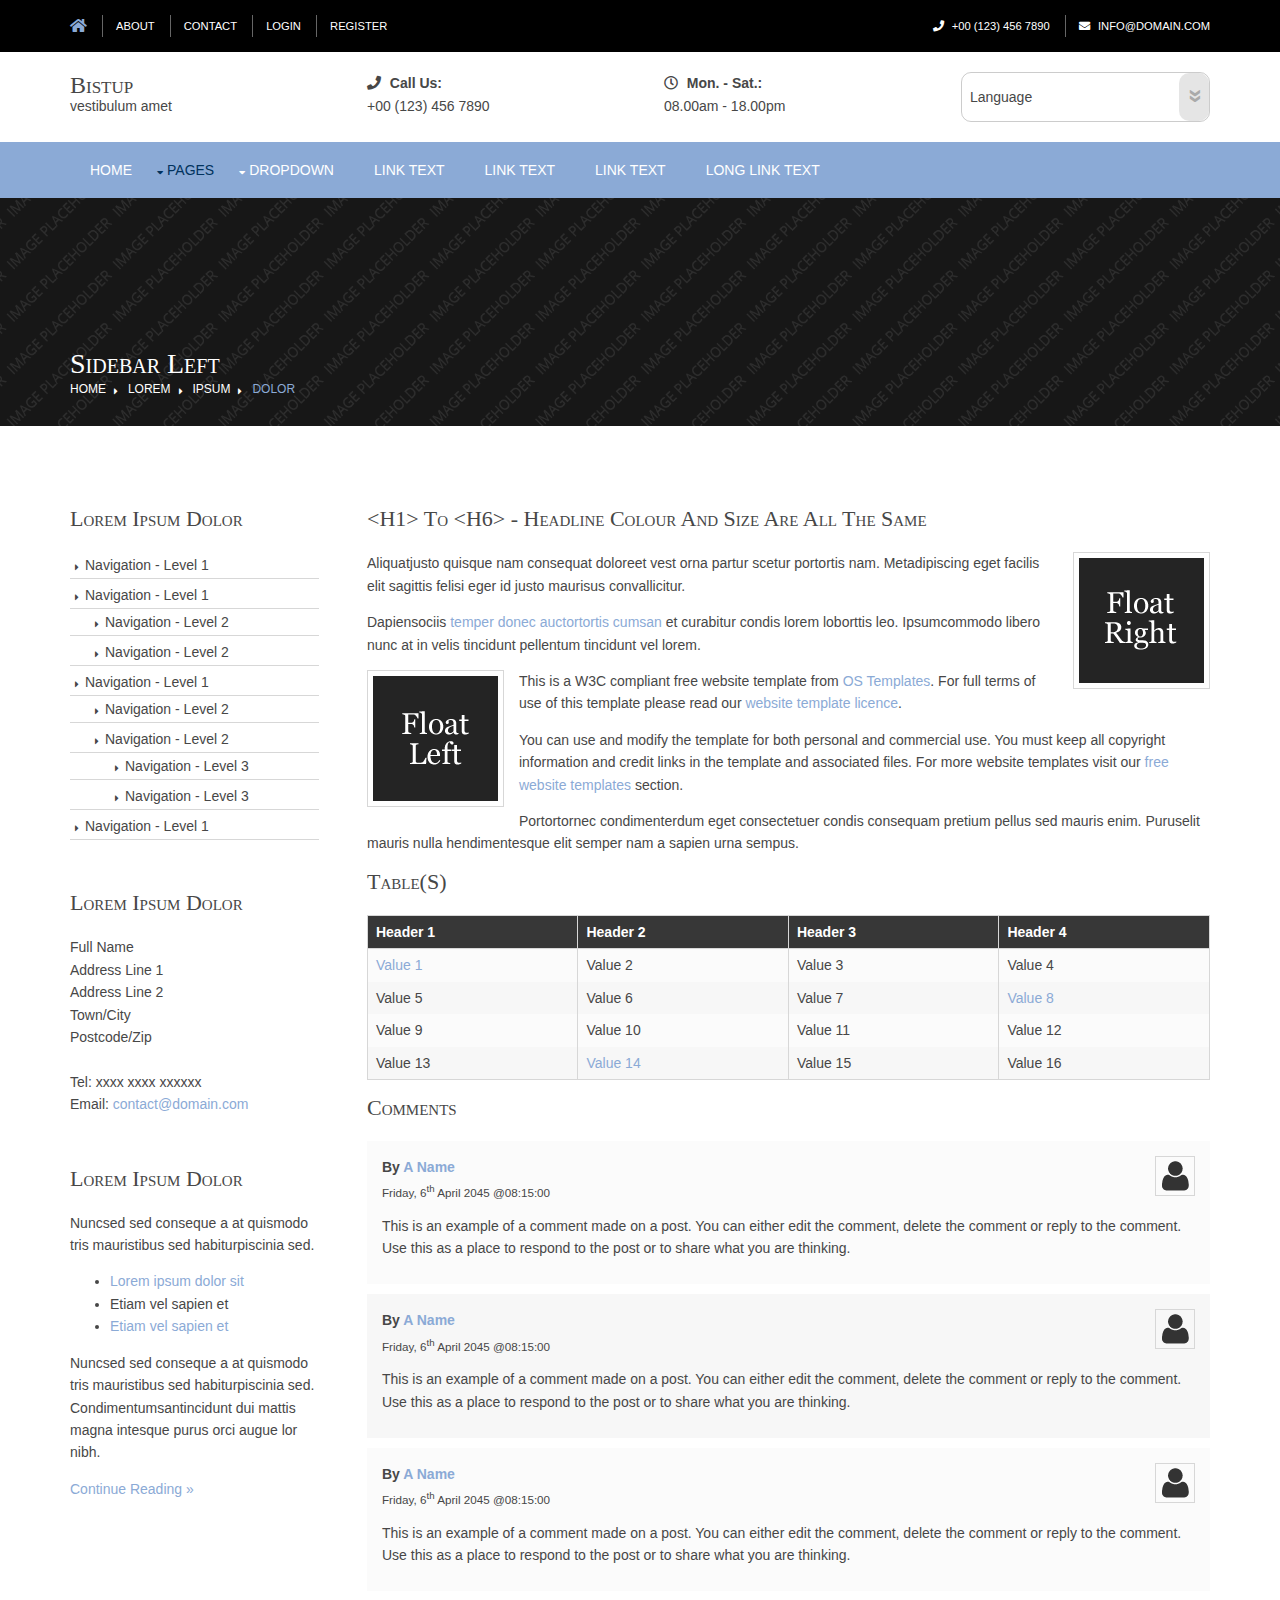
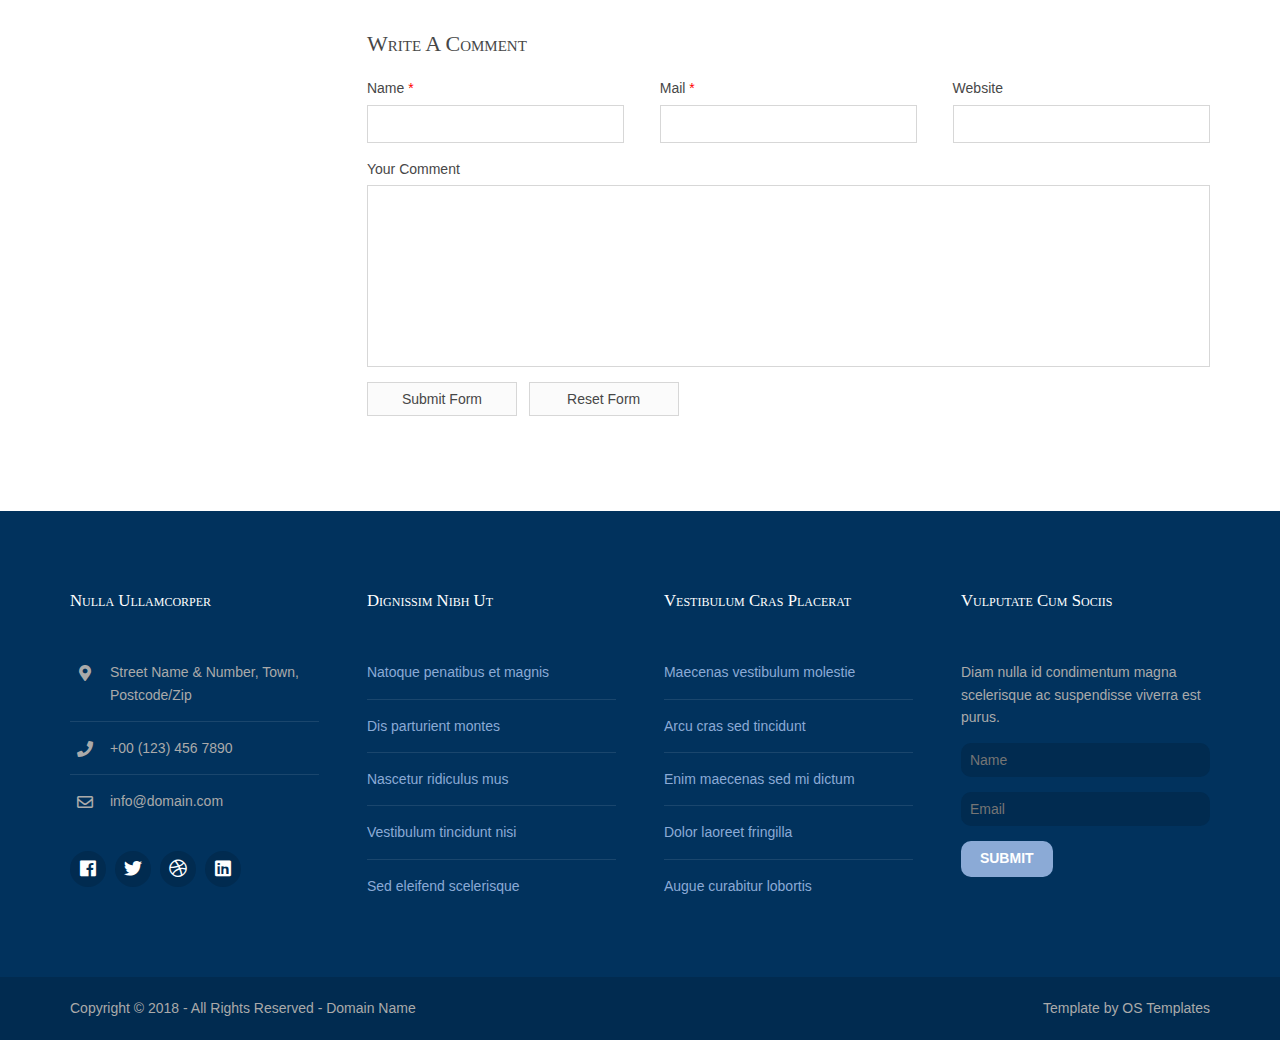
<file: pages/sidebar-left.html>
<!DOCTYPE html>
<!--
Template Name: Bistup
Author: <a href="https://www.os-templates.com/">OS Templates</a>
Author URI: https://www.os-templates.com/
Copyright: OS-Templates.com
Licence: Free to use under our free template licence terms
Licence URI: https://www.os-templates.com/template-terms
-->
<html lang="">
<!-- To declare your language - read more here: https://www.w3.org/International/questions/qa-html-language-declarations -->
<head>
<title>Bistup | Pages | Sidebar Left</title>
<meta charset="utf-8">
<meta name="viewport" content="width=device-width, initial-scale=1.0, maximum-scale=1.0, user-scalable=no">
<link href="../layout/styles/layout.css" rel="stylesheet" type="text/css" media="all">
</head>
<body id="top">
<!-- ################################################################################################ -->
<!-- ################################################################################################ -->
<!-- ################################################################################################ -->
<div class="wrapper row0">
  <div id="topbar" class="hoc clear"> 
    <!-- ################################################################################################ -->
    <div class="fl_left">
      <ul class="nospace">
        <li><a href="../index.html"><i class="fas fa-home fa-lg"></i></a></li>
        <li><a href="#">About</a></li>
        <li><a href="#">Contact</a></li>
        <li><a href="#">Login</a></li>
        <li><a href="#">Register</a></li>
      </ul>
    </div>
    <div class="fl_right">
      <ul class="nospace">
        <li><i class="fas fa-phone rgtspace-5"></i> +00 (123) 456 7890</li>
        <li><i class="fas fa-envelope rgtspace-5"></i> info@domain.com</li>
      </ul>
    </div>
    <!-- ################################################################################################ -->
  </div>
</div>
<!-- ################################################################################################ -->
<!-- ################################################################################################ -->
<!-- ################################################################################################ -->
<div class="wrapper row1">
  <header id="header" class="hoc clear"> 
    <!-- ################################################################################################ -->
    <div id="logo" class="one_quarter first">
      <h1><a href="../index.html">Bistup</a></h1>
      <p>Vestibulum amet</p>
    </div>
    <div class="one_quarter"><strong><i class="fas fa-phone rgtspace-5"></i> Call Us:</strong> +00 (123) 456 7890</div>
    <div class="one_quarter"><strong><i class="far fa-clock rgtspace-5"></i> Mon. - Sat.:</strong> 08.00am - 18.00pm</div>
    <div class="one_quarter">
      <form action="#" method="post">
        <label>
          <select>
            <option value="" selected="selected" disabled="disabled">Language</option>
            <option value="English">Default</option>
            <option value="German">German</option>
            <option value="Spanish">Spanish</option>
            <option value="Spanish">French</option>
          </select>
        </label>
      </form>
    </div>
    <!-- ################################################################################################ -->
  </header>
</div>
<!-- ################################################################################################ -->
<!-- ################################################################################################ -->
<!-- ################################################################################################ -->
<div class="wrapper row2">
  <nav id="mainav" class="hoc clear"> 
    <!-- ################################################################################################ -->
    <ul class="clear">
      <li><a href="../index.html">Home</a></li>
      <li class="active"><a class="drop" href="#">Pages</a>
        <ul>
          <li><a href="gallery.html">Gallery</a></li>
          <li><a href="full-width.html">Full Width</a></li>
          <li class="active"><a href="sidebar-left.html">Sidebar Left</a></li>
          <li><a href="sidebar-right.html">Sidebar Right</a></li>
          <li><a href="basic-grid.html">Basic Grid</a></li>
          <li><a href="font-icons.html">Font Icons</a></li>
        </ul>
      </li>
      <li><a class="drop" href="#">Dropdown</a>
        <ul>
          <li><a href="#">Level 2</a></li>
          <li><a class="drop" href="#">Level 2 + Drop</a>
            <ul>
              <li><a href="#">Level 3</a></li>
              <li><a href="#">Level 3</a></li>
              <li><a href="#">Level 3</a></li>
            </ul>
          </li>
          <li><a href="#">Level 2</a></li>
        </ul>
      </li>
      <li><a href="#">Link Text</a></li>
      <li><a href="#">Link Text</a></li>
      <li><a href="#">Link Text</a></li>
      <li><a href="#">Long Link Text</a></li>
    </ul>
    <!-- ################################################################################################ -->
  </nav>
</div>
<!-- ################################################################################################ -->
<!-- ################################################################################################ -->
<!-- ################################################################################################ -->
<div class="wrapper bgded overlay" style="background-image:url('../images/demo/backgrounds/01.png');">
  <div id="breadcrumb" class="hoc clear"> 
    <!-- ################################################################################################ -->
    <h6 class="heading">Sidebar Left</h6>
    <!-- ################################################################################################ -->
    <ul>
      <li><a href="#">Home</a></li>
      <li><a href="#">Lorem</a></li>
      <li><a href="#">Ipsum</a></li>
      <li><a href="#">Dolor</a></li>
    </ul>
    <!-- ################################################################################################ -->
  </div>
</div>
<!-- ################################################################################################ -->
<!-- ################################################################################################ -->
<!-- ################################################################################################ -->
<div class="wrapper row3">
  <main class="hoc container clear"> 
    <!-- main body -->
    <!-- ################################################################################################ -->
    <div class="sidebar one_quarter first"> 
      <!-- ################################################################################################ -->
      <h6>Lorem ipsum dolor</h6>
      <nav class="sdb_holder">
        <ul>
          <li><a href="#">Navigation - Level 1</a></li>
          <li><a href="#">Navigation - Level 1</a>
            <ul>
              <li><a href="#">Navigation - Level 2</a></li>
              <li><a href="#">Navigation - Level 2</a></li>
            </ul>
          </li>
          <li><a href="#">Navigation - Level 1</a>
            <ul>
              <li><a href="#">Navigation - Level 2</a></li>
              <li><a href="#">Navigation - Level 2</a>
                <ul>
                  <li><a href="#">Navigation - Level 3</a></li>
                  <li><a href="#">Navigation - Level 3</a></li>
                </ul>
              </li>
            </ul>
          </li>
          <li><a href="#">Navigation - Level 1</a></li>
        </ul>
      </nav>
      <div class="sdb_holder">
        <h6>Lorem ipsum dolor</h6>
        <address>
        Full Name<br>
        Address Line 1<br>
        Address Line 2<br>
        Town/City<br>
        Postcode/Zip<br>
        <br>
        Tel: xxxx xxxx xxxxxx<br>
        Email: <a href="#">contact@domain.com</a>
        </address>
      </div>
      <div class="sdb_holder">
        <article>
          <h6>Lorem ipsum dolor</h6>
          <p>Nuncsed sed conseque a at quismodo tris mauristibus sed habiturpiscinia sed.</p>
          <ul>
            <li><a href="#">Lorem ipsum dolor sit</a></li>
            <li>Etiam vel sapien et</li>
            <li><a href="#">Etiam vel sapien et</a></li>
          </ul>
          <p>Nuncsed sed conseque a at quismodo tris mauristibus sed habiturpiscinia sed. Condimentumsantincidunt dui mattis magna intesque purus orci augue lor nibh.</p>
          <p class="more"><a href="#">Continue Reading &raquo;</a></p>
        </article>
      </div>
      <!-- ################################################################################################ -->
    </div>
    <!-- ################################################################################################ -->
    <!-- ################################################################################################ -->
    <div class="content three_quarter"> 
      <!-- ################################################################################################ -->
      <h1>&lt;h1&gt; to &lt;h6&gt; - Headline Colour and Size Are All The Same</h1>
      <img class="imgr borderedbox inspace-5" src="../images/demo/imgr.gif" alt="">
      <p>Aliquatjusto quisque nam consequat doloreet vest orna partur scetur portortis nam. Metadipiscing eget facilis elit sagittis felisi eger id justo maurisus convallicitur.</p>
      <p>Dapiensociis <a href="#">temper donec auctortortis cumsan</a> et curabitur condis lorem loborttis leo. Ipsumcommodo libero nunc at in velis tincidunt pellentum tincidunt vel lorem.</p>
      <img class="imgl borderedbox inspace-5" src="../images/demo/imgl.gif" alt="">
      <p>This is a W3C compliant free website template from <a href="https://www.os-templates.com/" title="Free Website Templates">OS Templates</a>. For full terms of use of this template please read our <a href="https://www.os-templates.com/template-terms">website template licence</a>.</p>
      <p>You can use and modify the template for both personal and commercial use. You must keep all copyright information and credit links in the template and associated files. For more website templates visit our <a href="https://www.os-templates.com/">free website templates</a> section.</p>
      <p>Portortornec condimenterdum eget consectetuer condis consequam pretium pellus sed mauris enim. Puruselit mauris nulla hendimentesque elit semper nam a sapien urna sempus.</p>
      <h1>Table(s)</h1>
      <div class="scrollable">
        <table>
          <thead>
            <tr>
              <th>Header 1</th>
              <th>Header 2</th>
              <th>Header 3</th>
              <th>Header 4</th>
            </tr>
          </thead>
          <tbody>
            <tr>
              <td><a href="#">Value 1</a></td>
              <td>Value 2</td>
              <td>Value 3</td>
              <td>Value 4</td>
            </tr>
            <tr>
              <td>Value 5</td>
              <td>Value 6</td>
              <td>Value 7</td>
              <td><a href="#">Value 8</a></td>
            </tr>
            <tr>
              <td>Value 9</td>
              <td>Value 10</td>
              <td>Value 11</td>
              <td>Value 12</td>
            </tr>
            <tr>
              <td>Value 13</td>
              <td><a href="#">Value 14</a></td>
              <td>Value 15</td>
              <td>Value 16</td>
            </tr>
          </tbody>
        </table>
      </div>
      <div id="comments">
        <h2>Comments</h2>
        <ul>
          <li>
            <article>
              <header>
                <figure class="avatar"><img src="../images/demo/avatar.png" alt=""></figure>
                <address>
                By <a href="#">A Name</a>
                </address>
                <time datetime="2045-04-06T08:15+00:00">Friday, 6<sup>th</sup> April 2045 @08:15:00</time>
              </header>
              <div class="comcont">
                <p>This is an example of a comment made on a post. You can either edit the comment, delete the comment or reply to the comment. Use this as a place to respond to the post or to share what you are thinking.</p>
              </div>
            </article>
          </li>
          <li>
            <article>
              <header>
                <figure class="avatar"><img src="../images/demo/avatar.png" alt=""></figure>
                <address>
                By <a href="#">A Name</a>
                </address>
                <time datetime="2045-04-06T08:15+00:00">Friday, 6<sup>th</sup> April 2045 @08:15:00</time>
              </header>
              <div class="comcont">
                <p>This is an example of a comment made on a post. You can either edit the comment, delete the comment or reply to the comment. Use this as a place to respond to the post or to share what you are thinking.</p>
              </div>
            </article>
          </li>
          <li>
            <article>
              <header>
                <figure class="avatar"><img src="../images/demo/avatar.png" alt=""></figure>
                <address>
                By <a href="#">A Name</a>
                </address>
                <time datetime="2045-04-06T08:15+00:00">Friday, 6<sup>th</sup> April 2045 @08:15:00</time>
              </header>
              <div class="comcont">
                <p>This is an example of a comment made on a post. You can either edit the comment, delete the comment or reply to the comment. Use this as a place to respond to the post or to share what you are thinking.</p>
              </div>
            </article>
          </li>
        </ul>
        <h2>Write A Comment</h2>
        <form action="#" method="post">
          <div class="one_third first">
            <label for="name">Name <span>*</span></label>
            <input type="text" name="name" id="name" value="" size="22" required>
          </div>
          <div class="one_third">
            <label for="email">Mail <span>*</span></label>
            <input type="email" name="email" id="email" value="" size="22" required>
          </div>
          <div class="one_third">
            <label for="url">Website</label>
            <input type="url" name="url" id="url" value="" size="22">
          </div>
          <div class="block clear">
            <label for="comment">Your Comment</label>
            <textarea name="comment" id="comment" cols="25" rows="10"></textarea>
          </div>
          <div>
            <input type="submit" name="submit" value="Submit Form">
            &nbsp;
            <input type="reset" name="reset" value="Reset Form">
          </div>
        </form>
      </div>
      <!-- ################################################################################################ -->
    </div>
    <!-- ################################################################################################ -->
    <!-- / main body -->
    <div class="clear"></div>
  </main>
</div>
<!-- ################################################################################################ -->
<!-- ################################################################################################ -->
<!-- ################################################################################################ -->
<div class="wrapper row4">
  <footer id="footer" class="hoc clear"> 
    <!-- ################################################################################################ -->
    <div class="one_quarter first">
      <h6 class="heading">Nulla ullamcorper</h6>
      <ul class="nospace btmspace-30 linklist contact">
        <li><i class="fas fa-map-marker-alt"></i>
          <address>
          Street Name &amp; Number, Town, Postcode/Zip
          </address>
        </li>
        <li><i class="fas fa-phone"></i> +00 (123) 456 7890</li>
        <li><i class="far fa-envelope"></i> info@domain.com</li>
      </ul>
      <ul class="faico clear">
        <li><a class="faicon-facebook" href="#"><i class="fab fa-facebook"></i></a></li>
        <li><a class="faicon-twitter" href="#"><i class="fab fa-twitter"></i></a></li>
        <li><a class="faicon-dribble" href="#"><i class="fab fa-dribbble"></i></a></li>
        <li><a class="faicon-linkedin" href="#"><i class="fab fa-linkedin"></i></a></li>
      </ul>
    </div>
    <div class="one_quarter">
      <h6 class="heading">Dignissim nibh ut</h6>
      <ul class="nospace linklist">
        <li><a href="#">Natoque penatibus et magnis</a></li>
        <li><a href="#">Dis parturient montes</a></li>
        <li><a href="#">Nascetur ridiculus mus</a></li>
        <li><a href="#">Vestibulum tincidunt nisi</a></li>
        <li><a href="#">Sed eleifend scelerisque</a></li>
      </ul>
    </div>
    <div class="one_quarter">
      <h6 class="heading">Vestibulum cras placerat</h6>
      <ul class="nospace linklist">
        <li><a href="#">Maecenas vestibulum molestie</a></li>
        <li><a href="#">Arcu cras sed tincidunt</a></li>
        <li><a href="#">Enim maecenas sed mi dictum</a></li>
        <li><a href="#">Dolor laoreet fringilla</a></li>
        <li><a href="#">Augue curabitur lobortis</a></li>
      </ul>
    </div>
    <div class="one_quarter">
      <h6 class="heading">Vulputate cum sociis</h6>
      <p class="nospace btmspace-15">Diam nulla id condimentum magna scelerisque ac suspendisse viverra est purus.</p>
      <form method="post" action="#">
        <fieldset>
          <legend>Newsletter:</legend>
          <input class="btmspace-15" type="text" value="" placeholder="Name">
          <input class="btmspace-15" type="text" value="" placeholder="Email">
          <button type="submit" value="submit">Submit</button>
        </fieldset>
      </form>
    </div>
    <!-- ################################################################################################ -->
  </footer>
</div>
<!-- ################################################################################################ -->
<!-- ################################################################################################ -->
<!-- ################################################################################################ -->
<div class="wrapper row5">
  <div id="copyright" class="hoc clear"> 
    <!-- ################################################################################################ -->
    <p class="fl_left">Copyright &copy; 2018 - All Rights Reserved - <a href="#">Domain Name</a></p>
    <p class="fl_right">Template by <a target="_blank" href="https://www.os-templates.com/" title="Free Website Templates">OS Templates</a></p>
    <!-- ################################################################################################ -->
  </div>
</div>
<!-- ################################################################################################ -->
<!-- ################################################################################################ -->
<!-- ################################################################################################ -->
<a id="backtotop" href="#top"><i class="fas fa-chevron-up"></i></a>
<!-- JAVASCRIPTS -->
<script src="../layout/scripts/jquery.min.js"></script>
<script src="../layout/scripts/jquery.backtotop.js"></script>
<script src="../layout/scripts/jquery.mobilemenu.js"></script>
</body>
</html>
</file>
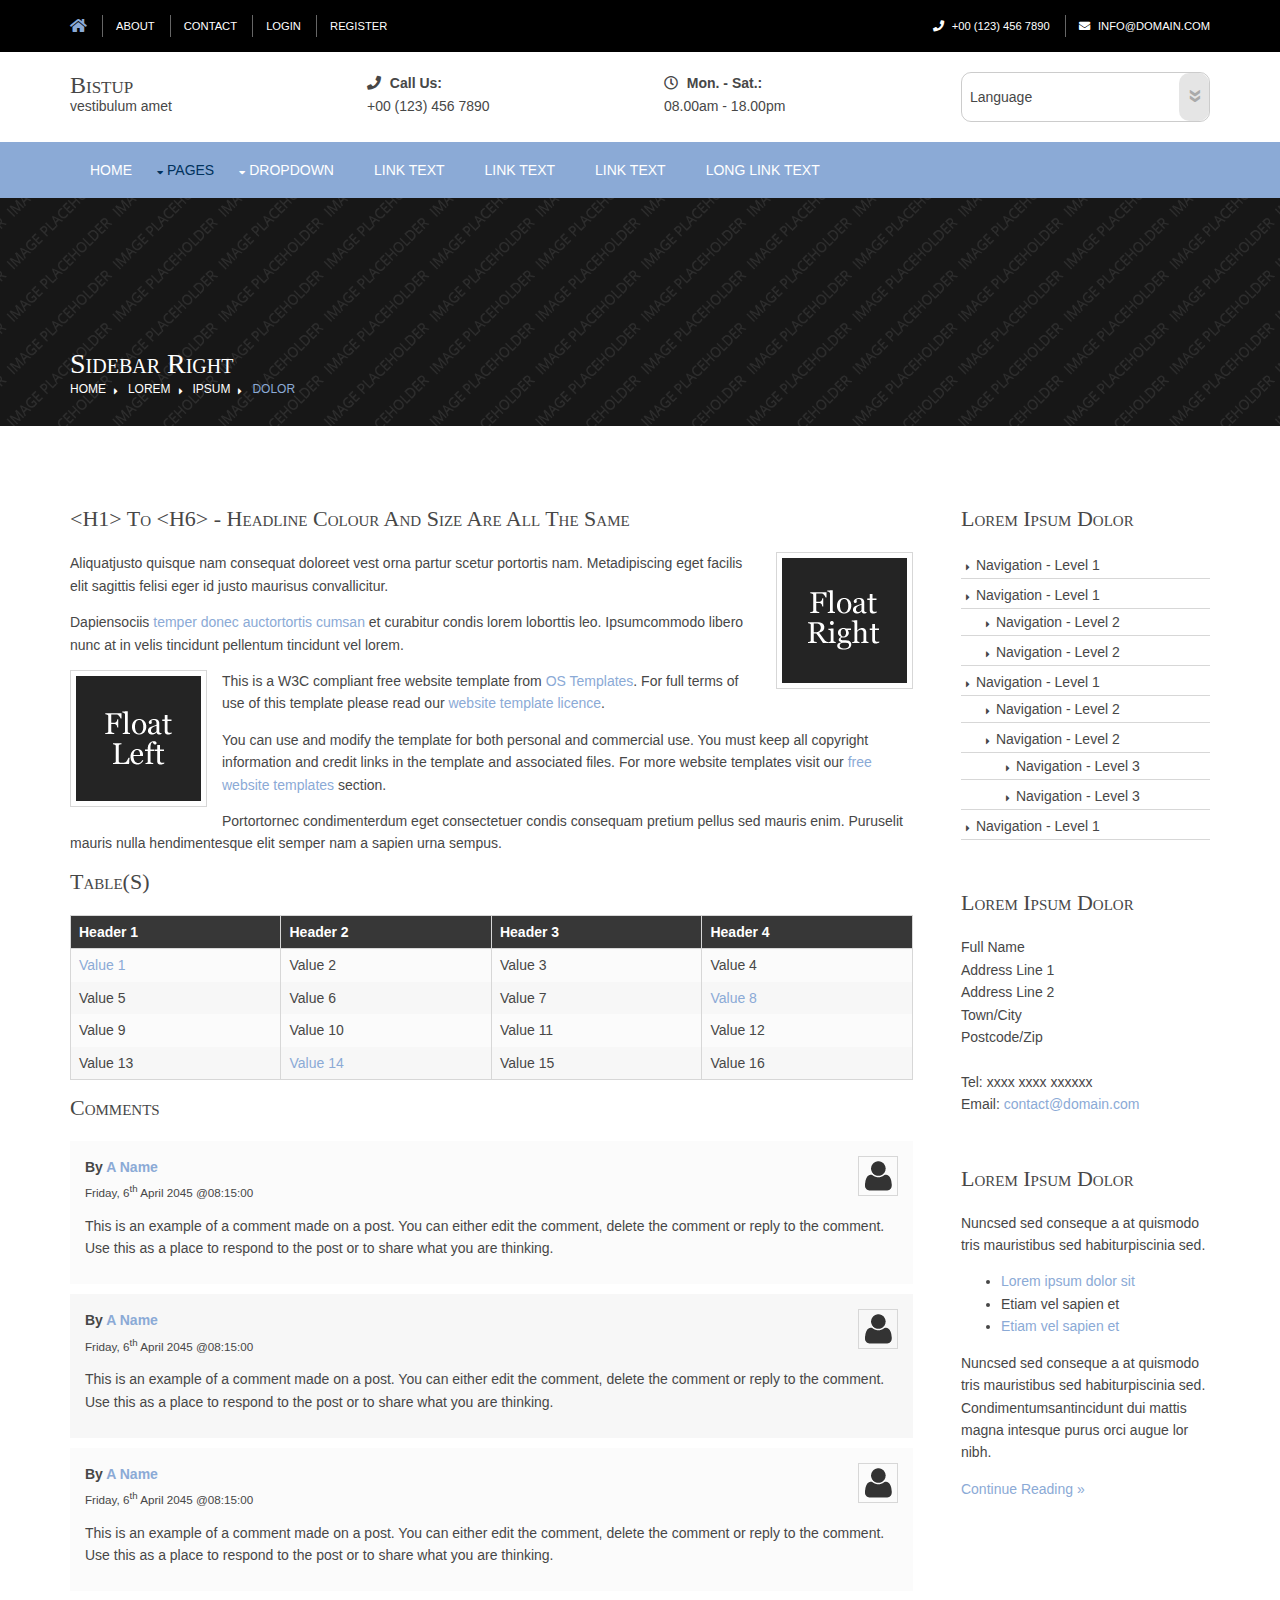
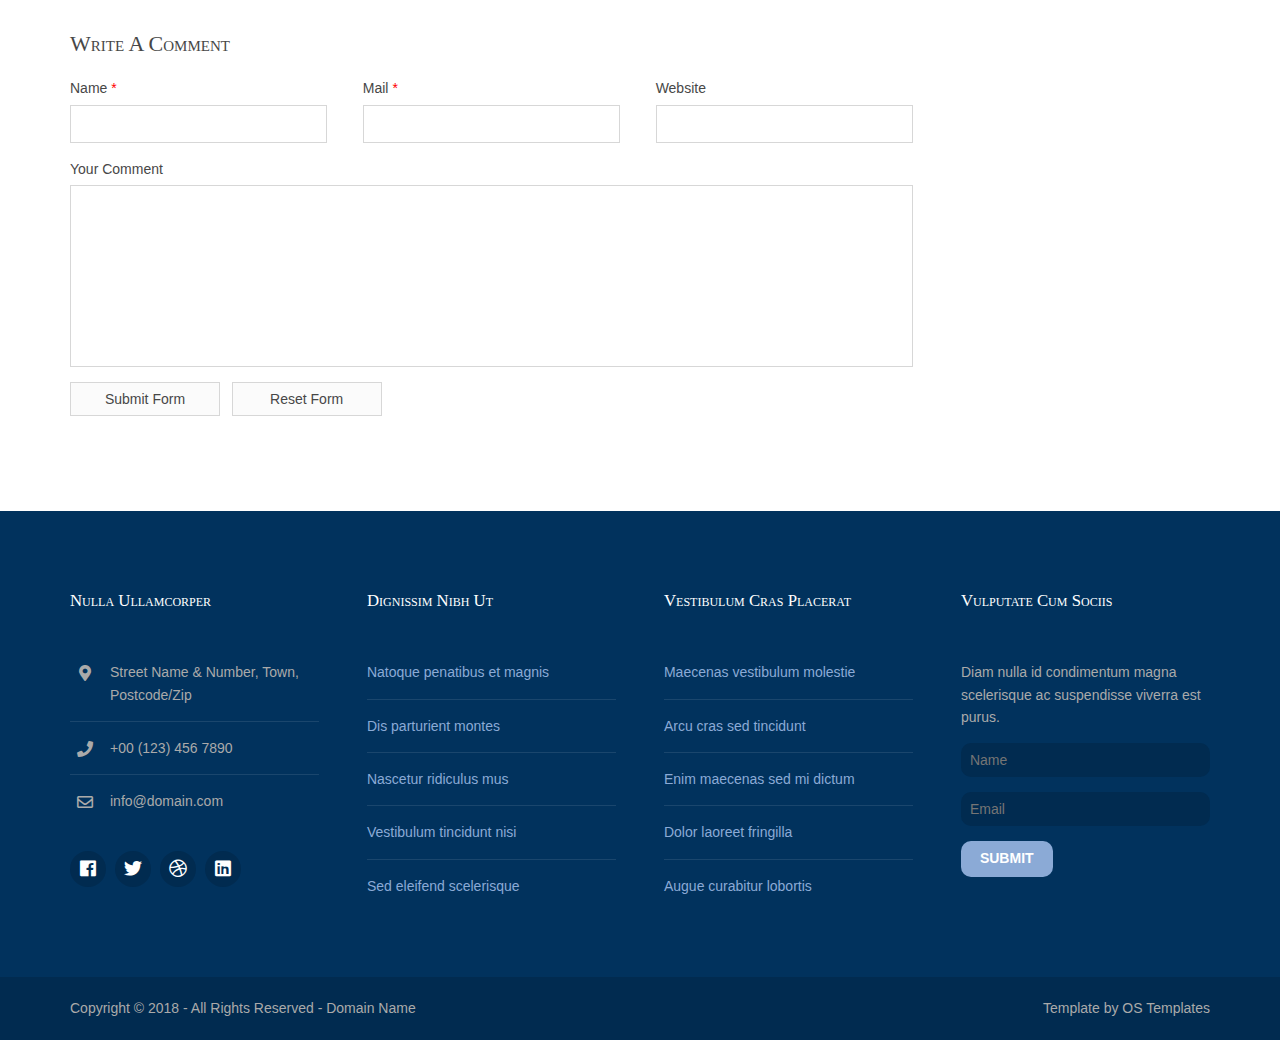
<file: pages/sidebar-right.html>
<!DOCTYPE html>
<!--
Template Name: Bistup
Author: <a href="https://www.os-templates.com/">OS Templates</a>
Author URI: https://www.os-templates.com/
Copyright: OS-Templates.com
Licence: Free to use under our free template licence terms
Licence URI: https://www.os-templates.com/template-terms
-->
<html lang="">
<!-- To declare your language - read more here: https://www.w3.org/International/questions/qa-html-language-declarations -->
<head>
<title>Bistup | Pages | Sidebar Right</title>
<meta charset="utf-8">
<meta name="viewport" content="width=device-width, initial-scale=1.0, maximum-scale=1.0, user-scalable=no">
<link href="../layout/styles/layout.css" rel="stylesheet" type="text/css" media="all">
</head>
<body id="top">
<!-- ################################################################################################ -->
<!-- ################################################################################################ -->
<!-- ################################################################################################ -->
<div class="wrapper row0">
  <div id="topbar" class="hoc clear"> 
    <!-- ################################################################################################ -->
    <div class="fl_left">
      <ul class="nospace">
        <li><a href="../index.html"><i class="fas fa-home fa-lg"></i></a></li>
        <li><a href="#">About</a></li>
        <li><a href="#">Contact</a></li>
        <li><a href="#">Login</a></li>
        <li><a href="#">Register</a></li>
      </ul>
    </div>
    <div class="fl_right">
      <ul class="nospace">
        <li><i class="fas fa-phone rgtspace-5"></i> +00 (123) 456 7890</li>
        <li><i class="fas fa-envelope rgtspace-5"></i> info@domain.com</li>
      </ul>
    </div>
    <!-- ################################################################################################ -->
  </div>
</div>
<!-- ################################################################################################ -->
<!-- ################################################################################################ -->
<!-- ################################################################################################ -->
<div class="wrapper row1">
  <header id="header" class="hoc clear"> 
    <!-- ################################################################################################ -->
    <div id="logo" class="one_quarter first">
      <h1><a href="../index.html">Bistup</a></h1>
      <p>Vestibulum amet</p>
    </div>
    <div class="one_quarter"><strong><i class="fas fa-phone rgtspace-5"></i> Call Us:</strong> +00 (123) 456 7890</div>
    <div class="one_quarter"><strong><i class="far fa-clock rgtspace-5"></i> Mon. - Sat.:</strong> 08.00am - 18.00pm</div>
    <div class="one_quarter">
      <form action="#" method="post">
        <label>
          <select>
            <option value="" selected="selected" disabled="disabled">Language</option>
            <option value="English">Default</option>
            <option value="German">German</option>
            <option value="Spanish">Spanish</option>
            <option value="Spanish">French</option>
          </select>
        </label>
      </form>
    </div>
    <!-- ################################################################################################ -->
  </header>
</div>
<!-- ################################################################################################ -->
<!-- ################################################################################################ -->
<!-- ################################################################################################ -->
<div class="wrapper row2">
  <nav id="mainav" class="hoc clear"> 
    <!-- ################################################################################################ -->
    <ul class="clear">
      <li><a href="../index.html">Home</a></li>
      <li class="active"><a class="drop" href="#">Pages</a>
        <ul>
          <li><a href="gallery.html">Gallery</a></li>
          <li><a href="full-width.html">Full Width</a></li>
          <li><a href="sidebar-left.html">Sidebar Left</a></li>
          <li class="active"><a href="sidebar-right.html">Sidebar Right</a></li>
          <li><a href="basic-grid.html">Basic Grid</a></li>
          <li><a href="font-icons.html">Font Icons</a></li>
        </ul>
      </li>
      <li><a class="drop" href="#">Dropdown</a>
        <ul>
          <li><a href="#">Level 2</a></li>
          <li><a class="drop" href="#">Level 2 + Drop</a>
            <ul>
              <li><a href="#">Level 3</a></li>
              <li><a href="#">Level 3</a></li>
              <li><a href="#">Level 3</a></li>
            </ul>
          </li>
          <li><a href="#">Level 2</a></li>
        </ul>
      </li>
      <li><a href="#">Link Text</a></li>
      <li><a href="#">Link Text</a></li>
      <li><a href="#">Link Text</a></li>
      <li><a href="#">Long Link Text</a></li>
    </ul>
    <!-- ################################################################################################ -->
  </nav>
</div>
<!-- ################################################################################################ -->
<!-- ################################################################################################ -->
<!-- ################################################################################################ -->
<div class="wrapper bgded overlay" style="background-image:url('../images/demo/backgrounds/01.png');">
  <div id="breadcrumb" class="hoc clear"> 
    <!-- ################################################################################################ -->
    <h6 class="heading">Sidebar Right</h6>
    <!-- ################################################################################################ -->
    <ul>
      <li><a href="#">Home</a></li>
      <li><a href="#">Lorem</a></li>
      <li><a href="#">Ipsum</a></li>
      <li><a href="#">Dolor</a></li>
    </ul>
    <!-- ################################################################################################ -->
  </div>
</div>
<!-- ################################################################################################ -->
<!-- ################################################################################################ -->
<!-- ################################################################################################ -->
<div class="wrapper row3">
  <main class="hoc container clear"> 
    <!-- main body -->
    <!-- ################################################################################################ -->
    <div class="content three_quarter first"> 
      <!-- ################################################################################################ -->
      <h1>&lt;h1&gt; to &lt;h6&gt; - Headline Colour and Size Are All The Same</h1>
      <img class="imgr borderedbox inspace-5" src="../images/demo/imgr.gif" alt="">
      <p>Aliquatjusto quisque nam consequat doloreet vest orna partur scetur portortis nam. Metadipiscing eget facilis elit sagittis felisi eger id justo maurisus convallicitur.</p>
      <p>Dapiensociis <a href="#">temper donec auctortortis cumsan</a> et curabitur condis lorem loborttis leo. Ipsumcommodo libero nunc at in velis tincidunt pellentum tincidunt vel lorem.</p>
      <img class="imgl borderedbox inspace-5" src="../images/demo/imgl.gif" alt="">
      <p>This is a W3C compliant free website template from <a href="https://www.os-templates.com/" title="Free Website Templates">OS Templates</a>. For full terms of use of this template please read our <a href="https://www.os-templates.com/template-terms">website template licence</a>.</p>
      <p>You can use and modify the template for both personal and commercial use. You must keep all copyright information and credit links in the template and associated files. For more website templates visit our <a href="https://www.os-templates.com/">free website templates</a> section.</p>
      <p>Portortornec condimenterdum eget consectetuer condis consequam pretium pellus sed mauris enim. Puruselit mauris nulla hendimentesque elit semper nam a sapien urna sempus.</p>
      <h1>Table(s)</h1>
      <div class="scrollable">
        <table>
          <thead>
            <tr>
              <th>Header 1</th>
              <th>Header 2</th>
              <th>Header 3</th>
              <th>Header 4</th>
            </tr>
          </thead>
          <tbody>
            <tr>
              <td><a href="#">Value 1</a></td>
              <td>Value 2</td>
              <td>Value 3</td>
              <td>Value 4</td>
            </tr>
            <tr>
              <td>Value 5</td>
              <td>Value 6</td>
              <td>Value 7</td>
              <td><a href="#">Value 8</a></td>
            </tr>
            <tr>
              <td>Value 9</td>
              <td>Value 10</td>
              <td>Value 11</td>
              <td>Value 12</td>
            </tr>
            <tr>
              <td>Value 13</td>
              <td><a href="#">Value 14</a></td>
              <td>Value 15</td>
              <td>Value 16</td>
            </tr>
          </tbody>
        </table>
      </div>
      <div id="comments">
        <h2>Comments</h2>
        <ul>
          <li>
            <article>
              <header>
                <figure class="avatar"><img src="../images/demo/avatar.png" alt=""></figure>
                <address>
                By <a href="#">A Name</a>
                </address>
                <time datetime="2045-04-06T08:15+00:00">Friday, 6<sup>th</sup> April 2045 @08:15:00</time>
              </header>
              <div class="comcont">
                <p>This is an example of a comment made on a post. You can either edit the comment, delete the comment or reply to the comment. Use this as a place to respond to the post or to share what you are thinking.</p>
              </div>
            </article>
          </li>
          <li>
            <article>
              <header>
                <figure class="avatar"><img src="../images/demo/avatar.png" alt=""></figure>
                <address>
                By <a href="#">A Name</a>
                </address>
                <time datetime="2045-04-06T08:15+00:00">Friday, 6<sup>th</sup> April 2045 @08:15:00</time>
              </header>
              <div class="comcont">
                <p>This is an example of a comment made on a post. You can either edit the comment, delete the comment or reply to the comment. Use this as a place to respond to the post or to share what you are thinking.</p>
              </div>
            </article>
          </li>
          <li>
            <article>
              <header>
                <figure class="avatar"><img src="../images/demo/avatar.png" alt=""></figure>
                <address>
                By <a href="#">A Name</a>
                </address>
                <time datetime="2045-04-06T08:15+00:00">Friday, 6<sup>th</sup> April 2045 @08:15:00</time>
              </header>
              <div class="comcont">
                <p>This is an example of a comment made on a post. You can either edit the comment, delete the comment or reply to the comment. Use this as a place to respond to the post or to share what you are thinking.</p>
              </div>
            </article>
          </li>
        </ul>
        <h2>Write A Comment</h2>
        <form action="#" method="post">
          <div class="one_third first">
            <label for="name">Name <span>*</span></label>
            <input type="text" name="name" id="name" value="" size="22" required>
          </div>
          <div class="one_third">
            <label for="email">Mail <span>*</span></label>
            <input type="email" name="email" id="email" value="" size="22" required>
          </div>
          <div class="one_third">
            <label for="url">Website</label>
            <input type="url" name="url" id="url" value="" size="22">
          </div>
          <div class="block clear">
            <label for="comment">Your Comment</label>
            <textarea name="comment" id="comment" cols="25" rows="10"></textarea>
          </div>
          <div>
            <input type="submit" name="submit" value="Submit Form">
            &nbsp;
            <input type="reset" name="reset" value="Reset Form">
          </div>
        </form>
      </div>
      <!-- ################################################################################################ -->
    </div>
    <!-- ################################################################################################ -->
    <!-- ################################################################################################ -->
    <div class="sidebar one_quarter"> 
      <!-- ################################################################################################ -->
      <h6>Lorem ipsum dolor</h6>
      <nav class="sdb_holder">
        <ul>
          <li><a href="#">Navigation - Level 1</a></li>
          <li><a href="#">Navigation - Level 1</a>
            <ul>
              <li><a href="#">Navigation - Level 2</a></li>
              <li><a href="#">Navigation - Level 2</a></li>
            </ul>
          </li>
          <li><a href="#">Navigation - Level 1</a>
            <ul>
              <li><a href="#">Navigation - Level 2</a></li>
              <li><a href="#">Navigation - Level 2</a>
                <ul>
                  <li><a href="#">Navigation - Level 3</a></li>
                  <li><a href="#">Navigation - Level 3</a></li>
                </ul>
              </li>
            </ul>
          </li>
          <li><a href="#">Navigation - Level 1</a></li>
        </ul>
      </nav>
      <div class="sdb_holder">
        <h6>Lorem ipsum dolor</h6>
        <address>
        Full Name<br>
        Address Line 1<br>
        Address Line 2<br>
        Town/City<br>
        Postcode/Zip<br>
        <br>
        Tel: xxxx xxxx xxxxxx<br>
        Email: <a href="#">contact@domain.com</a>
        </address>
      </div>
      <div class="sdb_holder">
        <article>
          <h6>Lorem ipsum dolor</h6>
          <p>Nuncsed sed conseque a at quismodo tris mauristibus sed habiturpiscinia sed.</p>
          <ul>
            <li><a href="#">Lorem ipsum dolor sit</a></li>
            <li>Etiam vel sapien et</li>
            <li><a href="#">Etiam vel sapien et</a></li>
          </ul>
          <p>Nuncsed sed conseque a at quismodo tris mauristibus sed habiturpiscinia sed. Condimentumsantincidunt dui mattis magna intesque purus orci augue lor nibh.</p>
          <p class="more"><a href="#">Continue Reading &raquo;</a></p>
        </article>
      </div>
      <!-- ################################################################################################ -->
    </div>
    <!-- ################################################################################################ -->
    <!-- / main body -->
    <div class="clear"></div>
  </main>
</div>
<!-- ################################################################################################ -->
<!-- ################################################################################################ -->
<!-- ################################################################################################ -->
<div class="wrapper row4">
  <footer id="footer" class="hoc clear"> 
    <!-- ################################################################################################ -->
    <div class="one_quarter first">
      <h6 class="heading">Nulla ullamcorper</h6>
      <ul class="nospace btmspace-30 linklist contact">
        <li><i class="fas fa-map-marker-alt"></i>
          <address>
          Street Name &amp; Number, Town, Postcode/Zip
          </address>
        </li>
        <li><i class="fas fa-phone"></i> +00 (123) 456 7890</li>
        <li><i class="far fa-envelope"></i> info@domain.com</li>
      </ul>
      <ul class="faico clear">
        <li><a class="faicon-facebook" href="#"><i class="fab fa-facebook"></i></a></li>
        <li><a class="faicon-twitter" href="#"><i class="fab fa-twitter"></i></a></li>
        <li><a class="faicon-dribble" href="#"><i class="fab fa-dribbble"></i></a></li>
        <li><a class="faicon-linkedin" href="#"><i class="fab fa-linkedin"></i></a></li>
      </ul>
    </div>
    <div class="one_quarter">
      <h6 class="heading">Dignissim nibh ut</h6>
      <ul class="nospace linklist">
        <li><a href="#">Natoque penatibus et magnis</a></li>
        <li><a href="#">Dis parturient montes</a></li>
        <li><a href="#">Nascetur ridiculus mus</a></li>
        <li><a href="#">Vestibulum tincidunt nisi</a></li>
        <li><a href="#">Sed eleifend scelerisque</a></li>
      </ul>
    </div>
    <div class="one_quarter">
      <h6 class="heading">Vestibulum cras placerat</h6>
      <ul class="nospace linklist">
        <li><a href="#">Maecenas vestibulum molestie</a></li>
        <li><a href="#">Arcu cras sed tincidunt</a></li>
        <li><a href="#">Enim maecenas sed mi dictum</a></li>
        <li><a href="#">Dolor laoreet fringilla</a></li>
        <li><a href="#">Augue curabitur lobortis</a></li>
      </ul>
    </div>
    <div class="one_quarter">
      <h6 class="heading">Vulputate cum sociis</h6>
      <p class="nospace btmspace-15">Diam nulla id condimentum magna scelerisque ac suspendisse viverra est purus.</p>
      <form method="post" action="#">
        <fieldset>
          <legend>Newsletter:</legend>
          <input class="btmspace-15" type="text" value="" placeholder="Name">
          <input class="btmspace-15" type="text" value="" placeholder="Email">
          <button type="submit" value="submit">Submit</button>
        </fieldset>
      </form>
    </div>
    <!-- ################################################################################################ -->
  </footer>
</div>
<!-- ################################################################################################ -->
<!-- ################################################################################################ -->
<!-- ################################################################################################ -->
<div class="wrapper row5">
  <div id="copyright" class="hoc clear"> 
    <!-- ################################################################################################ -->
    <p class="fl_left">Copyright &copy; 2018 - All Rights Reserved - <a href="#">Domain Name</a></p>
    <p class="fl_right">Template by <a target="_blank" href="https://www.os-templates.com/" title="Free Website Templates">OS Templates</a></p>
    <!-- ################################################################################################ -->
  </div>
</div>
<!-- ################################################################################################ -->
<!-- ################################################################################################ -->
<!-- ################################################################################################ -->
<a id="backtotop" href="#top"><i class="fas fa-chevron-up"></i></a>
<!-- JAVASCRIPTS -->
<script src="../layout/scripts/jquery.min.js"></script>
<script src="../layout/scripts/jquery.backtotop.js"></script>
<script src="../layout/scripts/jquery.mobilemenu.js"></script>
</body>
</html>
</file>
<file: layout/styles/layout.css>
@charset "utf-8";
/*
Template Name: Bistup
Author: <a href="https://www.os-templates.com/">OS Templates</a>
Author URI: https://www.os-templates.com/
Copyright: OS-Templates.com
Licence: Free to use under our free template licence terms
Licence URI: https://www.os-templates.com/template-terms
File: Layout CSS
*/

@import url("fontawesome-free/css/fontawesome-all.min.css");
@import url("framework.css");

/* Rows
--------------------------------------------------------------------------------------------------------------- */
.row0, .row0 a{}
.row1, .row1 a{}
.row2, .row2 a{}
.row3, .row3 a{}
.row4, .row4 a{}
.row5, .row5 a{}


/* Top Bar
--------------------------------------------------------------------------------------------------------------- */
#topbar{padding:15px 0; font-size:.8rem; text-transform:uppercase;}

#topbar ul li{display:inline-block; margin-right:10px; padding-right:15px; border-right:1px solid;}
#topbar ul li:last-child{margin-right:0; padding-right:0; border-right:none;}
#topbar i{line-height:normal;}


/* Header
--------------------------------------------------------------------------------------------------------------- */
#header{padding:20px 0;}

#header #logo *{margin:0; padding:0;}
#header #logo h1{font-size:24px;}
#header #logo p{text-transform:lowercase; line-height:1;}

#header strong{display:block;}

#header form{display:block; position:relative; max-width:320px; height:50px; margin:0; padding:0;}
#header form label::before{position:absolute; top:1px; right:1px; width:30px; height:48px; padding:0; content:""; pointer-events:none;}
#header form label::after{position:absolute; top:14px; right:5px; width:20px; height:20px; padding:0; content:"\00ab"; transform:rotate(-90deg); font-size:26px; font-weight:700; line-height:.65; text-align:center; pointer-events:none;}
#header form label select{display:inline-block; width:100%; height:50px; margin:0; padding:3px 30px 3px 8px; border:1px solid; -webkit-appearance:none; -moz-appearance:none; appearance:none; cursor:pointer;}
#header form label select::-ms-expand{display:none;/* removes the standard arrow in IE 10 + 11 */}

#header div:last-child{margin-bottom:0;}/* Used when elements stack in small viewports */


/* Page Intro
--------------------------------------------------------------------------------------------------------------- */
#pageintro{padding:300px 0;}

#pageintro article{display:block; max-width:75%;}
#pageintro .heading{margin-bottom:20px; font-size:4rem;}
#pageintro p:first-of-type{margin:0 0 20px 0; text-transform:uppercase; font-size:1.6rem; letter-spacing:5px;}
#pageintro footer{margin-top:50px;}


/* Content Area
--------------------------------------------------------------------------------------------------------------- */
.container{padding:80px 0;}

/* Content */
.container .content{}

.sectiontitle{display:block; max-width:55%; margin:0 auto 80px; text-align:center;}
.sectiontitle *{margin:0;}

#introblocks{margin-bottom:80px;}
#introblocks > li:last-child{margin-bottom:0;}/* Used when elements stack in small viewports */
#introblocks article{display:block; text-align:center; padding:30px 20px;}
#introblocks article *{margin:0 0 25px 0;}
#introblocks article .btn{margin:10px 0 0 0;}
#introblocks article > :last-child{margin-bottom:0;}
#introblocks article i{display:inline-block; width:80px; height:80px; line-height:78px; border:1px solid; text-align:center; font-size:32px;}

.overview{}
.overview > li{margin-bottom:30px;}
.overview > li:nth-last-child(-n+3){margin-bottom:0;}/* Removes bottom margin from the last three items - margin is restored in the media queries when items stack */
.overview > li:nth-child(3n+1){margin-left:0; clear:left;}/* Removes the need to add class="first" */
.overview > li figure{position:relative; max-width:348px;}/* Uses the one_third width in pixels */
.overview > li figure a::after{position:absolute; top:0; right:0; bottom:0; left:0; content:"";}
.overview > li figure figcaption{display:block; position:absolute; bottom:0; width:100%; padding:15px;}
.overview > li figure a::after, .overview > li figure figcaption{opacity:0;}
.overview > li figure:hover a::after, .overview > li figure:hover figcaption{opacity:1;}
.overview > li figure figcaption *{margin:0;}
.overview > li figure .heading{margin-bottom:10px; font-size:1.2rem;}

.latest{}
.latest > li:last-child{margin-bottom:0;}/* Used when elements stack in small viewports */
.latest article{}
.latest article time{display:block; margin:0 0 30px 0; padding:0; font-style:normal; line-height:1;}
.latest article .excerpt .heading{}
.latest article .excerpt p{}
.latest article .excerpt .meta{margin:0 0 30px 0; padding:0; list-style:none; text-align:left;}
.latest article .excerpt .meta li{display:inline-block; font-size:.8rem;}
.latest article .excerpt .meta li::after{margin-left:5px; content:"|";}
.latest article .excerpt .meta li:last-child::after{margin:0; content:"";}

.clients{text-align:center;}
.clients li:last-child{margin-bottom:0;}/* Used when elements stack in small viewports */
.clients li a{display:inline-block; max-width:100%;}

/* Comments */
#comments ul{margin:0 0 40px 0; padding:0; list-style:none;}
#comments li{margin:0 0 10px 0; padding:15px;}
#comments .avatar{float:right; margin:0 0 10px 10px; padding:3px; border:1px solid;}
#comments address{font-weight:bold;}
#comments time{font-size:smaller;}
#comments .comcont{display:block; margin:0; padding:0;}
#comments .comcont p{margin:10px 5px 10px 0; padding:0;}

#comments form{display:block; width:100%;}
#comments input, #comments textarea{width:100%; padding:10px; border:1px solid;}
#comments textarea{overflow:auto;}
#comments div{margin-bottom:15px;}
#comments input[type="submit"], #comments input[type="reset"]{display:inline-block; width:auto; min-width:150px; margin:0; padding:8px 5px; cursor:pointer;}

/* Sidebar */
.container .sidebar{}

.sidebar .sdb_holder{margin-bottom:50px;}
.sidebar .sdb_holder:last-child{margin-bottom:0;}


/* Click to Action
--------------------------------------------------------------------------------------------------------------- */
.cta{padding:50px 0;}
.cta > :first-child{margin-top:10px;}
.cta > :last-child{margin-bottom:0;}/* Used when elements stack in smaller viewports */

.cta footer{text-align:center;}
.cta footer a{display:block;}


/* Footer
--------------------------------------------------------------------------------------------------------------- */
#footer{padding:80px 0;}

#footer .heading{margin-bottom:50px; font-size:1.2rem;}

#footer .linklist li{display:block; margin-bottom:15px; padding:0 0 15px 0; border-bottom:1px solid;}
#footer .linklist li:last-child{margin:0; padding:0; border:none;}
#footer .linklist li::before, #footer .linklist li::after{display:table; content:"";}
#footer .linklist li, #footer .linklist li::after{clear:both;}

#footer .contact{}
#footer .contact.linklist li, #footer .contact.linklist li:last-child{position:relative; padding-left:40px;}
#footer .contact li *{margin:0; padding:0; line-height:1.6;}
#footer .contact li i{display:block; position:absolute; top:0; left:0; width:30px; font-size:16px; text-align:center;}

#footer input, #footer button{border:1px solid;}
#footer input{display:block; width:100%; padding:8px;}
#footer button{padding:8px 18px 10px; text-transform:uppercase; font-weight:700; cursor:pointer;}


/* Copyright
--------------------------------------------------------------------------------------------------------------- */
#copyright{padding:20px 0;}
#copyright *{margin:0; padding:0;}


/* Transition Fade
This gives a smooth transition to "ALL" elements used in the layout - other than the navigation form used in mobile devices
If you don't want it to fade all elements, you have to list the ones you want to be faded individually
Delete it completely to stop fading
--------------------------------------------------------------------------------------------------------------- */
*, *::before, *::after{transition:all .3s ease-in-out;}
#mainav form *{transition:none !important;}


/* ------------------------------------------------------------------------------------------------------------ */
/* ------------------------------------------------------------------------------------------------------------ */
/* ------------------------------------------------------------------------------------------------------------ */
/* ------------------------------------------------------------------------------------------------------------ */
/* ------------------------------------------------------------------------------------------------------------ */


/* Navigation
--------------------------------------------------------------------------------------------------------------- */
nav ul, nav ol{margin:0; padding:0; list-style:none;}

#mainav, #breadcrumb, .sidebar nav{line-height:normal;}
#mainav .drop::after, #mainav li li .drop::after, #breadcrumb li a::after, .sidebar nav a::after{position:absolute; font-family:"Font Awesome\ 5 Free"; font-weight:900; font-size:10px; line-height:10px;}

/* Top Navigation */
#mainav{}
#mainav ul{text-transform:uppercase;}
#mainav ul ul{z-index:9999; position:absolute; width:180px; text-transform:none; text-align:left;}
#mainav ul ul ul{left:180px; top:0;}
#mainav li{display:block; float:left; position:relative; margin:0; padding:0;}
#mainav li:last-child{margin-right:0;}
#mainav li li{width:100%; margin:0;}
#mainav li a{display:block; padding:20px;}
#mainav li li a{border:solid; border-width:0 0 1px 0;}
#mainav .drop{padding-left:15px;}
#mainav li li a, #mainav li li .drop{display:block; margin:0; padding:10px 15px;}
#mainav .drop::after, #mainav li li .drop::after{content:"\f0d7";}
#mainav .drop::after{top:25px; left:5px;}
#mainav li li .drop::after{top:15px; left:5px;}
#mainav ul ul{visibility:hidden; opacity:0;}
#mainav ul li:hover > ul{visibility:visible; opacity:1;}

#mainav form{display:none; margin:0; padding:0;}
#mainav form select, #mainav form select option{display:block; cursor:pointer; outline:none;}
#mainav form select{width:100%; padding:5px; border:none;}
#mainav form select option{margin:5px; padding:0; border:none;}

/* Breadcrumb */
#breadcrumb{padding:150px 0 30px;}
#breadcrumb ul{margin:0; padding:0; list-style:none; text-transform:uppercase;}
#breadcrumb li{display:inline-block; margin:0 6px 0 0; padding:0;}
#breadcrumb li a{display:block; position:relative; margin:0; padding:0 12px 0 0; font-size:12px;}
#breadcrumb li a::after{top:4px; right:0; content:"\f0da";}
#breadcrumb li:last-child a{margin:0; padding:0;}
#breadcrumb li:last-child a::after{display:none;}
#breadcrumb .heading{margin:0; font-size:2rem;}

/* Sidebar Navigation */
.sidebar nav{display:block; width:100%;}
.sidebar nav li{margin:0 0 3px 0; padding:0;}
.sidebar nav a{display:block; position:relative; margin:0; padding:5px 10px 5px 15px; text-decoration:none; border:solid; border-width:0 0 1px 0;}
.sidebar nav a::after{top:10px; left:5px; content:"\f0da";}
.sidebar nav ul ul a{padding-left:35px;}
.sidebar nav ul ul a::after{left:25px;}
.sidebar nav ul ul ul a{padding-left:55px;}
.sidebar nav ul ul ul a::after{left:45px;}

/* Pagination */
.pagination{display:block; width:100%; text-align:center; clear:both;}
.pagination li{display:inline-block; margin:0 2px 0 0;}
.pagination li:last-child{margin-right:0;}
.pagination a, .pagination strong{display:block; padding:8px 11px; border:1px solid; background-clip:padding-box; font-weight:normal;}

/* Back to Top */
#backtotop{z-index:999; display:inline-block; position:fixed; visibility:hidden; bottom:20px; right:20px; width:36px; height:36px; line-height:36px; font-size:16px; text-align:center; opacity:.2;}
#backtotop i{display:block; width:100%; height:100%; line-height:inherit;}
#backtotop.visible{visibility:visible; opacity:.5;}
#backtotop:hover{opacity:1;}


/* Tables
--------------------------------------------------------------------------------------------------------------- */
table, th, td{border:1px solid; border-collapse:collapse; vertical-align:top;}
table, th{table-layout:auto;}
table{width:100%; margin-bottom:15px;}
th, td{padding:5px 8px;}
td{border-width:0 1px;}


/* Gallery
--------------------------------------------------------------------------------------------------------------- */
#gallery{display:block; width:100%; margin-bottom:50px;}
#gallery figure figcaption{display:block; width:100%; clear:both;}
#gallery li{margin-bottom:30px;}


/* Font Awesome Social Icons
--------------------------------------------------------------------------------------------------------------- */
.faico{margin:0; padding:0; list-style:none;}
.faico li{display:inline-block; margin:8px 5px 0 0; padding:0; line-height:normal;}
.faico li:last-child{margin-right:0;}
.faico a{display:inline-block; width:36px; height:36px; line-height:36px; font-size:18px; text-align:center;}

.faico a{color:#FFFFFF; background-color:#012B50;}
.faico a:hover{}

.faicon-dribble:hover{background-color:#EA4C89;}
.faicon-facebook:hover{background-color:#3B5998;}
.faicon-google-plus:hover{background-color:#DB4A39;}
.faicon-linkedin:hover{background-color:#0E76A8;}
.faicon-twitter:hover{background-color:#00ACEE;}
.faicon-vk:hover{background-color:#4E658E;}


/* Add rounded corners to specific elements
--------------------------------------------------------------------------------------------------------------- */
.btn, 
#header form label::before, 
#header form label select, 
.pagination a, 
.pagination strong, 
#footer input, 
#footer button{border-radius:10px;}

#introblocks article i, 
.faico a, 
#backtotop{border-radius:50%;}


/* ------------------------------------------------------------------------------------------------------------ */
/* ------------------------------------------------------------------------------------------------------------ */
/* ------------------------------------------------------------------------------------------------------------ */
/* ------------------------------------------------------------------------------------------------------------ */
/* ------------------------------------------------------------------------------------------------------------ */


/* Colours
--------------------------------------------------------------------------------------------------------------- */
body{color:#474747; background-color:#FFFFFF;}
a{color:#8BAAD6;}
a:active, a:focus{background:transparent;}/* IE10 + 11 Bugfix - prevents grey background */
hr, .borderedbox{border-color:#D7D7D7;}
label span{color:#FF0000; background-color:inherit;}
input:focus, textarea:focus, *:required:focus{border-color:#56AED4;}

.overlay{color:#FFFFFF; background-color:inherit;}
.overlay::after{color:inherit; background-color:rgba(0,0,0,.55);}
.overlay.light{color:#474747;}
.overlay.light::after{background-color:rgba(255,255,255,.7);}

.btn, .btn.inverse:hover{color:#FFFFFF; background-color:#8BAAD6; border-color:#8BAAD6;}
.btn:hover, .btn.inverse{color:inherit; background-color:transparent; border-color:inherit;}


/* Rows */
.row0, .row0 a{color:#FFFFFF; background-color:#000000;}
.row1{color:#474747; background-color:#FFFFFF;}
.row2{color:#FFFFFF; background-color:#8BAAD6;}
.row3{color:#474747; background-color:#FFFFFF;}
.row4{color:#AAAAAA; background-color:#01325D;}
.row5, .row5 a{color:#AAAAAA; background-color:#012B50;}
.coloured{color:#FFFFFF; background-color:#000000;}


/* Top Bar */
#topbar ul li{border-color:rgba(255,255,255,.4);}
#topbar div:first-of-type li:first-child a{color:#8BAAD6;}


/* Header */
#header a{color:inherit;}
#header form label::before{background-color:rgba(0,0,0,.1);}
#header form label::after{color:#AAAAAA;}
#header form label:hover::after{color:#8BAAD6;}
#header form label select{color:inherit; background-color:inherit; border-color:rgba(0,0,0,.2);}
#header form label select option:not(:checked){color:#8BAAD6;}/* Options that are not selected - https://www.w3.org/TR/selectors/#checked-pseudo */
#header form label select option:disabled{color:inherit;}


/* Page Intro */
#pageintro{color:#FFFFFF;}


/* Content Area */
#introblocks article{box-shadow:0px 0px 8px rgba(0,0,0,.1);}
#introblocks article:hover{background-color:rgba(0,0,0,.02);}
#introblocks article i{color:#8BAAD6; border-color:#D7D7D7;}
#introblocks article a > i:hover, #introblocks article:hover i{color:#FFFFFF; background-color:#8BAAD6; border-color:#8BAAD6;}

.overview > li figure a::after{background-color:rgba(0,0,0,.5);}
.overview > li figure figcaption{color:#FFFFFF;}


/* Footer */
#footer .heading{color:#FFFFFF;}
#footer hr, #footer .borderedbox, #footer .linklist li{border-color:rgba(255,255,255,.1);}

#footer input, #footer button{border-color:transparent;}
#footer input{color:#FFFFFF; background-color:#012B50;}
#footer input:focus{border-color:#8BAAD6;}
#footer button{color:#FFFFFF; background-color:#8BAAD6;}


/* Navigation */
#mainav{color:#FFFFFF; background-color:#8BAAD6;}
#mainav li a{color:inherit;}
#mainav .active a, #mainav a:hover, #mainav li:hover > a{color:#01325D; background-color:inherit;}
#mainav li li a, #mainav .active li a{color:#FFFFFF; background-color:rgba(139,170,214,.5);/* #8BAAD6 */ border-color:rgba(0,0,0,.6);}
#mainav li li:hover > a, #mainav .active .active > a{color:#01325D; background-color:#8BAAD6;}
#mainav form select{color:#474747; background-color:#FFFFFF;}

#breadcrumb a{color:inherit; background-color:inherit;}
#breadcrumb li:last-child a{color:#8BAAD6;}

.container .sidebar nav a{color:inherit; border-color:#D7D7D7;}
.container .sidebar nav a:hover{color:#8BAAD6;}

.pagination a, .pagination strong{border-color:#D7D7D7;}
.pagination .current *{color:#FFFFFF; background-color:#8BAAD6;}

#backtotop{color:#FFFFFF; background-color:#8BAAD6;}


/* Tables + Comments */
table, th, td, #comments .avatar, #comments input, #comments textarea{border-color:#D7D7D7;}
#comments input:focus, #comments textarea:focus, #comments *:required:focus{border-color:#8BAAD6;}
th{color:#FFFFFF; background-color:#373737;}
tr, #comments li, #comments input[type="submit"], #comments input[type="reset"]{color:inherit; background-color:#FBFBFB;}
tr:nth-child(even), #comments li:nth-child(even){color:inherit; background-color:#F7F7F7;}
table a, #comments a{background-color:inherit;}


/* ------------------------------------------------------------------------------------------------------------ */
/* ------------------------------------------------------------------------------------------------------------ */
/* ------------------------------------------------------------------------------------------------------------ */
/* ------------------------------------------------------------------------------------------------------------ */
/* ------------------------------------------------------------------------------------------------------------ */


/* Media Queries
--------------------------------------------------------------------------------------------------------------- */
@-ms-viewport{width:device-width;}


/* Max Wrapper Width - Laptop, Desktop etc.
--------------------------------------------------------------------------------------------------------------- */
@media screen and (min-width:1140px){
	.hoc{max-width:1140px;}
}


/* Mobile Devices
--------------------------------------------------------------------------------------------------------------- */
@media screen and (max-width:978px){
	.hoc{max-width:90%;}

	#topbar{}

	#header{}

	#mainav{padding:15px;}
	#mainav ul{display:none;}
	#mainav form{display:block;}

	#breadcrumb{}

	.container{}
	#comments input[type="reset"]{margin-top:10px;}
	.pagination li{display:inline-block; margin:0 5px 5px 0;}

	#footer{}

	#copyright{}
	#copyright p:first-of-type{margin-bottom:10px;}
}

@media screen and (max-width:750px){
	.imgl, .imgr{display:inline-block; float:none; margin:0 0 10px 0;}
	.fl_left, .fl_right{display:block; float:none;}
	.group .group > *:last-child, .clear .clear > *:last-child, .clear .group > *:last-child, .group .clear > *:last-child{margin-bottom:0;}/* Experimental - Needs more testing in different situations, stops double margin when stacking */
	.one_half, .one_third, .two_third, .one_quarter, .two_quarter, .three_quarter{display:block; float:none; width:auto; margin:0 0 30px 0; padding:0;}

	#topbar{padding-top:15px; text-align:center;}
	#topbar ul{margin:0 0 15px 0; line-height:normal;}

	#header{}

	#pageintro article{max-width:none; text-align:left;}
	#pageintro .heading{font-size:2rem;}
	#pageintro p:first-of-type{font-size:1rem;}

	.sectiontitle{max-width:none;}

	.overview > li:nth-last-child(-n+3){margin-bottom:30px;}

	.cta > :first-child{margin-top:0;}
	.cta footer a{display:inline-block;}

	#footer{padding-bottom:50px;}/* Not required, just looks a little better */
}

@media screen and (max-width:450px){
	#topbar ul li{margin-bottom:2px; padding-right:0; border-right:none;}
}


/* Other
--------------------------------------------------------------------------------------------------------------- */
@media screen and (max-width:650px){
	.scrollable{display:block; width:100%; margin:0 0 30px 0; padding:0 0 15px 0; overflow:auto; overflow-x:scroll;}
	.scrollable table{margin:0; padding:0; white-space:nowrap;}

	.inline li{display:block; margin-bottom:10px;}
	.pushright li{margin-right:0;}

	.font-x2{font-size:1.4rem;}
	.font-x3{font-size:1.6rem;}
}
</file>
